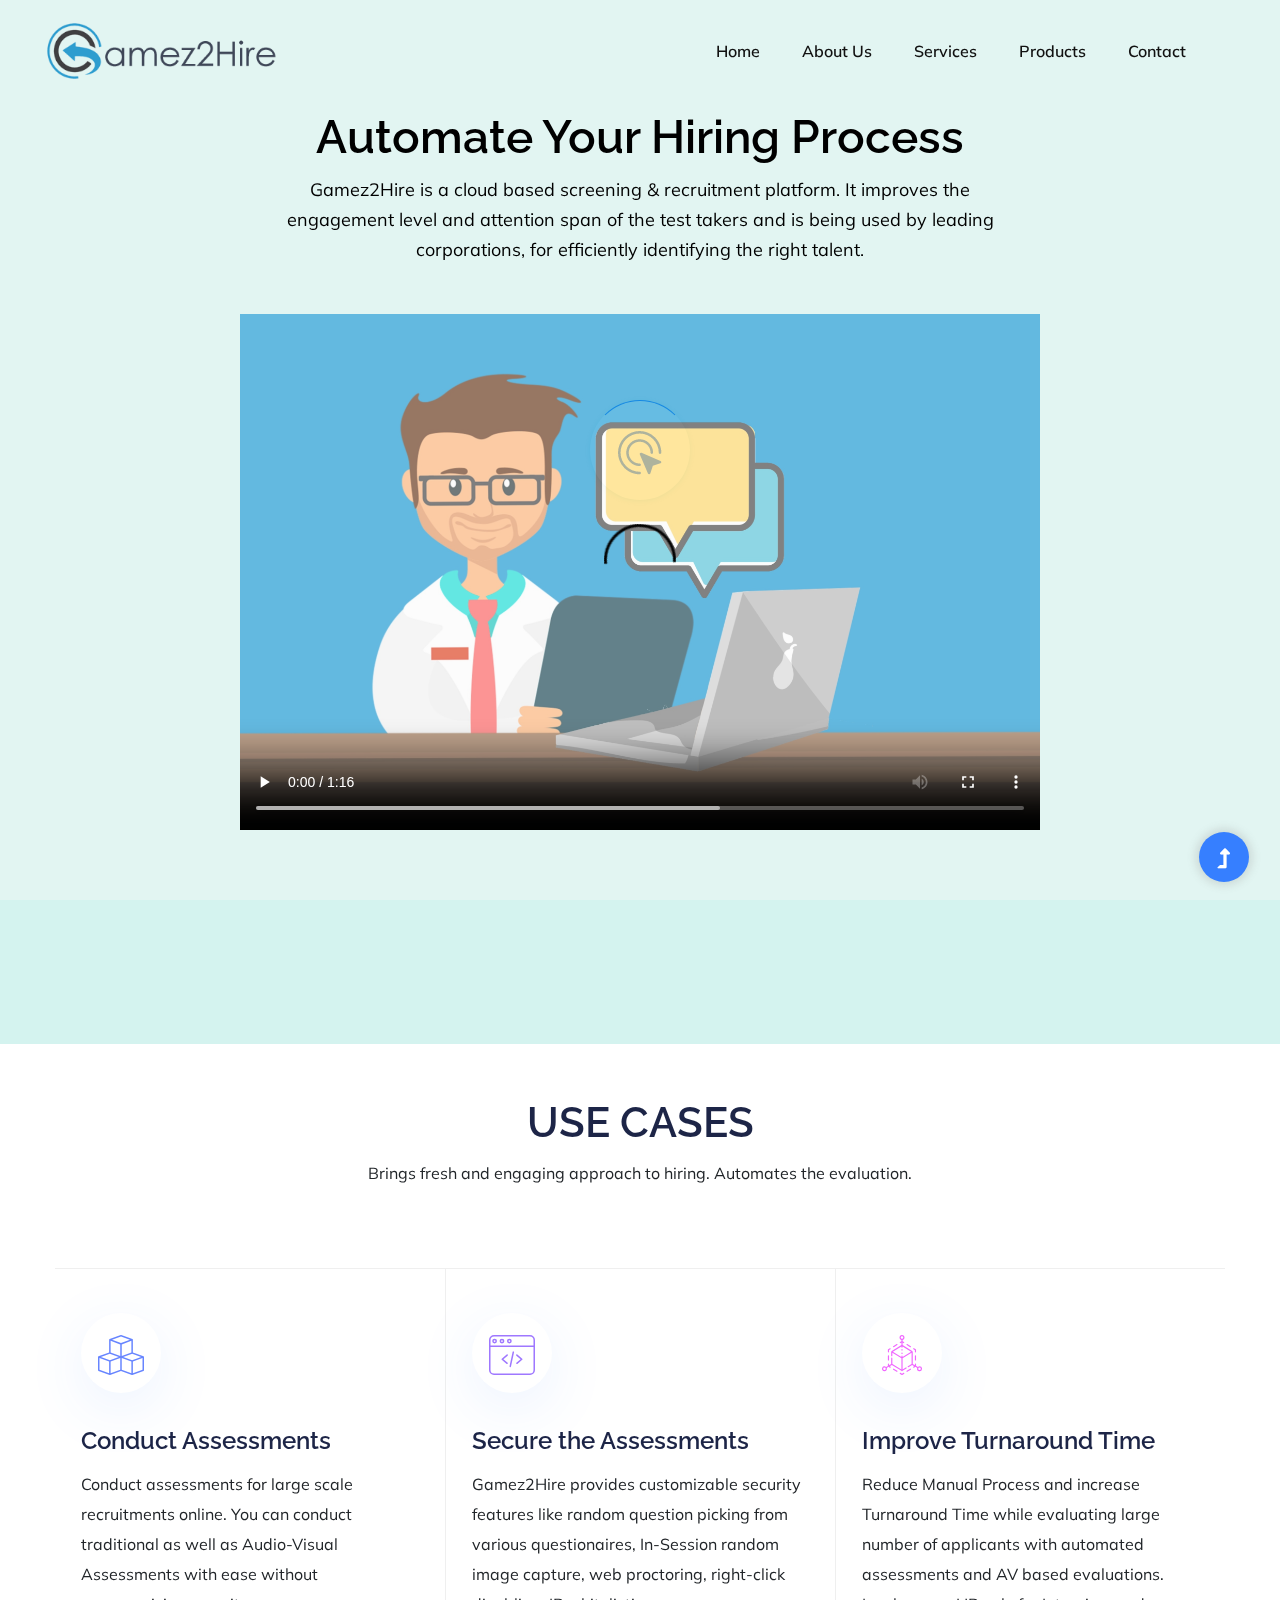
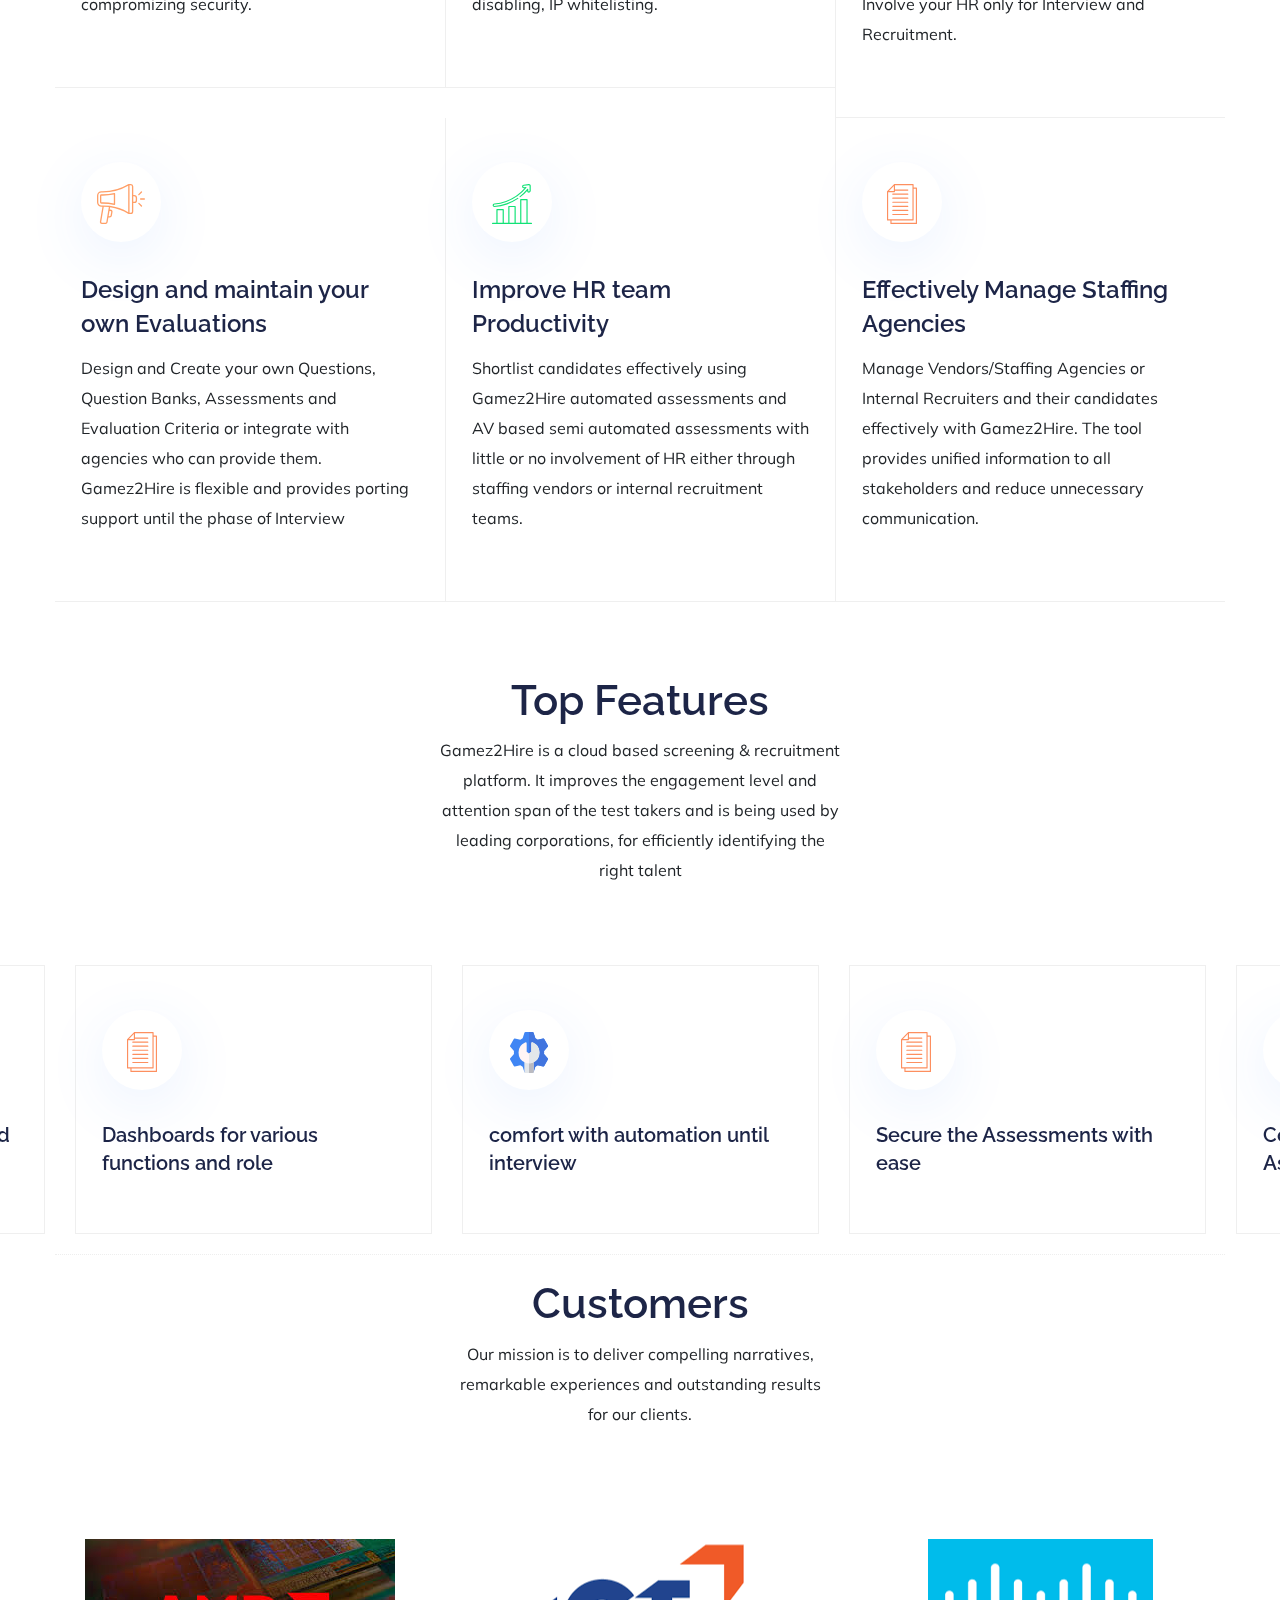
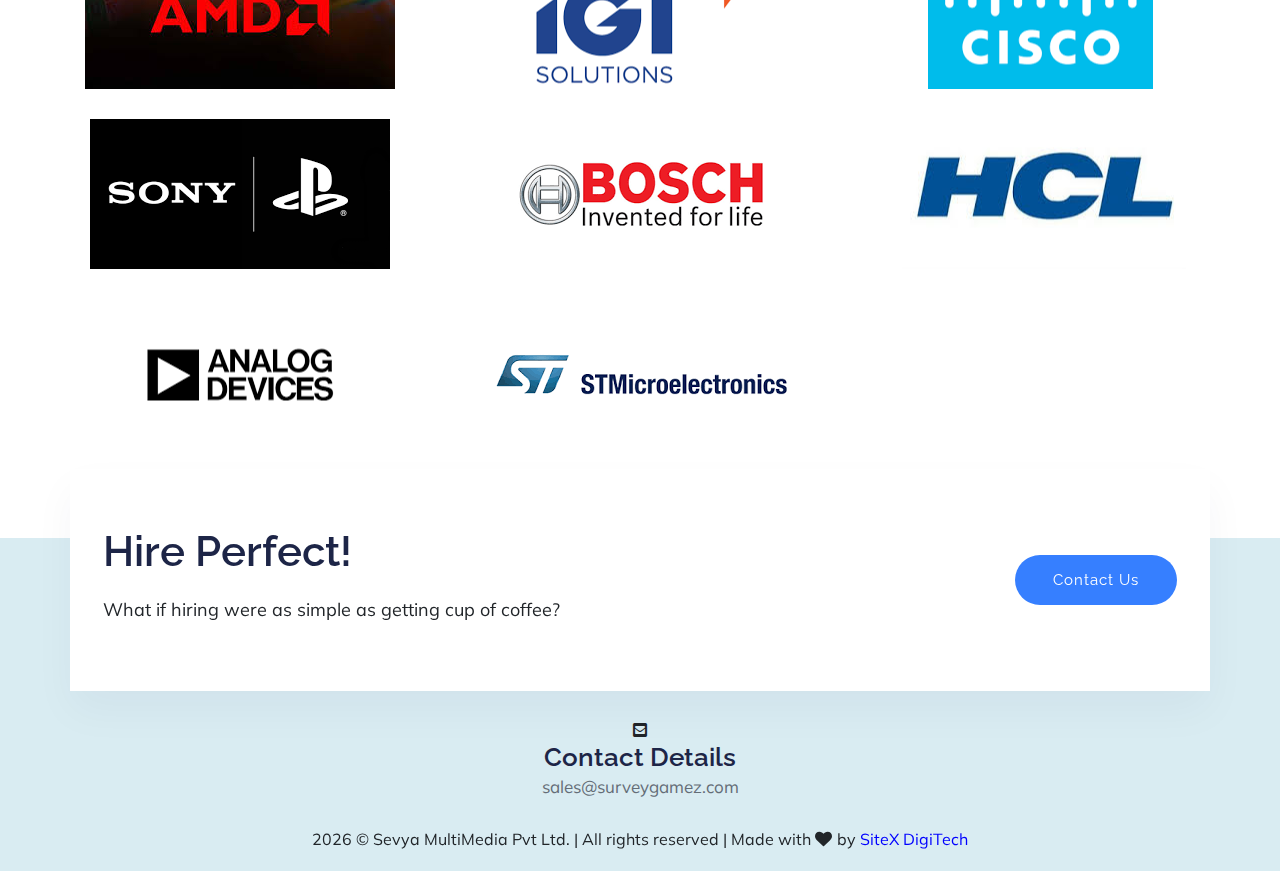
<file: index.html>
<!doctype html>
<html class="no-js" lang="zxx">

<head>
    <meta charset="utf-8">
    <meta http-equiv="x-ua-compatible" content="ie=edge">
    <title>Gamez2Hire</title>
    <meta name="description" content="Gamez2Hire is a cloud based screening & recruitment platform,Gamez2Hire enables you to ease the laborious manual evaluation process .">
    <meta name="keyword" content="Hiring,skills,Automated,Easy,recruitment ,Interview,assessments">
    <meta name="viewport" content="width=device-width, initial-scale=1">
    <link rel="manifest" href="site.webmanifest">
    <link rel="shortcut icon" type=image/gif href="assets/img/logo/favicon.gif">


    <!-- CSS here -->
    <link rel="stylesheet" href="assets/css/bootstrap.min.css">
    <link rel="stylesheet" href="assets/css/owl.carousel.min.css">
    <link rel="stylesheet" href="assets/css/slicknav.css">
    <link rel="stylesheet" href="assets/css/flaticon.css">
    <link rel="stylesheet" href="assets/css/progressbar_barfiller.css">
    <link rel="stylesheet" href="assets/css/gijgo.css">
    <link rel="stylesheet" href="assets/css/animate.min.css">
    <link rel="stylesheet" href="assets/css/animated-headline.css">
    <link rel="stylesheet" href="assets/css/magnific-popup.css">
    <link rel="stylesheet" href="assets/css/fontawesome-all.min.css">
    <link rel="stylesheet" href="assets/css/themify-icons.css">
    <link rel="stylesheet" href="assets/css/slick.css">
    <link rel="stylesheet" href="assets/css/nice-select.css">
    <link rel="stylesheet" href="assets/css/style.css">
</head>

<body>
    <!-- ? Preloader Start -->
    <div id="preloader-active">
        <div class="preloader d-flex align-items-center justify-content-center">
            <div class="preloader-inner position-relative">
                <div class="preloader-circle"></div>
                <div class="preloader-img pere-text">
                    <img src="assets/img/logo/loder.png" alt="">
                </div>
            </div>
        </div>
    </div>
    <!-- Preloader Start -->
    <header>
        <!-- Header Start -->
        <div class="header-area header-transparent">
            <div class="main-header ">
                <div class="header-bottom  header-sticky">
                    <div class="container-fluid">
                        <div class="row align-items-center">
                            <!-- Logo -->
                            <div class="col-xl-2 col-lg-2">
                                <div class="logo">
                                    <a href="index.html"><img src="assets/img/logo/g2h-logo.png" alt=""
                                            style="height: 60px;"></a>
                                </div>
                            </div>
                            <div class="col-xl-10 col-lg-10">
                                <div class="menu-wrapper  d-flex align-items-center justify-content-end">
                                    <!-- Main-menu -->
                                    <div class="main-menu d-none d-lg-block">
                                        <nav>
                                            <ul id="navigation">
                                                <li><a href="index.html">Home</a></li>
                                                <li><a href="about.html">About us</a></li>
                                                <li><a href="elements.html">Services</a></li>
                                                 <li><a href="products.html">Products</a></li>
                                                <li><a href="contact.html">Contact</a></li>

                                            </ul>
                                        </nav>
                                    </div>
                                    <!-- Header-btn -->

                                </div>
                            </div>
                            <!-- Mobile Menu -->
                            <div class="col-12">
                                <div class="mobile_menu d-block d-lg-none"></div>
                            </div>
                        </div>
                    </div>
                </div>
            </div>
        </div>
        <!-- Header End -->
    </header>
    <!-- header end -->
    <main>
        <!-- Hero Area Start-->
        <div class="slider-area">
            <div class="single-slider slider-height d-flex align-items-center">
                <div class="container">
                    <div class="row justify-content-center">
                        <div class="col-xl-8 col-lg-9">
                            <!-- Hero Caption -->
                            <div class="hero__caption">
                    
                                <h1>Automate Your Hiring Process</h1>
                                <p>Gamez2Hire is a cloud based screening & recruitment platform. It improves the
                                    engagement level and attention span of the test takers and is being used by leading
                                    corporations, for efficiently identifying the right talent.</p>
                            </div>
                             </div>
                       


                        <div class="wrapper">
                            <video id="videoimg" controls="" poster="assets/img/gallery/video4.jpg">
                                <source src="assets/video/videoplayback.mp4" type="video/mp4">
                            </video>
                 
                        </div>
                  
                      



                    </div>
                </div>

            </div>
        </div>
        <!--Hero Area End-->

        <!--? Our Services Start -->
        <section class="our-services  section-padding40">
            <div class="container">
                <div class="row justify-content-center">
                    <div class="col-xl-8 col-lg-8">
                        <!-- Section Tittle -->
                        <div class="section-tittle text-center mb-80">
                            <h2>USE CASES</h2>
                            <p>Brings fresh and engaging approach to hiring.
                                Automates the evaluation.</p>
                        </div>
                    </div>
                </div>
                <div class="row no-gutters">
                    <div class=" col-lg-4 col-md-6 col-sm-6">
                        <div class="single-services">
                            <div class="services-ion">
                                <img src="assets/img/icon/services1.svg" alt="">
                            </div>
                            <div class="services-cap">
                                <h5><a>Conduct Assessments</a></h5>
                                <p>Conduct assessments for large scale recruitments online. You can conduct traditional
                                    as well as Audio-Visual Assessments with ease without compromizing security.</p>

                            </div>
                        </div>
                    </div>
                    <div class=" col-lg-4 col-md-6 col-sm-6">
                        <div class="single-services">
                            <div class="services-ion">
                                <img src="assets/img/icon/services2.svg" alt="">
                            </div>
                            <div class="services-cap">
                                <h5><a>Secure the Assessments</a></h5>
                                <p>Gamez2Hire provides customizable security features like random question picking from
                                    various questionaires, In-Session random image capture, web proctoring, right-click
                                    disabling, IP whitelisting.</p>

                            </div>
                        </div>
                    </div>
                    <div class=" col-lg-4 col-md-6 col-sm-6">
                        <div class="single-services">
                            <div class="services-ion">
                                <img src="assets/img/icon/services3.svg" alt="">
                            </div>
                            <div class="services-cap">
                                <h5><a>Improve Turnaround Time</a></h5>
                                <p>Reduce Manual Process and increase Turnaround Time while evaluating large number of applicants
                                    with automated assessments and AV based evaluations. Involve your HR only for
                                    Interview and Recruitment.</p>

                            </div>
                        </div>
                    </div>
                    <div class=" col-lg-4 col-md-6 col-sm-6">
                        <div class="single-services">
                            <div class="services-ion">
                                <img src="assets/img/icon/services4.svg" alt="">
                            </div>
                            <div class="services-cap">
                                <h5><a>Design and maintain your own Evaluations</a></h5>
                                <p>Design and Create your own Questions, Question Banks, Assessments and Evaluation
                                    Criteria or integrate with agencies who can provide them. Gamez2Hire is flexible
                                    and provides porting support until the phase of Interview</p>

                            </div>
                        </div>
                    </div>
                    <div class=" col-lg-4 col-md-6 col-sm-6">
                        <div class="single-services">
                            <div class="services-ion">
                                <img src="assets/img/icon/services5.svg" alt="">
                            </div>
                            <div class="services-cap">
                                <h5><a>Improve HR team Productivity</a></h5>
                                <p>Shortlist candidates effectively using Gamez2Hire automated assessments and AV based
                                    semi automated assessments with little or no involvement of HR either through
                                    staffing vendors or internal recruitment teams.</p>

                            </div>
                        </div>
                    </div>
                    <div class=" col-lg-4 col-md-6 col-sm-6">
                        <div class="single-services">
                            <div class="services-ion">
                                <img src="assets/img/icon/services6.svg" alt="">
                            </div>
                            <div class="services-cap">
                                <h5><a> Effectively Manage Staffing Agencies</a></h5>
                                <p>Manage Vendors/Staffing Agencies or Internal Recruiters and their candidates
                                    effectively with Gamez2Hire. The tool provides unified information to all
                                    stakeholders and reduce unnecessary communication.</p>

                            </div>
                        </div>
                    </div>


                </div>
            </div>
        </section>


        <!--? Top Jobs Start -->
        <section class="top-jobs  section-padding40 fix">
            <div class="container-fluid p-0">
                <div class="row justify-content-center">
                    <div class="col-xl-4 col-lg-7 col-md-9">
                        <!-- Section Tittle -->
                        <div class="section-tittle text-center mb-80">
                            <h2>Top features</h2>
                            <p>Gamez2Hire is a cloud based screening &amp; recruitment platform. It improves the engagement
level and attention span of the test takers and is being used by leading corporations, for
efficiently identifying the right talent</p>
                        </div>
                    </div>
                </div>
                <div class="top-job-slider">
                    <!-- Single -->
                    <div class="single-top-jobs">
                        <div class="services-ion">
                            <img src="assets/img/icon/jon-iocn1.svg" alt="">
                        </div>
                        <div class="services-cap">
                            <h5><a>comfort with automation until interview </a></h5>
<!--
                            <p>Our mission is to deliver compelling narratives, remarkable experiences, and outstanding
results for our clients.</p>
-->
                            <!-- <a href="elements.html" class="btn">More info</a> -->
                        </div>
                        <div class="stickers">
                            <span>Remote</span>
                        </div>
                    </div>
                    <!-- Single -->
                    <div class="single-top-jobs">
                        <div class="services-ion">
                            <img src="assets/img/icon/services6.svg" alt="">
                        </div>
                        <div class="services-cap">
                            <h5><a>Secure the Assessments with ease</a></h5>
<!--
                            <p>Our mission is to deliver compelling narratives, remarkable experiences, and outstanding
results for our clients.</p>
-->
                            <!-- <a href="elements.html" class="btn">More info</a> -->
                        </div>
                        <div class="stickers">
                            <span>Remote</span>
                        </div>
                    </div>
                    <!-- Single -->
                    <div class="single-top-jobs">
                        <div class="services-ion">
                            <img src="assets/img/icon/jon-iocn3.svg" alt="">
                        </div>
                        <div class="services-cap">
                            <h5><a>Conduct Audio-Visual Assessments  </a></h5>
<!--
                            <p>Our mission is to deliver compelling narratives, remarkable experiences, and outstanding
results for our clients.</p>
-->
                            <!-- <a href="elements.html" class="btn">More info</a> -->
                        </div>
                        <div class="stickers">
                            <span>Remote</span>
                        </div>
                    </div>
                    <!-- Single -->
                    <div class="single-top-jobs">
                        <div class="services-ion">
                            <img src="assets/img/icon/jon-iocn4.svg" alt="">
                        </div>
                        <div class="services-cap">
                            <h5><a>Create your own Assessments steadily</a></h5>
<!--
                            <p>Our mission is to deliver compelling narratives, remarkable experiences, and outstanding
results for our clients.</p>
-->
                            <!-- <a href="elements.html" class="btn">More info</a> -->
                        </div>
                        <div class="stickers">
                            <span>Remote</span>
                        </div>
                    </div>
                    <!-- Single -->
                    <div class="single-top-jobs">
                        <div class="services-ion">
                            <img src="assets/img/icon/jon-iocn5.svg" alt="">
                        </div>
                        <div class="services-cap">
                            <h5><a>Keep all stakeholders informed before</a></h5>
<!--
                            <p>Our mission is to deliver compelling narratives, remarkable experiences, and outstanding
results for our clients.</p>
-->
                            <!-- <a href="elements.html" class="btn">More info</a> -->
                        </div>
                        <div class="stickers">
                            <span>Remote</span>
                        </div>
                    </div>
                    <!-- Single -->
                    <div class="single-top-jobs">
                        <div class="services-ion">
                            <img src="assets/img/icon/services6.svg" alt="">
                        </div>
                        <div class="services-cap">
                            <h5><a>Dashboards for various functions and role</a></h5>
<!--
                            <p>Our mission is to deliver compelling narratives, remarkable experiences, and outstanding
results for our clients.</p>
-->
                            <!-- <a href="elements.html" class="btn">More info</a> -->
                        </div>
                        <div class="stickers">
                            <span>Remote</span>
                        </div>
                    </div>
                </div>
            </div>
        </section>
        <!-- Top Jobs End -->

        <div class="whole-wrap">
            <div class="container box_1170">

                <div class="section-top-border">
                    <div class="row justify-content-center">
                        <div class="col-xl-4 col-lg-7 col-md-9">
                            <!-- Section Tittle -->
                            <div class="section-tittle text-center mb-80">
                                <h2>Customers</h2>
                                <p>Our mission is to deliver compelling narratives, remarkable experiences and outstanding results for our clients. </p>
                            </div>
                        </div>
                    </div>
                    <div class="row gallery-item">
                        <div class="col-md-4">

                            <div class="single-gallery-image" style="background: url(assets/img/elements/amd.jpg); ">
                            </div>

                        </div>
                        <div class="col-md-4">

                            <div class="single-gallery-image" style="background: url(assets/img/elements/igt.png);">
                            </div>

                        </div>
                        <div class="col-md-4">

                            <div class="single-gallery-image" style="background: url(assets/img/elements/cisco.png);">
                            </div>

                        </div>
                        <div class="col-md-4">

                            <div class="single-gallery-image" style="background: url(assets/img/elements/sony.png);">
                            </div>

                        </div>
                        <div class="col-md-4">

                            <div class="single-gallery-image" style="background: url(assets/img/elements/bosch.png);">
                            </div>

                        </div>
                        <div class="col-md-4">

                            <div class="single-gallery-image" style="background: url(assets/img/elements/hcl.jpg);">
                            </div>

                        </div>
                        <div class="col-md-4">

                            <div class="single-gallery-image"
                                style="background: url(assets/img/elements/agdevices.png);"></div>

                        </div>
                        <div class="col-md-4">

                            <div class="single-gallery-image" style="background: url(assets/img/elements/st.png);">
                            </div>

                        </div>
                    </div>
                </div>



                <!-- <section class="about-area2 testimonial-area fix" style="background-color: #f6f6f6;">

                    <h1 style="text-align:center ;font-size: 3rem;">Testimonials</h1>

                    <div class="container">
                        <div class="row align-items-center">
                            <div class=" col-lg-6 col-md-9 col-sm-9">
                                <div class="about-caption">
                                
                                    <div class="h1-testimonial-active dot-style">
                                    
                                        <div class="single-testimonial">
                                            <div class="testimonial-caption">
                                                <img src="assets/img/icon/quotes-sign.png" alt="" class="quotes-sign">
                                                <p> ornare lectus sit amet est placerat in egestas erat imperdiet sed
                                                    euismod nisi porta lorem mollis aliquam ut porttitor leo</p>
                                            </div>
                                    
                                            <div class="testimonial-founder d-flex align-items-center">
                                                <div class="founder-img">
                                                    <img src="assets/img/icon/Homepage_testi.png" alt="">
                                                </div>
                                                <div class="founder-text">
                                                    <span>name yyy</span>
                                                    <p>Ceo,xxx</p>
                                                </div>
                                            </div>
                                        </div>
                                        
                                        <div class="single-testimonial">
                                            <div class="testimonial-caption">
                                                <img src="assets/img/icon/quotes-sign.png" alt="" class="quotes-sign">
                                                <p> ornare lectus sit amet est placerat in egestas erat imperdiet sed
                                                    euismod nisi porta lorem mollis aliquam ut porttitor leo</p>
                                            </div>
                                       
                                            <div class="testimonial-founder d-flex align-items-center">
                                                <div class="founder-img">
                                                    <img src="assets/img/icon/Homepage_testi.png" alt="">
                                                </div>
                                                <div class="founder-text">
                                                    <span>name yyy</span>
                                                    <p>Ceo,xxx</p>
                                                </div>
                                            </div>
                                        </div>
                                    </div>
                            
                                </div>
                            </div>
                        </div>
                    </div>
              
                    <div class="about-img2 pt-20">
                        <img src="assets/img/gallery/testimonail.png" alt="testi image">
                    </div>
            


                </section> -->

                <!--? Want To work 01-->
                <section class="wantToWork-area ">
                    <div class="container">
                        <div class="wants-wrapper w-padding2 ">
                            <div class="row align-items-center justify-content-between">
                                <div class="col-xl-7 col-lg-9 col-md-8">
                                    <div class="wantToWork-caption wantToWork-caption2">
                                        <h2>Hire Perfect!</h2>
                                        <p>What if hiring were as simple as getting cup of coffee?</p>
                                    </div>
                                </div>
                                <div class="col-xl-2 col-lg-3 ">
                                    <a href="contact.html" class="btn f-right wantToWork-btn">Contact us</a>
                                </div>
                            </div>
                        </div>
                    </div>
                </section>
                <!-- Want To work End -->
    </main>
   <footer>
        <div class="footer-wrappper pl-100 pr-100 section-bg">
            <!-- Footer Start-->
            <div class="footer-area footer-padding" ">
                <div class="container-fluid">
                    <div class="row">

                        <!-- <div class="col-xl-8 col-lg-4 col-md-4 col-sm-6" >
                            <div class="single-footer-caption mb-50">
                                <div class="footer-tittle">
                                    <i class="fas fa-map-marker-alt"></i>
                                    <h4>Sevya IT Pvt. Ltd.</h4>
                                    <div > <p style="margin-top: -20px;">I-20, Sector-Gamma 2, Greater Noida - 201308, India.</p></div>
                                   



                                </div>
                            </div>
                        </div> -->
                     

                 
                        
                            <div class="single-footer-caption mb-50"  style="max-width:50vw; margin:auto; text-align: center;">
                                <div class="footer-tittle ">
                                    <i class="fas fa-envelope-square"></i>
                                    <h4>Contact Details</h4>
                                    <div> <p style="margin-top: -30px;">sales@surveygamez.com</p> </div>
                                   
                                </div>

                            </div>
                        
                    </div>
                </div>
                <!-- footer-bottom area -->
                <div class="footer-bottom-area">
                    <div class="container">
                        <div class="footer-border">
                            <div class="row d-flex align-items-center">
                                <div class="col-xl-12 ">
                                    <div class="footer-copy-right text-center">

                                        <script>document.write(new Date().getFullYear());</script> © Sevya MultiMedia Pvt Ltd. | All rights reserved | Made with <i class="fa fa-heart" aria-hidden="true"></i> by <a style="color: blue;" href="https://sitex.in/" target="_blank">SiteX DigiTech</a>

                                    </div>
                                </div>
                            </div>
                        </div>
                    </div>
                </div>
                <!-- Footer End-->
            </div>
    </footer>

    <!-- Scroll Up -->
    <div id="back-top">
        <a title="Go to Top" href="#"> <i class="fas fa-level-up-alt"></i></a>
    </div>

    <!-- JS here -->

    <script src="./assets/js/vendor/modernizr-3.5.0.min.js"></script>
    <!-- Jquery, Popper, Bootstrap -->
    <script src="./assets/js/vendor/jquery-1.12.4.min.js"></script>
    <script src="./assets/js/popper.min.js"></script>
    <script src="./assets/js/bootstrap.min.js"></script>
    <!-- Jquery Mobile Menu -->
    <script src="./assets/js/jquery.slicknav.min.js"></script>

    <!-- Jquery Slick , Owl-Carousel Plugins -->
    <script src="./assets/js/owl.carousel.min.js"></script>
    <script src="./assets/js/slick.min.js"></script>
    <!-- One Page, Animated-HeadLin -->
    <script src="./assets/js/wow.min.js"></script>
    <script src="./assets/js/animated.headline.js"></script>
    <script src="./assets/js/jquery.magnific-popup.js"></script>

    <!-- Date Picker -->
    <script src="./assets/js/gijgo.min.js"></script>
    <!-- Nice-select, sticky -->
    <script src="./assets/js/jquery.nice-select.min.js"></script>
    <script src="./assets/js/jquery.sticky.js"></script>
    <!-- Progress -->
    <script src="./assets/js/jquery.barfiller.js"></script>

    <!-- counter , waypoint,Hover Direction -->
    <script src="./assets/js/jquery.counterup.min.js"></script>
    <script src="./assets/js/waypoints.min.js"></script>
    <script src="./assets/js/jquery.countdown.min.js"></script>
    <script src="./assets/js/hover-direction-snake.min.js"></script>

    <!-- contact js -->
    <script src="./assets/js/contact.js"></script>
    <script src="./assets/js/jquery.form.js"></script>
    <script src="./assets/js/jquery.validate.min.js"></script>
    <script src="./assets/js/mail-script.js"></script>
    <script src="./assets/js/jquery.ajaxchimp.min.js"></script>

    <!-- Jquery Plugins, main Jquery -->
    <script src="./assets/js/plugins.js"></script>
    <script src="./assets/js/main.js"></script>

</body>

</html>
</file>
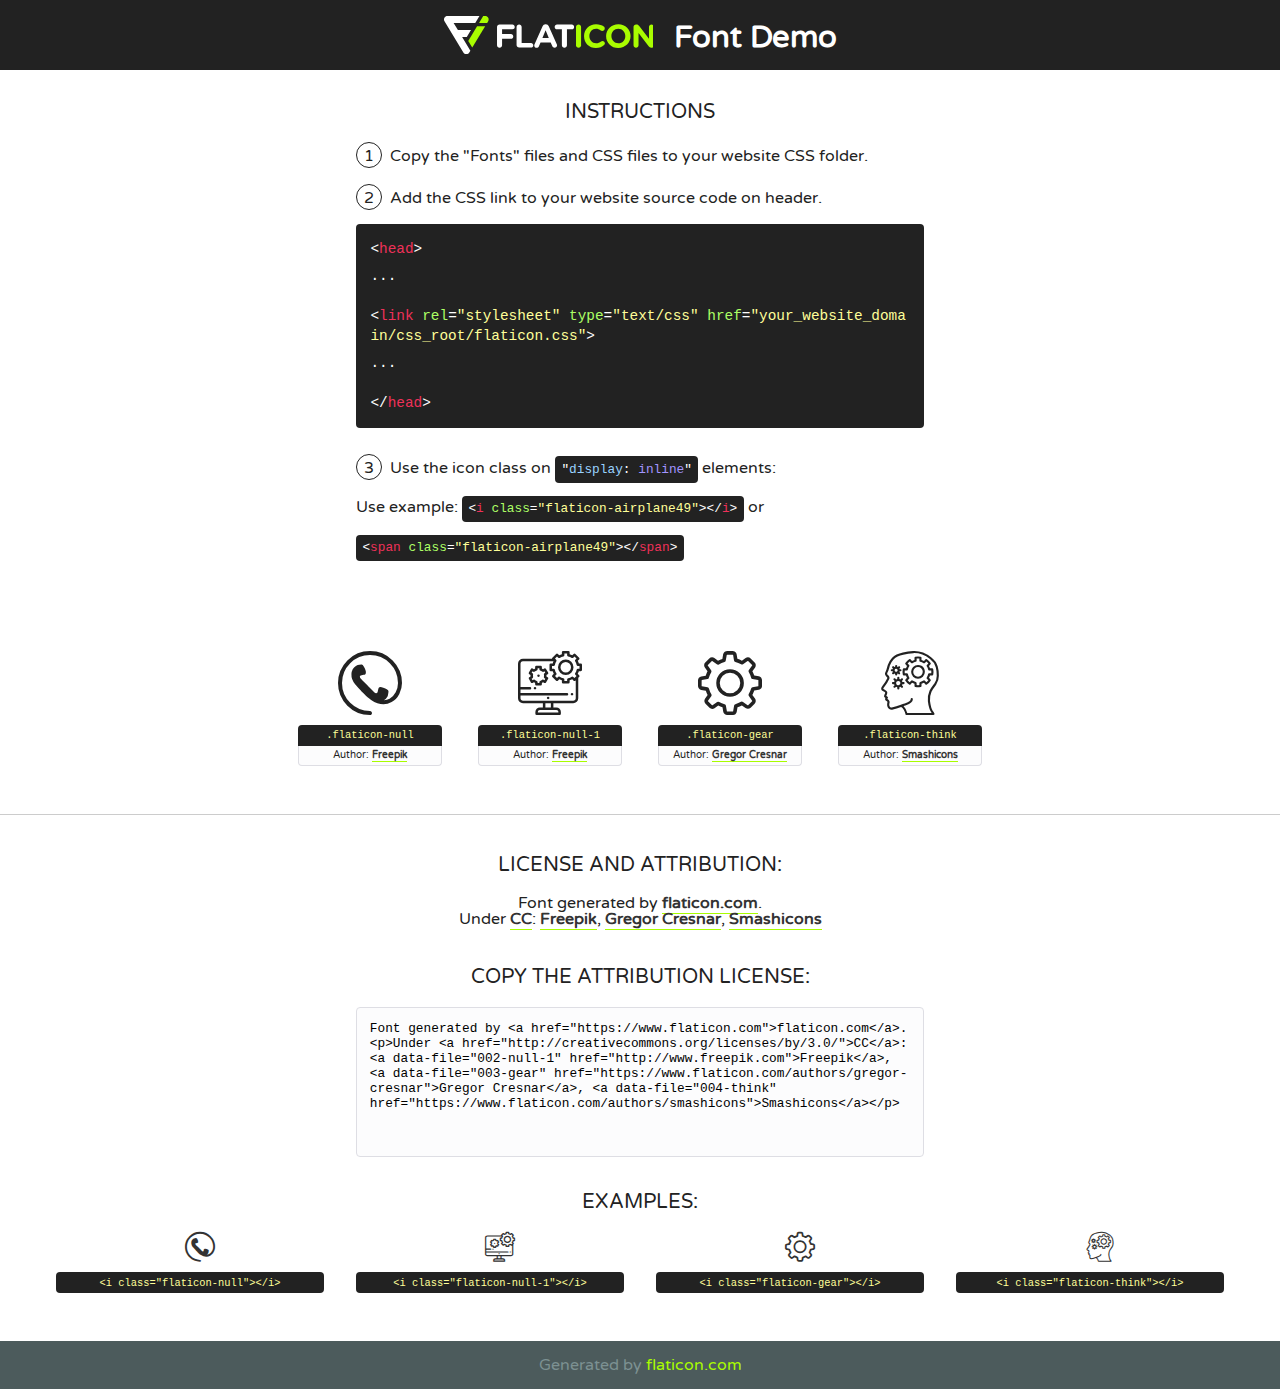
<file: fonts/flaticon.html>
<!DOCTYPE html>
<!--
  Flaticon icon font: Flaticon
  Creation date: 02/06/2020 05:24
-->
<html>
<!DOCTYPE html>
<html>

<head>
    <title>Flaticon WebFont</title>
    <link href="http://fonts.googleapis.com/css?family=Varela+Round" rel="stylesheet" type="text/css" />
    <link rel="stylesheet" type="text/css" href="flaticon.css">
    <meta charset="UTF-8">
    <style>
    html, body, div, span, applet, object, iframe,
    h1, h2, h3, h4, h5, h6, p, blockquote, pre,
    a, abbr, acronym, address, big, cite, code,
    del, dfn, em, img, ins, kbd, q, s, samp,
    small, strike, strong, sub, sup, tt, var,
    b, u, i, center,
    dl, dt, dd, ol, ul, li,
    fieldset, form, label, legend,
    table, caption, tbody, tfoot, thead, tr, th, td,
    article, aside, canvas, details, embed, 
    figure, figcaption, footer, header, hgroup, 
    menu, nav, output, ruby, section, summary,
    time, mark, audio, video {
        margin: 0;
        padding: 0;
        border: 0;
        font-size: 100%;
        font: inherit;
        vertical-align: baseline;
    }
    /* HTML5 display-role reset for older browsers */
    article, aside, details, figcaption, figure, 
    footer, header, hgroup, menu, nav, section {
        display: block;
    }
    body {
        line-height: 1;
    }
    ol, ul {
        list-style: none;
    }
    blockquote, q {
        quotes: none;
    }
    blockquote:before, blockquote:after,
    q:before, q:after {
        content: '';
        content: none;
    }
    table {
        border-collapse: collapse;
        border-spacing: 0;
    }
    body {
        font-family: 'Varela Round', Helvetica, Arial, sans-serif;
        font-size: 16px;
        color: #222;
    }
    a {
        color: #333;
        border-bottom: 1px solid #a9fd00;
        font-weight: bold;
        text-decoration: none;
    }
    * {
        -moz-box-sizing: border-box;
        -webkit-box-sizing: border-box;
        box-sizing: border-box;
        margin: 0;
        padding: 0;
    }
    [class^="flaticon-"]:before, [class*=" flaticon-"]:before, [class^="flaticon-"]:after, [class*=" flaticon-"]:after {
        font-family: Flaticon;
        font-size: 30px;
        font-style: normal;
        margin-left: 20px;
        color: #333;
    }
    .wrapper {
        max-width: 600px;
        margin: auto;
        padding: 0 1em;
    }
    .title {
        font-size: 1.25em;
        text-align: center;
        margin-bottom: 1em;
        text-transform: uppercase;
    }
    header {
        text-align: center;
        background-color: #222;
        color: #fff;
        padding: 1em;
    }
    header .logo {
        width: 210px;
        height: 38px;
        display: inline-block;
        vertical-align: middle;
        margin-right: 1em;
        border: none;
    }
    header strong {
        font-size: 1.95em;
        font-weight: bold;
        vertical-align: middle;
        margin-top: 5px;
        display: inline-block;
    }
    .demo {
        margin: 2em auto;
        line-height: 1.25em;
    }
    .demo ul li {
        margin-bottom: 1em;
    }
    .demo ul li .num {
        color: #222;
        border-radius: 20px;
        display: inline-block;
        width: 26px;
        padding: 3px;
        height: 26px;
        text-align: center;
        margin-right: 0.5em;
        border: 1px solid #222;
    }
    .demo ul li code {
        background-color: #222;
        border-radius: 4px;
        padding: 0.25em 0.5em;
        display: inline-block;
        color: #fff;
        font-family: Consolas,Monaco,Lucida Console,Liberation Mono,DejaVu Sans Mono,Bitstream Vera Sans Mono,Courier New, monospace;
        font-weight: lighter;
        margin-top: 1em;
        font-size: 0.8em;
        word-break: break-all;
    }
    .demo ul li code.big {
        padding: 1em;
        font-size: 0.9em;
    }
    .demo ul li code .red {
        color: #EF3159;
    }
    .demo ul li code .green {
        color: #ACFF65;
    }
    .demo ul li code .yellow {
        color: #FFFF99;
    }
    .demo ul li code .blue {
        color: #99D3FF;
    }
    .demo ul li code .purple {
        color: #A295FF;
    }
    .demo ul li code .dots {
        margin-top: 0.5em;
        display: block;
    }
    #glyphs {
        border-bottom: 1px solid #ccc;
        padding: 2em 0;
        text-align: center;
    }
    .glyph {
        display: inline-block;
        width: 9em;
        margin: 1em;
        text-align: center;
        vertical-align: top;
        background: #FFF;
    }
    .glyph .glyph-icon {
        padding: 10px;
        display: block;
        font-family:"Flaticon";
        font-size: 64px;
        line-height: 1;
    }
    .glyph .glyph-icon:before {
        font-size: 64px;
        color: #222;
        margin-left: 0;
    }
    .class-name {
        font-size: 0.65em;
        background-color: #222;
        color: #fff;
        border-radius: 4px 4px 0 0;
        padding: 0.5em;
        color: #FFFF99;
        font-family: Consolas,Monaco,Lucida Console,Liberation Mono,DejaVu Sans Mono,Bitstream Vera Sans Mono,Courier New, monospace;
    }
    .author-name {
        font-size: 0.6em;
        background-color: #fcfcfd;
        border: 1px solid #DEDEE4;
        border-top: 0;
        border-radius: 0 0 4px 4px;
        padding: 0.5em;
    }
    .class-name:last-child {
        font-size: 10px;
        color:#888;
    }
    .class-name:last-child a {
        font-size: 10px;
        color:#555;
    }
    .class-name:last-child a:hover {
        color:#a9fd00;
    }
    .glyph > input {
        display: block;
        width: 100px;
        margin: 5px auto;
        text-align: center;
        font-size: 12px;
        cursor: text;
    }
    .glyph > input.icon-input {
        font-family:"Flaticon";
        font-size: 16px;
        margin-bottom: 10px;
    }
    .attribution .title {
        margin-top: 2em;
    }
    .attribution textarea {
        background-color: #fcfcfd;
        padding: 1em;
        border: none;
        box-shadow: none;
        border: 1px solid #DEDEE4;
        border-radius: 4px;
        resize: none;
        width: 100%;
        height: 150px;
        font-size: 0.8em;
        font-family: Consolas,Monaco,Lucida Console,Liberation Mono,DejaVu Sans Mono,Bitstream Vera Sans Mono,Courier New, monospace;
        -webkit-appearance: none;
    }
    .iconsuse {
        margin: 2em auto;
        text-align: center;
        max-width: 1200px;
    }
    .iconsuse:after {
        content: '';
        display: table;
        clear: both;
    }
    .iconsuse .image {
        float: left;
        width: 25%;
        padding: 0 1em;
    }
    .iconsuse .image p {
        margin-bottom: 1em;
    }
    .iconsuse .image span {
        display: block;
        font-size: 0.65em;
        background-color: #222;
        color: #fff;
        border-radius: 4px;
        padding: 0.5em;
        color: #FFFF99;
        margin-top: 1em;
        font-family: Consolas,Monaco,Lucida Console,Liberation Mono,DejaVu Sans Mono,Bitstream Vera Sans Mono,Courier New, monospace;
    }
    #footer {
        text-align: center;
        background-color: #4C5B5C;
        color: #7c9192;
        padding: 1em;
    }
    #footer a {
        border: none;
        color: #a9fd00;
        font-weight: normal;
    }
    @media (max-width: 960px) {
        .iconsuse .image {
            width: 50%;
        }
    }
    @media (max-width: 560px) {
        .iconsuse .image {
            width: 100%;
        }
    }
    </style>
</head>

<body class="characters-off">

    <header>
        <a href="https://www.flaticon.com" target="_blank" class="logo">
            <svg version="1.1" xmlns="http://www.w3.org/2000/svg" xmlns:xlink="http://www.w3.org/1999/xlink" xmlns:a="http://ns.adobe.com/AdobeSVGViewerExtensions/3.0/" viewBox="0 0 560.875 102.036" enable-background="new 0 0 560.875 102.036" xml:space="preserve">
                <defs>
                </defs>
                <g>
                    <g class="letters">
                        <path fill="#ffffff" d="M141.596,29.675c0-3.777,2.985-6.767,6.764-6.767h34.438c3.426,0,6.15,2.728,6.15,6.15
                        c0,3.43-2.724,6.149-6.15,6.149h-27.674v13.091h23.719c3.429,0,6.151,2.724,6.151,6.15c0,3.43-2.723,6.149-6.151,6.149h-23.719
                        v17.574c0,3.773-2.986,6.761-6.764,6.761c-3.779,0-6.764-2.989-6.764-6.761V29.675z"></path>
                        <path fill="#ffffff" d="M193.844,29.149c0-3.781,2.985-6.767,6.764-6.767c3.776,0,6.763,2.985,6.763,6.767v42.957h25.039
                        c3.426,0,6.149,2.726,6.149,6.153c0,3.425-2.723,6.15-6.149,6.15h-31.802c-3.779,0-6.764-2.986-6.764-6.768V29.149z"></path>
                        <path fill="#ffffff" d="M241.891,75.71l21.438-48.407c1.492-3.341,4.215-5.357,7.906-5.357h0.792
                        c3.686,0,6.323,2.017,7.815,5.357l21.439,48.407c0.436,0.967,0.701,1.845,0.701,2.723c0,3.602-2.809,6.501-6.414,6.501
                        c-3.161,0-5.269-1.845-6.499-4.655l-4.132-9.661h-27.059l-4.301,10.102c-1.144,2.631-3.426,4.214-6.237,4.214
                        c-3.517,0-6.24-2.81-6.24-6.325C241.1,77.64,241.451,76.677,241.891,75.71z M279.932,58.666l-8.521-20.297l-8.526,20.297H279.932
                        z"></path>
                        <path fill="#ffffff" d="M314.864,35.387H301.86c-3.429,0-6.239-2.813-6.239-6.238c0-3.429,2.811-6.24,6.239-6.24h39.533
                        c3.426,0,6.237,2.811,6.237,6.24c0,3.425-2.811,6.238-6.237,6.238h-13.001v42.785c0,3.773-2.99,6.761-6.764,6.761
                        c-3.779,0-6.764-2.989-6.764-6.761V35.387z"></path>
                        <path fill="#A9FD00" d="M352.615,29.149c0-3.781,2.985-6.767,6.767-6.767c3.774,0,6.761,2.985,6.761,6.767v49.024
                        c0,3.773-2.987,6.761-6.761,6.761c-3.781,0-6.767-2.989-6.767-6.761V29.149z"></path>
                        <path fill="#A9FD00" d="M374.132,53.836v-0.179c0-17.481,13.178-31.801,32.065-31.801c9.22,0,15.459,2.458,20.557,6.238
                        c1.402,1.054,2.637,2.985,2.637,5.357c0,3.692-2.985,6.59-6.681,6.59c-1.845,0-3.071-0.702-4.044-1.319
                        c-3.776-2.813-7.729-4.393-12.562-4.393c-10.364,0-17.831,8.611-17.831,19.154v0.173c0,10.542,7.291,19.329,17.831,19.329
                        c5.715,0,9.492-1.756,13.359-4.834c1.049-0.874,2.458-1.491,4.039-1.491c3.429,0,6.325,2.813,6.325,6.236
                        c0,2.106-1.056,3.78-2.282,4.834c-5.539,4.834-12.036,7.733-21.878,7.733C387.572,85.464,374.132,71.493,374.132,53.836z"></path>
                        <path fill="#A9FD00" d="M433.009,53.836v-0.179c0-17.481,13.79-31.801,32.766-31.801c18.981,0,32.592,14.143,32.592,31.628v0.173
                        c0,17.483-13.785,31.807-32.769,31.807C446.625,85.464,433.009,71.32,433.009,53.836z M484.224,53.836v-0.179
                        c0-10.539-7.725-19.326-18.626-19.326c-10.893,0-18.449,8.611-18.449,19.154v0.173c0,10.542,7.73,19.329,18.626,19.329
                        C476.676,72.986,484.224,64.378,484.224,53.836z"></path>
                        <path fill="#A9FD00" d="M506.233,29.321c0-3.774,2.99-6.763,6.767-6.763h1.401c3.252,0,5.183,1.583,7.029,3.953l26.093,34.265
                        V29.059c0-3.692,2.99-6.677,6.681-6.677c3.683,0,6.671,2.985,6.671,6.677v48.934c0,3.78-2.987,6.765-6.764,6.765h-0.436
                        c-3.257,0-5.188-1.581-7.034-3.953l-27.056-35.492v32.944c0,3.687-2.985,6.676-6.678,6.676c-3.683,0-6.673-2.989-6.673-6.676
                        V29.321z"></path>
                    </g>
                    <g class="insignia">
                        <path fill="#ffffff" d="M48.372,56.137h12.517l11.156-18.537H37.186L25.688,18.539h57.825L94.668,0H9.271
                        C5.925,0,2.842,1.801,1.198,4.716c-1.644,2.907-1.593,6.482,0.134,9.343l50.38,83.501c1.678,2.781,4.689,4.476,7.938,4.476
                        c3.246,0,6.257-1.695,7.935-4.476l2.898-4.804L48.372,56.137z"></path>
                        <g class="i">
                            <path fill="#A9FD00" d="M93.575,18.539h0.031v0.004l21.652,0.004l2.705-4.488c1.727-2.861,1.778-6.436,0.133-9.343
                            C116.454,1.801,113.371,0,110.026,0h-5.294L93.575,18.539z"></path>
                            <polygon fill="#A9FD00" points="88.291,27.356 64.725,66.486 75.519,84.404 109.942,27.356"></polygon>
                        </g>
                    </g>
                </g>
            </svg>
        </a>
        <strong>Font Demo</strong>
    </header>


    <section class="demo wrapper">

        <p class="title">Instructions</p>

        <ul>
            <li>
                <span class="num">1</span>Copy the "Fonts" files and CSS files to your website CSS folder.
            </li>
            <li>
                <span class="num">2</span>Add the CSS link to your website source code on header.
                <code class="big">
                    &lt;<span class="red">head</span>&gt;
                    <br/><span class="dots">...</span>
                    <br/>&lt;<span class="red">link</span> <span class="green">rel</span>=<span class="yellow">"stylesheet"</span> <span class="green">type</span>=<span class="yellow">"text/css"</span> <span class="green">href</span>=<span class="yellow">"your_website_domain/css_root/flaticon.css"</span>&gt;
                    <br/><span class="dots">...</span>
                    <br/>&lt;/<span class="red">head</span>&gt;
                </code>
            </li>

            <li>
                <p>
                    <span class="num">3</span>Use the icon class on <code>"<span class="blue">display</span>:<span class="purple"> inline</span>"</code> elements:
                    <br />
                    Use example: <code>&lt;<span class="red">i</span> <span class="green">class</span>=<span class="yellow">&quot;flaticon-airplane49&quot;</span>&gt;&lt;/<span class="red">i</span>&gt;</code> or <code>&lt;<span class="red">span</span> <span class="green">class</span>=<span class="yellow">&quot;flaticon-airplane49&quot;</span>&gt;&lt;/<span class="red">span</span>&gt;</code>
            </li>
        </ul>

    </section>




   <section id="glyphs">          
    
      
        <div class="glyph"><div class="glyph-icon flaticon-null"></div>
            <div class="class-name">.flaticon-null</div>
            <div class="author-name">Author: <a data-file="001-null" href="http://www.freepik.com">Freepik</a> </div> 
        </div>        
        
        <div class="glyph"><div class="glyph-icon flaticon-null-1"></div>
            <div class="class-name">.flaticon-null-1</div>
            <div class="author-name">Author: <a data-file="002-null-1" href="http://www.freepik.com">Freepik</a> </div> 
        </div>        
        
        <div class="glyph"><div class="glyph-icon flaticon-gear"></div>
            <div class="class-name">.flaticon-gear</div>
            <div class="author-name">Author: <a data-file="003-gear" href="https://www.flaticon.com/authors/gregor-cresnar">Gregor Cresnar</a> </div> 
        </div>        
        
        <div class="glyph"><div class="glyph-icon flaticon-think"></div>
            <div class="class-name">.flaticon-think</div>
            <div class="author-name">Author: <a data-file="004-think" href="https://www.flaticon.com/authors/smashicons">Smashicons</a> </div> 
        </div>        
        

    </section>



    <section class="attribution wrapper"   style="text-align:center;">

      <div class="title">License and attribution:</div><div class="attrDiv">Font generated by <a href="https://www.flaticon.com">flaticon.com</a>. <div><p>Under <a href="http://creativecommons.org/licenses/by/3.0/">CC</a>: <a data-file="002-null-1" href="http://www.freepik.com">Freepik</a>, <a data-file="003-gear" href="https://www.flaticon.com/authors/gregor-cresnar">Gregor Cresnar</a>, <a data-file="004-think" href="https://www.flaticon.com/authors/smashicons">Smashicons</a></p>  </div>
      </div>
      <div class="title">Copy the Attribution License:</div>

    <textarea onclick="this.focus();this.select();">Font generated by &lt;a href=&quot;https://www.flaticon.com&quot;&gt;flaticon.com&lt;/a&gt;. <p>Under <a href="http://creativecommons.org/licenses/by/3.0/">CC</a>: <a data-file="002-null-1" href="http://www.freepik.com">Freepik</a>, <a data-file="003-gear" href="https://www.flaticon.com/authors/gregor-cresnar">Gregor Cresnar</a>, <a data-file="004-think" href="https://www.flaticon.com/authors/smashicons">Smashicons</a></p>  
     </textarea>

    </section>

    <section class="iconsuse">

          <div class="title">Examples:</div>            
             
            <div class="image">
                <p>
                    <i class="glyph-icon flaticon-null"></i> 
                    <span>&lt;i class=&quot;flaticon-null&quot;&gt;&lt;/i&gt;</span>
                </p>
            </div>
            
            <div class="image">
                <p>
                    <i class="glyph-icon flaticon-null-1"></i> 
                    <span>&lt;i class=&quot;flaticon-null-1&quot;&gt;&lt;/i&gt;</span>
                </p>
            </div>
            
            <div class="image">
                <p>
                    <i class="glyph-icon flaticon-gear"></i> 
                    <span>&lt;i class=&quot;flaticon-gear&quot;&gt;&lt;/i&gt;</span>
                </p>
            </div>
            
            <div class="image">
                <p>
                    <i class="glyph-icon flaticon-think"></i> 
                    <span>&lt;i class=&quot;flaticon-think&quot;&gt;&lt;/i&gt;</span>
                </p>
            </div>
                       
        </div>
                            
    </section>

<div id="footer">
    <div>Generated by <a href="https://www.flaticon.com">flaticon.com</a>
    </div>
</div>



</body>
</html>
</file>
<file: assets/css/flaticon.css>
/*
  	Flaticon icon font: Flaticon
  	Creation date: 02/06/2020 05:24
  	*/

@font-face {
  font-family: "Flaticon";
  src: url("../fonts/Flaticon.eot");
  src: url("../fonts/Flaticon.eot?#iefix") format("embedded-opentype"),
       url("../fonts/Flaticon.woff2") format("woff2"),
       url("../fonts/Flaticon.woff") format("woff"),
       url("../fonts/Flaticon.ttf") format("truetype"),
       url("../fonts/Flaticon.svg#Flaticon") format("svg");
  font-weight: normal;
  font-style: normal;
}

@media screen and (-webkit-min-device-pixel-ratio:0) {
  @font-face {
    font-family: "Flaticon";
    src: url("../fonts/Flaticon.svg#Flaticon") format("svg");
  }
}

[class^="flaticon-"]:before, [class*=" flaticon-"]:before,
[class^="flaticon-"]:after, [class*=" flaticon-"]:after {   
  font-family: Flaticon;
font-style: normal;
}

.flaticon-null:before { content: "\f100"; }
.flaticon-null-1:before { content: "\f101"; }
.flaticon-gear:before { content: "\f102"; }
.flaticon-think:before { content: "\f103"; }
</file>
<file: assets/css/progressbar_barfiller.css>
/* Custom Code skills */
.single-skill{
  display: flex;
}

.single-skill span {
	color: #79838b;
	font-size: 13px;
	font-weight: 300;
	letter-spacing: 0;
	margin-bottom: 14px;
	display: block;
}
.single-skill .bar-progress {
	width: 100%;
}
.single-skill .bar-title {
  width: 20%;
  margin-bottom: 19px;
}

.skills-content {
  padding-top: 200px;
  padding-left: 70px;
}

.skills-shape-bg {
  height: 651px;
  width: 868px;
  position: absolute;
  content: "";
  border: 2px solid #4d4d4d;
  left: 40%;
  top: 255px;
}

.skills-shape-bg::before {
  position: absolute;
  content: "";
  height: 465px;
  width: 300px;
  border: 2px solid #4d4d4d;
  left: -35%;
  top: 50%;
  transform: translateY(-50%);
  border-right: 0;
}



/* Default */
.barfiller {
	width: 100%;
	height: 10px;
	background: #f6f9fc;
  position: relative;
  border-radius: 5px;
}

.barfiller .fill {
  display: block;
  position: relative;
  width: 0px;
  height: 100%;
  background: #333;
  z-index: 1;
  border-radius: 5px;
}

.barfiller .tipWrap { display: none; }

.barfiller .tip {
  margin-top: -28px;
  padding: 2px 4px;
  font-size: 16px;
  color: #09cc7f;
  left: 0px;
  position: absolute;
  z-index: 2;
  background: transparent;
  font-weight: 800;
}

.barfiller .tip:after {
  border: solid;
  border-color: rgba(0,0,0,.8) transparent;
  border-width: 6px 6px 0 6px;
  content: "";
  display: block;
  position: absolute;
  left: 9px;
  top: 100%;
  z-index: 9;
  display: none;
  
}
</file>
<file: assets/css/gijgo.css>
.gj-button {
    background-color: #f5f5f5;
    border: 1px solid #ddd;
    color: #000;
    border-radius: 3px;
    padding: 6px 10px;
    cursor: pointer;
}

.gj-unselectable {
    -webkit-touch-callout: none;
    -webkit-user-select: none;
    -khtml-user-select: none;
    -moz-user-select: none;
    -ms-user-select: none;
    user-select: none;
}

.gj-row {
    display: -webkit-box;
    display: -ms-flexbox;
    display: flex;
    -ms-flex-wrap: wrap;
    flex-wrap: wrap;
}

.gj-margin-left-5 {
    margin-left: 5px;
}

.gj-margin-left-10 {
    margin-left: 10px;
}

.gj-width-full {
    width: 100%;
}

.gj-cursor-pointer {
    cursor: pointer;
}

.gj-text-align-center {
    text-align: center;
}

.gj-font-size-16 {
    font-size: 16px;
}

.gj-hidden {
    display: none;
}

/** Material Design */
.gj-button-md {
    background: 0 0;
    border: none;
    border-radius: 2px;
    color: rgba(0, 0, 0, 0.87);
    position: relative;
    height: 36px;
    margin: 0;
    min-width: 64px;
    padding: 0 16px;
    display: inline-block;
    font-family: "Roboto","Helvetica","Arial",sans-serif;
    font-size: 1rem;
    font-weight: 500;
    text-transform: uppercase;
    letter-spacing: 0;
    overflow: hidden;
    will-change: box-shadow;
    transition: box-shadow .2s cubic-bezier(.4,0,1,1),background-color .2s cubic-bezier(.4,0,.2,1),color .2s cubic-bezier(.4,0,.2,1);
    outline: none;
    cursor: pointer;
    text-decoration: none;
    text-align: center;
    line-height: 36px;
    vertical-align: middle;
    overflow: hidden;
    -webkit-user-select: none;
    -moz-user-select: none;
    -ms-user-select: none;
    user-select: none;
}

.gj-button-md:hover {
    background-color: rgba(158,158,158,.2);
}

.gj-button-md:disabled {
    color: rgba(0,0,0,.26);
    background: 0 0;
}

.gj-button-md .material-icons,
.gj-button-md .gj-icon {
    vertical-align: middle;
    /*font-size: 1.3rem;
    margin-right: 4px;*/
}

.gj-button-md.gj-button-md-icon {
    width: 24px;
    height: 31px;
    min-width: 24px;
    padding: 0px;
    display: table;
}

.gj-button-md.gj-button-md-icon .material-icons,
.gj-button-md.gj-button-md-icon .gj-icon {
    display: table-cell;
    margin-right: 0px;
    width: 24px;
    height: 24px;
}

.gj-button-md.active {
    background-color: rgba(158,158,158,.4);
}

.gj-button-md-group {
    position: relative;
    display: inline-block;
    vertical-align: middle;
}
.gj-textbox-md {
	/* border: none; */
	/* border-bottom: 1px solid rgba(0,0,0,.42); */
	display: block;
	font-family: "Helvetica","Arial",sans-serif;
	font-size: 16px;
	line-height: 16px;
	/* padding: 4px 0px; */
	margin: 0;
	/* width: 100%; */
	background: 0 0;
	/* text-align: ; */
	color: rgba(0,0,0,.87);
	padding-left: 44px;
	border: 1px solid #dca73a;
	/* padding: 15px 15px; */
	/* text-align: center; */
	width: 177px;
	height: 55px;
	border-radius: 5px;
}
.gj-textbox-md:focus,
.gj-textbox-md:active {
    /* border-bottom: 2px solid rgba(0,0,0,.42); */
    outline: none;
}

.gj-textbox-md::placeholder {
    color: #8e8e8e;
}

.gj-textbox-md:-ms-input-placeholder {
    color: #8e8e8e;
}

.gj-textbox-md::-ms-input-placeholder {
    color: #8e8e8e;
}

.gj-md-spacer-24 {
    min-width: 24px;
    width: 24px;
    display: inline-block;
}

.gj-md-spacer-32 {
    min-width: 32px;
    width: 32px;
    display: inline-block;
}

.gj-modal {
    position: fixed;
    top: 0;
    right: 0;
    bottom: 0;
    left: 0;
    z-index: 1203;
    display: none;
    overflow: hidden;
    -webkit-overflow-scrolling: touch;
    outline: 0;
    background-color: rgba(0, 0, 0, 0.54118);
    transition: 200ms ease opacity;
    will-change: opacity;
}

/* List */
ul.gj-list li [data-role="wrapper"] {
    display: table;
    width: 100%;
}

ul.gj-list li [data-role="checkbox"] {
    display: table-cell;
    vertical-align:middle;
    text-align:center;
}

ul.gj-list li [data-role="image"] {
    display: table-cell;
    vertical-align:middle;
    text-align:center;
}

ul.gj-list li [data-role="display"] {
    display: table-cell;
    vertical-align:middle;
    cursor: pointer;
}

ul.gj-list li [data-role="display"]:empty:before {
  content: "\200b"; /* unicode zero width space character */
}

/* List - Bootstrap */
ul.gj-list-bootstrap {
    padding-left: 0px;
    margin-bottom: 0px;
}

ul.gj-list-bootstrap li {
    padding: 0px;
}

ul.gj-list-bootstrap li [data-role="wrapper"] {
    padding: 0px 10px;
}

ul.gj-list-bootstrap li [data-role="checkbox"] {
    width: 24px;
    padding: 3px;
}

ul.gj-list-bootstrap li [data-role="image"] {
    width: 24px;
    height: 24px;
}

ul.gj-list-bootstrap li [data-role="display"] {
    padding: 8px 0px 8px 4px;
}

.list-group-item.active ul li, .list-group-item.active:focus ul li, .list-group-item.active:hover ul li {
    text-shadow: none;
    color:initial;
}

/* List - Material Design */
ul.gj-list-md {
    padding: 0px;
    list-style: none;
    list-style-type: none;
    line-height: 24px;
    letter-spacing: 0;
    color: #616161; /* Gray 700 */
}

ul.gj-list-md li {
    display: list-item;
    list-style-type: none;
    padding: 0px;
    min-height: unset;
    box-sizing: border-box;
    align-items: center;
    cursor: default;
    overflow: hidden;

    font-family: "Roboto","Helvetica","Arial",sans-serif;
    font-size: 16px;
    font-weight: 400;
    letter-spacing: .04em;
    line-height: 1;
    
    -webkit-flex-direction: row;
    -ms-flex-direction: row;
    flex-direction: row;
    -webkit-flex-wrap: nowrap;
    -ms-flex-wrap: nowrap;
    flex-wrap: nowrap;
}

ul.gj-list-md li [data-role="checkbox"] {
    height: 24px;
    width: 24px;
}

ul.gj-list-md li [data-role="image"] {
    height: 24px;
    width: 24px;
}

ul.gj-list-md li [data-role="display"] {
    padding: 8px 0px 8px 5px;
    order: 0;
    flex-grow: 2;
    text-decoration: none;
    box-sizing: border-box;
    align-items: center;
    text-align: left;
    color: rgba(0,0,0,.87);
}

ul.gj-list-md li.disabled>[data-role="wrapper"]>[data-role="display"] {
    color: #9E9E9E; /* Gray 500 */
}

.gj-list-md-active {
    background: #e0e0e0;
    color: #3f51b5;
}


/* Picker */
.gj-picker {
    position: absolute;
    z-index: 1203;
    background-color: #fff;
}

.gj-picker .selected {
    color: #fff;
}

/* Material Design */
.gj-picker-md {
    font-family: "Roboto","Helvetica","Arial",sans-serif;
    font-size: 16px;
    font-weight: 400;
    letter-spacing: .04em;
    line-height: 1;
    color: rgba(0,0,0,.87);
    border: 1px solid #E0E0E0;
}

.gj-modal .gj-picker-md {
    border: 0px;
}

.gj-picker-md [role="header"] {
    color: rgba(255, 255, 255, 0.54);
    display: flex;
    background: #2196f3;
    align-items: baseline;
    user-select: none;
    justify-content: center;
}

.gj-picker-md [role="footer"] {
    float: right;
    padding: 10px;
}

.gj-picker-md [role="footer"] button.gj-button-md {
    color: #2196f3;
    font-weight: bold;
    font-size: 13px;
}

/* Bootstrap */
.gj-picker-bootstrap {
    border-radius: 4px;
    border: 1px solid #E0E0E0;
}

.gj-picker-bootstrap .selected {
    color: #888;
}

.gj-picker-bootstrap [role="header"] {
    background: #eee;
    color: #AAA;
}
@font-face {
    font-family: 'gijgo-material';
    src: url('../fonts/gijgo-material.eot?235541');
    src: url('../fonts/gijgo-material.eot?235541#iefix') format('embedded-opentype'), url('../fonts/gijgo-material.ttf?235541') format('truetype'), url('../fonts/gijgo-material.woff?235541') format('woff'), url('../fonts/gijgo-material.svg?235541#gijgo-material') format('svg');
    font-weight: normal;
    font-style: normal;
}

.gj-icon {
    /* use !important to prevent issues with browser extensions that change fonts */
    font-family: 'gijgo-material' !important;
    font-size: 24px;
    speak: none;
    font-style: normal;
    font-weight: normal;
    font-variant: normal;
    text-transform: none;
    line-height: 1;
    /* Enable Ligatures ================ */
    letter-spacing: 0;
    -webkit-font-feature-settings: "liga";
    -moz-font-feature-settings: "liga=1";
    -moz-font-feature-settings: "liga";
    -ms-font-feature-settings: "liga" 1;
    font-feature-settings: "liga";
    -webkit-font-variant-ligatures: discretionary-ligatures;
    font-variant-ligatures: discretionary-ligatures;
    /* Better Font Rendering =========== */
    -webkit-font-smoothing: antialiased;
    -moz-osx-font-smoothing: grayscale;
}

.gj-icon.undo:before {
    content: "\e900";
}

.gj-icon.vertical-align-top:before {
    content: "\e901";
}

.gj-icon.vertical-align-center:before {
    content: "\e902";
}

.gj-icon.vertical-align-bottom:before {
    content: "\e903";
}

.gj-icon.arrow-dropup:before {
    content: "\e904";
}

.gj-icon.clock:before {
    content: "\e905";
}

.gj-icon.refresh:before {
    content: "\e906";
}

.gj-icon.last-page:before {
    content: "\e907";
}

.gj-icon.first-page:before {
    content: "\e908";
}

.gj-icon.cancel:before {
    content: "\e909";
}

.gj-icon.clear:before {
    content: "\e90a";
}

.gj-icon.check-circle:before {
    content: "\e90b";
}

.gj-icon.delete:before {
    content: "\e90c";
}

.gj-icon.arrow-upward:before {
    content: "\e90d";
}

.gj-icon.arrow-forward:before {
    content: "\e90e";
}

.gj-icon.arrow-downward:before {
    content: "\e90f";
}

.gj-icon.arrow-back:before {
    content: "\e910";
}

.gj-icon.list-numbered:before {
    content: "\e911";
}

.gj-icon.list-bulleted:before {
    content: "\e912";
}

.gj-icon.indent-increase:before {
    content: "\e913";
}

.gj-icon.indent-decrease:before {
    content: "\e914";
}

.gj-icon.redo:before {
    content: "\e915";
}

.gj-icon.align-right:before {
    content: "\e916";
}

.gj-icon.align-left:before {
    content: "\e917";
}

.gj-icon.align-justify:before {
    content: "\e918";
}

.gj-icon.align-center:before {
    content: "\e919";
}

.gj-icon.strikethrough:before {
    content: "\e91a";
}

.gj-icon.italic:before {
    content: "\e91b";
}

.gj-icon.underlined:before {
    content: "\e91c";
}

.gj-icon.bold:before {
    content: "\e91d";
}

.gj-icon.arrow-dropdown:before {
    content: "\e91e";
}

.gj-icon.done:before {
    content: "\e91f";
}

.gj-icon.pencil:before {
    content: "\e920";
}

.gj-icon.minus:before {
    content: "\e921";
}

.gj-icon.plus:before {
    content: "\e922";
}

.gj-icon.chevron-up:before {
    content: "\e923";
}

.gj-icon.chevron-right:before {
    content: "\e924";
}

.gj-icon.chevron-down:before {
    content: "\e925";
}

.gj-icon.chevron-left:before {
    content: "\e926";
}

.gj-icon.event:before {
    content: "\e927";
}
.gj-draggable {
    cursor: move;
}
.gj-resizable-handle {
    position: absolute;
    font-size: 0.1px;
    display: block;
    -ms-touch-action: none;
    touch-action: none;
    z-index: 1203;
}

.gj-resizable-n {
    cursor: n-resize;
    height: 7px;
    width: 100%;
    top: -5px;
    left: 0;
}
.gj-resizable-e {
    cursor: e-resize;
    width: 7px;
    right: -5px;
    top: 0;
    height: 100%;
}
.gj-resizable-s {
    cursor: s-resize;
    height: 7px;
    width: 100%;
    bottom: -5px;
    left: 0;
}
.gj-resizable-w {
	cursor: w-resize;
	width: 7px;
	left: -5px;
	top: 0;
	height: 100%;
}
.gj-resizable-se {
	cursor: se-resize;
	width: 12px;
	height: 12px;
	right: 1px;
	bottom: 1px;
}
.gj-resizable-sw {
	cursor: sw-resize;
	width: 9px;
	height: 9px;
	left: -5px;
	bottom: -5px;
}
.gj-resizable-nw {
	cursor: nw-resize;
	width: 9px;
	height: 9px;
	left: -5px;
	top: -5px;
}
.gj-resizable-ne {
	cursor: ne-resize;
	width: 9px;
	height: 9px;
	right: -5px;
	top: -5px;
}

.gj-dialog-footer {
    position: absolute;
    bottom: 0px;
    width: 100%;
    margin-top: 0px;
}

.gj-dialog-scrollable [data-role="body"] {
    overflow-x: hidden;
    overflow-y: scroll;
}

/** Bootstrap 3 **/
.gj-dialog-bootstrap {
    overflow: hidden;
    z-index: 1202;
}

.gj-dialog-bootstrap [data-role="title"] {
    display: inline;
}
.gj-dialog-bootstrap [data-role="close"] {
    line-height: 1.42857143;
}

/** Bootstrap 4 **/
.gj-dialog-bootstrap4 {
    overflow: hidden;
    z-index: 1202;
}

.gj-dialog-bootstrap4 [data-role="title"] {
    display: inline;
}
.gj-dialog-bootstrap4 [data-role="close"] {
    line-height: 1.5;
}

/** Material Design **/
.gj-dialog-md {
    background-color: #FFF;
    overflow: hidden;
    border: none;
    box-shadow: 0 11px 15px -7px rgba(0,0,0,.2), 0 24px 38px 3px rgba(0,0,0,.14), 0 9px 46px 8px rgba(0,0,0,.12);
    box-sizing: border-box;
    position: relative;
    display: -webkit-box;
    display: -webkit-flex;
    display: -ms-flexbox;
    display: flex;
    -webkit-box-orient: vertical;
    -webkit-box-direction: normal;
    -webkit-flex-direction: column;
    -ms-flex-direction: column;
    flex-direction: column;
    -webkit-background-clip: padding-box;
    background-clip: padding-box;
    outline: 0;
    z-index: 1202;
}

.gj-dialog-md-header {
    padding: 24px 24px 0px 24px;
    font-family: "Roboto","Helvetica","Arial",sans-serif;
}

.gj-dialog-md-title {
    margin: 0;
    font-weight: 400;
    display: inline;
    line-height: 28px;
    font-size: 20px;
}

.gj-dialog-md-close {
    -webkit-appearance: none;
    padding: 0;
    cursor: pointer;
    background: 0 0;
    border: 0;
    float: right;
    line-height: 28px;
    font-size: 28px;
}

.gj-dialog-md-body {
    padding: 20px 24px 24px 24px;
    color: rgba(0,0,0,.54);
    font-family: "Helvetica","Arial",sans-serif;
    font-size: 14px;
    font-weight: 400;
    line-height: 20px;
}

.gj-dialog-md-footer {
    padding: 8px 8px 8px 24px;
    display: -webkit-flex;
    display: -ms-flexbox;
    display: flex;
    -webkit-flex-direction: row-reverse;
    -ms-flex-direction: row-reverse;
    flex-direction: row-reverse;
    -webkit-flex-wrap: wrap;
    -ms-flex-wrap: wrap;
    flex-wrap: wrap;

    box-sizing: border-box;
}

.gj-dialog-md-footer>*:first-child {
    margin-right: 0;
}

.gj-dialog-md-footer>* {
    margin-right: 8px;
    height: 36px;
}
DIV.gj-grid-wrapper {
    margin: auto;
    position: relative;
    clear:both;
    z-index: 1;
}

TABLE.gj-grid {
    margin: auto;    
    border-collapse: collapse;
    width: 100%;
    table-layout: fixed;
}

TABLE.gj-grid THEAD TH [data-role="selectAll"] {
    margin: auto;
}

TABLE.gj-grid THEAD TH [data-role="title"] {
    display: inline-block;
}

TABLE.gj-grid THEAD TH [data-role="sorticon"] {
    display: inline-block;
}

TABLE.gj-grid THEAD TH {
    overflow: hidden;
    text-overflow: ellipsis;
}

TABLE.gj-grid.autogrow-header-row THEAD TH {
    overflow: auto;
    text-overflow: initial;
    white-space: pre-wrap;
    -ms-word-break: break-word;
    word-break: break-word;
}

TABLE.gj-grid > tbody > tr > td {
    overflow: hidden;
    position: relative;
}

table.gj-grid tbody div[data-role="display"] {
    vertical-align: middle;
    text-indent: 0;
    white-space: pre-wrap;
    -ms-word-break: break-word;
    word-break: break-word;
}

table.gj-grid.fixed-body-rows tbody div[data-role="display"] {
    overflow: hidden;
    text-overflow: ellipsis;
    white-space: nowrap;
    -ms-word-break: initial;
    word-break: initial;
}

table.gj-grid tfoot DIV[data-role="display"] {
    vertical-align: middle;
    text-indent: 0;
    display: flex;
}

TABLE.gj-grid .fa {
    padding: 2px;
}

TABLE.gj-grid > tbody > tr > td > div {
    padding: 2px;
    overflow: hidden;
}

DIV.gj-grid-wrapper DIV.gj-grid-loading-cover
{
    background: #BBBBBB;
    opacity: 0.5;
    position: absolute;
    vertical-align: middle;
}

DIV.gj-grid-wrapper DIV.gj-grid-loading-text
{
    position: absolute;
    font-weight: bold;
}

/* Bootstrap Theme */
table.gj-grid-bootstrap thead th {
    background-color: #f5f5f5;
    vertical-align:middle;
}

table.gj-grid-bootstrap thead th [data-role="sorticon"] {
    margin-left: 5px;
}

table.gj-grid-bootstrap thead th [data-role="sorticon"] i.gj-icon,
table.gj-grid-bootstrap thead th [data-role="sorticon"] i.material-icons {
    position: absolute;
    font-size: 20px;
    top: 15px;
}

table.gj-grid-bootstrap tbody tr td div[data-role="display"] {
    padding: 0px;
}

.gj-grid-bootstrap-4 .gj-checkbox-bootstrap {
    display: inline-block;
    padding-top: 2px;
}

.gj-grid-bootstrap-4 tbody tr.active {
    background-color: rgba(0,0,0,.075);
}

/* Material Design Theme */
.gj-grid-md {
    position: relative;
    border: 1px solid #e0e0e0;
    border-collapse: collapse;
    white-space: nowrap;
    font-size: 13px;
    font-family: "Roboto","Helvetica","Arial",sans-serif;
    background-color: #fff;
}

.gj-grid-md td:first-of-type, .gj-grid-md th:first-of-type {
    padding-left: 24px;
}

.gj-grid-md th {
    position: relative;
    vertical-align: bottom;
    font-weight: 700;
    line-height: 31px;
    letter-spacing: 0;
    height: 56px;
    font-size: 12px;
    color: rgba(0,0,0,.54);
    padding-bottom: 8px;
    box-sizing: border-box;
    padding: 12px 18px;
    text-align: right;
}

.gj-grid-md td {
    position: relative;
    height: 48px;
    border-top: 1px solid #e0e0e0;
    border-bottom: 1px solid #e0e0e0;
    padding: 12px 18px;
    box-sizing: border-box;
    text-align: left;
    color: rgba(0,0,0,.87);
}

.gj-grid-md tbody tr {
    position: relative;
    height: 48px;
    transition-duration: .28s;
    transition-timing-function: cubic-bezier(.4,0,.2,1);
    transition-property: background-color;
}

.gj-grid-md tbody tr:hover {
    background-color: #EEEEEE; /* Gray 200 */
}

.gj-grid-md tbody tr.gj-grid-md-select {
    background-color: #F5F5F5; /* Grey 100 */
}


table.gj-grid-md thead th [data-role="sorticon"] {
    margin-left: 5px;
}

table.gj-grid-md thead th [data-role="sorticon"] i.gj-icon,
table.gj-grid-md thead th [data-role="sorticon"] i.material-icons {
    position: absolute;
    font-size: 16px;
    top: 19px;
}

table.gj-grid-md thead th.gj-grid-select-all {
    padding-bottom: 3px;
}
/* Hide all prioritized columns by default */
@media only all {
	th.display-1120,
	td.display-1120,
	th.display-960,
	td.display-960,
	th.display-800,
	td.display-800,
	th.display-640,
	td.display-640,
	th.display-480,
	td.display-480,
	th.display-320,
	td.display-320 {
		display: none;
	}
}

/* Show at 320px (20em x 16px) */
@media screen and (min-width: 20em) {
	TABLE.gj-grid-bootstrap th.display-320,
	TABLE.gj-grid-bootstrap td.display-320 {
		display: table-cell;
	}
}
/* Show at 480px (30em x 16px) */
@media screen and (min-width: 30em) {
	TABLE.gj-grid-bootstrap th.display-480,
	TABLE.gj-grid-bootstrap td.display-480 {
		display: table-cell;
	}
}
/* Show at 640px (40em x 16px) */
@media screen and (min-width: 40em) {
	TABLE.gj-grid-bootstrap th.display-640,
	TABLE.gj-grid-bootstrap td.display-640 {
		display: table-cell;
	}
}
/* Show at 800px (50em x 16px) */
@media screen and (min-width: 50em) {
	TABLE.gj-grid-bootstrap th.display-800,
	TABLE.gj-grid-bootstrap td.display-800 {
		display: table-cell;
	}
}
/* Show at 960px (60em x 16px) */
@media screen and (min-width: 60em) {
	TABLE.gj-grid-bootstrap th.display-960,
	TABLE.gj-grid-bootstrap td.display-960 {
		display: table-cell;
	}
}
/* Show at 1,120px (70em x 16px) */
@media screen and (min-width: 70em) {
	TABLE.gj-grid-bootstrap th.display-1120,
	TABLE.gj-grid-bootstrap td.display-1120 {
		display: table-cell;
	}
}

/* Material Design Theme */
.gj-grid-md tfoot tr th {
    padding-right: 14px;
}

.gj-grid-md tfoot tr[data-role="pager"] .gj-grid-mdl-pager-label {
    padding-left: 5px;
    padding-right: 5px;
}

.gj-grid-md tfoot tr[data-role="pager"] .gj-dropdown-md {
    margin-left: 12px;
}

.gj-grid-md tfoot tr[data-role="pager"] .gj-dropdown-md [role="presenter"] {
    font-size: 12px;
    font-weight: bold;
    color: rgba(0,0,0,.54);
}

.gj-grid-md tfoot tr[data-role="pager"] .gj-dropdown-md [role="presenter"] [role="display"] {
    text-align: right;
}

.gj-grid-md tfoot tr[data-role="pager"] .gj-grid-md-limit-select {
    margin-left: 10px;
    font-size: 12px;
    font-weight: bold;
    color: rgba(0,0,0,.54);
}

/* Bootstrap */
.gj-grid-bootstrap tfoot tr[data-role="pager"] th {
    line-height: 30px;
    background-color: #f5f5f5;
}

.gj-grid-bootstrap tfoot tr[data-role="pager"] th > div > div {
    margin-right: 5px;
}

.gj-grid-bootstrap tfoot tr[data-role="pager"] th > div > button {
    margin-right: 5px;
}

.gj-grid-bootstrap-4 tfoot tr[data-role="pager"] th > div button {
    height: 34px;
}

.gj-grid-bootstrap-4 tfoot tr[data-role="pager"] th div .gj-dropdown-bootstrap-4 .gj-dropdown-expander-mi .gj-icon {
    top: 5px;
}

.gj-grid-bootstrap-3 tfoot tr[data-role="pager"] th > div > input {
    margin-right: 5px;
    width: 40px;
    text-align: right;
    display: inline-block;
    font-weight: bold;
}

.gj-grid-bootstrap-4 tfoot tr[data-role="pager"] th > div > div.input-group {
    width: 40px;
}

.gj-grid-bootstrap-4 tfoot tr[data-role="pager"] th > div > div.input-group input {
    text-align: right;
    font-weight: bold;
    height: 34px;
    padding-top: 2px;
    padding-bottom: 6px;
}

.gj-grid-bootstrap tfoot tr[data-role="pager"] th > div > select {
    display: inline-block;
    margin-right: 5px;
    width: 60px;
}

.gj-grid-bootstrap tfoot tr[data-role="pager"] th .gj-dropdown-bootstrap .gj-list-bootstrap [data-role="display"] {
    line-height: 14px;
}

.gj-grid-bootstrap tfoot tr[data-role="pager"] th .gj-dropdown-bootstrap [role="presenter"] [role="display"] {
    font-weight: bold;
}

.gj-grid-bootstrap tfoot tr[data-role="pager"] th .gj-dropdown-bootstrap-3 [role="presenter"] {
    padding: 2px 8px;
}

.gj-grid-bootstrap tfoot tr[data-role="pager"] th .gj-dropdown-bootstrap-4 [role="presenter"] {
    padding: 1px 8px;
}
.gj-grid thead tr th div.gj-grid-column-resizer-wrapper {
    position: relative;
    width: 100%;
    height: 0px; 
    top: 0px; 
    left: 0px; 
    padding: 0px;
}

span.gj-grid-column-resizer {
    position: absolute;
    right: 0px;
    width: 10px;
    top: -100px;
    height: 300px;
    z-index: 1203;
    cursor: e-resize;
}

.gj-grid-resize-cursor {
    cursor: e-resize;
}
.gj-grid-md tbody tr.gj-grid-top-border td {
  border-top: 2px solid #777;
}
.gj-grid-md tbody tr.gj-grid-bottom-border td {
  border-bottom: 2px solid #777;
}

.gj-grid-bootstrap tbody tr.gj-grid-top-border td {
  border-top: 2px solid #777;
}
.gj-grid-bootstrap tbody tr.gj-grid-bottom-border td {
  border-bottom: 2px solid #777;
}
.gj-grid-md thead tr th.gj-grid-left-border,
.gj-grid-md tbody tr td.gj-grid-left-border
{
    border-left: 3px solid #777;
}
.gj-grid-md thead tr th.gj-grid-right-border,
.gj-grid-md tbody tr td.gj-grid-right-border
{
    border-right: 3px solid #777;
}

.gj-grid-bootstrap thead tr th.gj-grid-left-border,
.gj-grid-bootstrap tbody tr td.gj-grid-left-border
{
    border-left: 5px solid #ddd;
}
.gj-grid-bootstrap thead tr th.gj-grid-right-border,
.gj-grid-bootstrap tbody tr td.gj-grid-right-border
{
    border-right: 5px solid #ddd;
}
.gj-dirty {
    position: absolute;
    top: 0px;
    left: 0px;
    border-style: solid;
    border-width: 3px;
    border-color: #f00 transparent transparent #f00;
    padding: 0;
    overflow: hidden;
    vertical-align: top;
}

/* Material Design */
.gj-grid-md tbody tr td.gj-grid-management-column {
    padding: 3px;
}

.gj-grid-md tbody tr td[data-mode="edit"] {
    padding: 0px 18px;
}

.gj-grid-md tbody .gj-dropdown-md [role="presenter"] [role="display"] {
    padding: 0px;
}

/* Bootstrap */
.gj-grid-bootstrap tbody tr td[data-mode="edit"] {
    padding: 0px;
}

.gj-grid-bootstrap tbody tr td[data-mode="edit"] [data-role="edit"] {
    padding: 0px;
}

/* Bootstrap 3 */
.gj-grid-bootstrap-3 tbody tr td.gj-grid-management-column {
    padding: 3px;
}

.gj-grid-bootstrap-3 tbody tr td[data-mode="edit"] {
    height: 38px;
}

.gj-grid-bootstrap-3 tbody tr td[data-mode="edit"] [data-role="edit"] input[type="text"] {
    height: 37px;
    padding: 8px;
}

.gj-grid-bootstrap-3 tbody tr td[data-mode="edit"] .gj-dropdown-bootstrap [role="presenter"] {
    border: 0px;
    border-radius: 0px;
    height: 37px;
    padding-left: 8px;
}

.gj-grid-bootstrap-3 tbody tr td[data-mode="edit"] .gj-datepicker-bootstrap {
    height: 37px;
}

.gj-grid-bootstrap-3 tbody tr td[data-mode="edit"] .gj-datepicker-bootstrap [role="input"] {
    height: 37px;
    border:0px;
    border-radius: 0px;
}

.gj-grid-bootstrap-3 tbody tr td[data-mode="edit"] .gj-datepicker-bootstrap [role="right-icon"] {
    border:0px;
    border-radius: 0px;
}

.gj-grid-bootstrap-3 tbody tr td[data-mode="edit"] .gj-checkbox-bootstrap {
    display: inline-block;
    padding-top: 10px;
    height: 32px;
}

/* Bootstrap 4 */
.gj-grid-bootstrap-4 tbody tr td.gj-grid-management-column {
    padding: 6px;
}

.gj-grid-bootstrap-4 tbody tr td[data-mode="edit"] [data-role="edit"] input[type="text"] {
    height: 48px;
    padding-left: 12px;
}

.gj-grid-bootstrap-4 tbody tr td[data-mode="edit"] .gj-dropdown-bootstrap [role="presenter"] {
    border: 0px;
    border-radius: 0px;
    height: 48px;
    padding-left: 12px;
    font-family: -apple-system,system-ui,BlinkMacSystemFont,"Segoe UI",Roboto,"Helvetica Neue",Arial,sans-serif;
}

.gj-grid-bootstrap-4 tbody tr td[data-mode="edit"] .gj-dropdown-bootstrap-4 [role="expander"].gj-dropdown-expander-mi .gj-icon,
.gj-grid-bootstrap-4 tbody tr td[data-mode="edit"] .gj-dropdown-bootstrap-4 [role="expander"].gj-dropdown-expander-mi .material-icons {
    top: 13px;
}

.gj-grid-bootstrap-4 tbody tr td[data-mode="edit"] .gj-datepicker-bootstrap {
    height: 48px;
}

.gj-grid-bootstrap-4 tbody tr td[data-mode="edit"] .gj-datepicker-bootstrap [role="input"] {
    height: 48px;
    border:0px;
    border-radius: 0px;
}

.gj-grid-bootstrap-4 tbody tr td[data-mode="edit"] .gj-datepicker-bootstrap [role="right-icon"] {
    background-color: #fff;
}

.gj-grid-bootstrap-4 tbody tr td[data-mode="edit"] .gj-datepicker-bootstrap [role="right-icon"] button {
    border: 0px;
    border-radius: 0px;
    width: 43px;
    position: relative;
}

.gj-grid-bootstrap-4 tbody tr td[data-mode="edit"] .gj-datepicker-bootstrap [role="right-icon"] .gj-icon,
.gj-grid-bootstrap-4 tbody tr td[data-mode="edit"] .gj-datepicker-bootstrap [role="right-icon"] .material-icons {
    top: 13px;
    left: 10px;
    font-size: 24px;
}

.gj-grid-bootstrap-4 tbody tr td[data-mode="edit"] .gj-checkbox-bootstrap {
    display: inline-block;
    padding-top: 15px;
    height: 42px;
}
.gj-grid-md thead tr[data-role="filter"] th {
    border-top: 1px solid #e0e0e0;
}

div.gj-grid-wrapper div.gj-grid-bootstrap-toolbar {
    background-color: #f5f5f5;
    padding: 8px;
    font-weight: bold;
    border: 1px solid #ddd;
}

div.gj-grid-wrapper div.gj-grid-bootstrap-4-toolbar {
    background-color: #f5f5f5;
    padding: 12px;
    font-weight: bold;
    border: 1px solid #ddd;
}

div.gj-grid-wrapper div.gj-grid-md-toolbar {
    font-weight: bold;
    font-size: 24px;
    font-family: "Helvetica","Arial",sans-serif;
    background-color: rgb(255, 255, 255);
    
    border-top: 1px solid #e0e0e0;
    border-left: 1px solid #e0e0e0;
    border-right: 1px solid #e0e0e0;
    border-bottom: 0px;
    border-collapse: collapse;

    padding: 0 18px 0px 18px;
    line-height: 56px;
}
table.gj-grid-scrollable tbody {
    overflow-y: auto;
    overflow-x: hidden;
    display: block;
}

/* Material Design */
table.gj-grid-md.gj-grid-scrollable {
    border-bottom: 0px;
}

table.gj-grid-md.gj-grid-scrollable tbody {
    border-right: 1px solid #e0e0e0;
    border-bottom: 1px solid #e0e0e0;
}

table.gj-grid-md.gj-grid-scrollable tfoot {
    border-bottom: 1px solid #e0e0e0;
}

/* Bootstrap 3 */
table.gj-grid-bootstrap.gj-grid-scrollable {
    border-bottom: 0px;
}

table.gj-grid-bootstrap.gj-grid-scrollable tbody {
    border-right: 1px solid #ddd;
    border-bottom: 1px solid #ddd;
}

table.gj-grid-bootstrap.gj-grid-scrollable tbody tr[data-role="row"]:first-child td {
    border-top: 0px;
}

table.gj-grid-bootstrap.gj-grid-scrollable tbody tr[data-role="row"] td:first-child {
    border-left: 0px;
}

table.gj-grid-bootstrap.gj-grid-scrollable tbody tr[data-role="row"] td:last-child {
    border-right: 0px;
}

table.gj-grid-bootstrap.gj-grid-scrollable tfoot {
    border-bottom: 1px solid #ddd;
}

ul.gj-list li [data-role="spacer"] {
    display: table-cell;
}

ul.gj-list li [data-role="expander"] {
    display: table-cell;
    vertical-align:middle;
    text-align:center;
    cursor: pointer;
}

[data-type="tree"] ul li [data-role="expander"].gj-tree-material-icons-expander {
    width: 24px;
}

[data-type="tree"] ul li [data-role="expander"].gj-tree-font-awesome-expander {
    width: 24px;
}

[data-type="tree"] ul li [data-role="expander"].gj-tree-glyphicons-expander {
    width: 24px;
}

[data-type="tree"] ul li [data-role="expander"].gj-tree-glyphicons-expander .glyphicon {
    top: 4px;
    height: 24px;
}

/* Bootstrap Theme */
.gj-tree-bootstrap-3 ul.gj-list-bootstrap li {
    border: 0px;
    border-radius: 0px;
    color: #333;
}

.gj-tree-bootstrap-3 ul.gj-list-bootstrap li.active {
    color: #fff;
}

.gj-tree-bootstrap-3 ul.gj-list-bootstrap li.disabled {
    color: #777;
    background-color: #eee;
}

.gj-tree-bootstrap-4 ul.gj-list-bootstrap li {
    border: 0px;
    border-radius: 0px;
    color: #212529;
}

.gj-tree-bootstrap-4 ul.gj-list-bootstrap li.active {
    color: #fff;
}

.gj-tree-bootstrap-4 ul.gj-list-bootstrap li.disabled {
    color: #868e96;
}

.gj-tree-bootstrap-4 ul.gj-list-bootstrap li ul.gj-list-bootstrap {
    width: 100%;
}

.gj-tree-bootstrap-border ul.gj-list-bootstrap li {
    border: 1px solid #ddd;
}

.gj-tree-bootstrap-border ul.gj-list-bootstrap li ul.gj-list-bootstrap li {
    border-left: 0px;
    border-right: 0px;
}

.gj-tree-bootstrap-border ul.gj-list-bootstrap li:first-child {
    border-top-left-radius: 4px;
    border-top-right-radius: 4px;
}

.gj-tree-bootstrap-border ul.gj-list-bootstrap li:last-child {
    border-bottom-left-radius: 4px;
    border-bottom-right-radius: 4px;
}

.gj-tree-bootstrap-border ul.gj-list-bootstrap li ul.gj-list-bootstrap li:first-child {
    border-top-left-radius: 0px;
    border-top-right-radius: 0px;
}

.gj-tree-bootstrap-border ul.gj-list-bootstrap li ul.gj-list-bootstrap li:last-child {
    border-bottom: 0px;
    border-bottom-left-radius: 0px;
    border-bottom-right-radius: 0px;
}

ul.gj-list-bootstrap li [data-role="expander"].gj-tree-material-icons-expander {
    padding-top: 8px;
    padding-bottom: 4px;
}

ul.gj-list-bootstrap li [data-role="expander"].gj-tree-material-icons-expander .gj-icon {
    width: 24px;
    height: 24px;
}

/* Material Design Theme */
ul.gj-list-md li.disabled > [data-role="wrapper"] > [data-role="expander"] {
    color: #9E9E9E; /* Gray 500 */
}

.gj-tree-md-border ul.gj-list-md li {
    border: 1px solid #616161; /* Gray 700 */
    margin-bottom: -1px;
}

.gj-tree-md-border ul.gj-list-md li ul.gj-list-md li {
    border-left: 0px;
    border-right: 0px;
}

.gj-tree-md-border ul.gj-list-md li ul.gj-list-md li:last-child {
    border-bottom: 0px;
}
.gj-tree-drop-above {    
    border-top: 1px solid #000;
}

.gj-tree-drop-below {
    border-bottom: 1px solid #000;
}

.gj-tree-bootstrap-3 ul.gj-list-bootstrap li [data-role="wrapper"].drop-above {
    border-top: 2px solid #000;
}

.gj-tree-bootstrap-3 ul.gj-list-bootstrap li [data-role="wrapper"].drop-below {
    border-bottom: 2px solid #000;
}

.gj-tree-bootstrap-4 ul.gj-list-bootstrap li [data-role="wrapper"].drop-above {
    border-top: 2px solid #000;
}

.gj-tree-bootstrap-4 ul.gj-list-bootstrap li [data-role="wrapper"].drop-below {
    border-bottom: 2px solid #000;
}

.gj-tree-drag-el {
    padding: 0px;
    margin: 0px;
    z-index: 1203;
}

.gj-tree-drag-el li {
    padding: 0px;
    margin: 0px;
}

.gj-tree-drag-el [data-role="wrapper"] {
    cursor: move;
    display: table;
}

.gj-tree-drag-el [data-role="indicator"] {
    width: 14px;
    padding: 0px 3px;
    display: table-cell;
    vertical-align: middle;
    text-align: center;
}

.gj-tree-bootstrap-drag-el li.list-group-item {
    border: 0px;
    background: unset;
}

.gj-tree-bootstrap-drag-el [data-role="indicator"] {
    width: 24px;
    height: 24px;
    padding: 0px;
}

.gj-tree-md-drag-el [data-role="indicator"] {
    width: 24px;
    height: 24px;
    padding: 0px;
}
/* Bootstrap */
.gj-checkbox-bootstrap {
    min-width: 0;
    font-size: 0;
    font-weight: normal;
    margin: 0px;
    text-align: center;
    width: 18px;
    height: 18px;
    position: relative;
    display: inline;
}

.gj-checkbox-bootstrap input[type="checkbox"] {
    display: none;
    margin-bottom: -12px;
}

.gj-checkbox-bootstrap span {
    background: #fff;
    display: block;
    content: " ";
    width: 18px;
    height: 18px;
    line-height: 11px;
    font-size: 11px;
    padding: 2px;
    color: #555555;
    border: 1px solid #CCCCCC;
    border-radius: 3px;
    transition: box-shadow 0.2s linear, border-color 0.2s linear;
    cursor: pointer;
    margin: auto;
}

.gj-checkbox-bootstrap input[type="checkbox"]:focus + span:before {
    outline: 0;
    box-shadow: 0 0 0 0 #66afe9, 0 0 6px rgba(102, 175, 233, .6);
    border-color: #66afe9;
}

.gj-checkbox-bootstrap input[type="checkbox"][disabled] + span {
    opacity: 0.6;
    cursor: not-allowed;
}

/* Bootstrap 4 */
.gj-checkbox-bootstrap.gj-checkbox-bootstrap-4 span {
    line-height: 16px;
    padding: 0px;
}

.gj-checkbox-bootstrap-4.gj-checkbox-material-icons input[type="checkbox"]:checked + span:after {
    font-size: 16px;
}

.gj-checkbox-bootstrap-4.gj-checkbox-material-icons input[type="checkbox"]:indeterminate + span:after {
    font-size: 16px;
}

/* Material Design */
.gj-checkbox-md {
    min-width: 0;
    font-size: 0;
    font-weight: normal;
    margin: 0px;
    text-align: center;
    width: 16px;
    height: 16px;
    position: relative;
}

.gj-checkbox-md input[type="checkbox"] {
    display: none;
    margin-bottom: -12px;
}

.gj-checkbox-md span {
    display: inline-block;
    box-sizing: border-box;
    width: 16px;
    height: 16px;
    margin: 0;
    cursor: pointer;
    overflow: hidden;
    border: 2px solid #616161; /* Gray 700 */
    border-radius: 2px;
    z-index: 2;
}

.gj-checkbox-md input[type="checkbox"]:checked + span {
    border: 2px solid #536DFE; /* Indigo A200 */
}

.gj-checkbox-md input[type="checkbox"]:checked + span:after {
    color: #FFF;
    background-color: #536DFE; /* Indigo A200 */
    position: absolute;
    left: 1px;
    top: -15px;
}

.gj-checkbox-md input[type="checkbox"]:indeterminate + span {
    border: 2px solid #616161; /* Gray 700 */
}

.gj-checkbox-md input[type="checkbox"]:indeterminate + span:after {    
    color: #616161;/*color: rgba(0, 0, 0, 1);*/
    position: absolute;
    left: 1px;
    top: -15px;
}

.gj-checkbox-md input[type="checkbox"][disabled] + span {
    border: 2px solid #9E9E9E;
}

.gj-checkbox-md input[type="checkbox"][disabled] + span:after {
    background-color: #9E9E9E;
}

.gj-checkbox-md input[type="checkbox"][disabled]:indeterminate + span:after {
    color: #FFFFFF;
}

/* Material Icons */
.gj-checkbox-material-icons input[type="checkbox"]:checked + span:after {
    content: "\e91f";
    font-size: 14px;
    font-weight: bold;
    white-space: pre;
}

.gj-checkbox-material-icons input[type="checkbox"]:indeterminate + span:after {
    content: "\e921";
    font-size: 14px;
    font-weight: bold;
    white-space: pre;
}

/* Glyphicons */
.gj-checkbox-glyphicons input[type="checkbox"]:checked + span:after {
    display: inline-block;
    font-family: 'Glyphicons Halflings';
    content: "\e013 ";
}

.gj-checkbox-glyphicons input[type="checkbox"]:indeterminate + span:after {
    display: inline-block;
    font-family: 'Glyphicons Halflings';
    content: "\2212 ";
    padding-right: 1px;
}

/* fontawesome */
.gj-checkbox-fontawesome .fa {
    font-size: 14px;
}
.gj-checkbox-bootstrap.gj-checkbox-fontawesome .fa {
    line-height: 18px;
}

.gj-checkbox-fontawesome input[type="checkbox"]:checked + span:before {
    content: "\f00c ";
}

.gj-checkbox-fontawesome input[type="checkbox"]:indeterminate + span:before {
    content: "\f068 ";
}
.gj-editor [role="body"] {
    overflow: auto;
    outline: 0px solid transparent;
    box-sizing: border-box;
}

/* Material Design */
.gj-editor-md {
    padding: 7px;
    font-family: "Roboto","Helvetica","Arial",sans-serif;
    font-size: 14px;
    font-weight: 500;
    letter-spacing: 0;
    border: 1px solid rgba(158,158,158,.2);
}

.gj-editor-md [role="toolbar"] {
    margin-bottom: 7px;
}

.gj-editor-md [role="toolbar"] .gj-button-md {
    min-width: 54px;
    margin-right: 5px;
}

.gj-editor-md [role="toolbar"] .gj-button-md .gj-icon {
    width: 24px;
    height: 24px;
}

.gj-editor-md [role="body"] {
    border: 1px solid rgba(158,158,158,.2);
}

.gj-editor-md p {
    margin: 0;
    padding: 0;
}

.gj-editor-md blockquote {
    font-size: 14px;
}

/* Bootstrap */
.gj-editor-bootstrap {
    padding: 7px;
    border: 1px solid #eceeef;
}

.gj-editor-bootstrap [role="toolbar"] {
    margin-bottom: 7px;
}

.gj-editor-bootstrap [role="toolbar"] .btn-group {
    margin-right: 10px;
}

.gj-editor-bootstrap [role="toolbar"] button {
    height: 36px;
}

.gj-editor-bootstrap [role="body"] {
    border: 1px solid #eceeef;
}

.gj-editor-bootstrap p {
    margin: 0;
    padding: 0;
}

.gj-editor-bootstrap blockquote {
    font-size: 14px;
}
.gj-dropdown {
    position: relative;
    border-collapse: separate;
}

.gj-dropdown [role="presenter"] {
    display: table;
    cursor: pointer;
    outline: none;
    position: relative;
}

.gj-dropdown [role="presenter"] [role="display"] {
    display: table-cell;
    text-align: left;
    width: 100%;
}

.gj-dropdown [role="presenter"] [role="expander"] {
    display: table-cell;
    vertical-align:middle;
    text-align:center;
    width: 24px;
    height: 24px;
}

/* Material Design */
.gj-dropdown-md [role="presenter"] {
    font-family: "Roboto","Helvetica","Arial",sans-serif;
    font-size: 16px;
    font-weight: 400;
    letter-spacing: .04em;
    line-height: 1;
    color: rgba(0,0,0,.87);
    padding: 0px;
    border: 0px;
    border-bottom: 1px solid rgba(0,0,0,.42);
    background: transparent;
}

.gj-dropdown-md [role="presenter"]:focus,
.gj-dropdown-md [role="presenter"]:active {
    border-bottom: 2px solid rgba(0,0,0,.42);
}

.gj-dropdown-md [role="presenter"] [role="display"] {
    padding: 4px 0px;
    line-height: 18px;
}

.gj-dropdown-md [role="presenter"] [role="display"] .placeholder {
    color: #8e8e8e;
}

.gj-dropdown-list-md {
    position: absolute;
    top: 0px;
    left: 0px;
    background-color: #f5f5f5;
    color: #000;
    margin: 0px;
    z-index: 1203;
}

.gj-dropdown-list-md li:hover, .gj-dropdown-list-md li.active {
    background-color: #eee;
}

/* Bootstrap */
.gj-dropdown-bootstrap [role="presenter"] [role="display"] {
    padding-right: 5px;
}

.gj-dropdown-bootstrap [role="presenter"] [role="expander"] {
    padding-left: 5px;
}

.gj-dropdown-bootstrap [role="presenter"] [role="expander"].gj-dropdown-expander-mi {
    width: 24px;
}

.gj-dropdown-bootstrap-3 [role="presenter"] [role="display"] {
    line-height: 20px;
}

.gj-dropdown-bootstrap-3 [role="presenter"] [role="display"] .placeholder {
    color: #9999b3;
}

.gj-dropdown-bootstrap-3 [role="presenter"] [role="expander"] {
    width: 20px;
    height: 20px;
}

.gj-dropdown-bootstrap-3 [role="presenter"] [role="expander"].gj-dropdown-expander-mi .gj-icon,
.gj-dropdown-bootstrap-3 [role="presenter"] [role="expander"].gj-dropdown-expander-mi .material-icons {
    top: 5px;
    right: 10px;
    position: absolute;
}

.gj-dropdown-bootstrap-4 [role="presenter"] {
    border: 1px solid #ced4da;
}

.gj-dropdown-bootstrap-4 [role="presenter"] [role="display"] {
    line-height: 24px;
}

.gj-dropdown-bootstrap-4 [role="presenter"] [role="expander"].gj-dropdown-expander-mi .gj-icon,
.gj-dropdown-bootstrap-4 [role="presenter"] [role="expander"].gj-dropdown-expander-mi .material-icons {
    top: 7px;
    right: 10px;
    position: absolute;
}

.gj-dropdown-list-bootstrap {
    position: absolute;
    top: 32px;
    left: 0px;
    margin: 0px;
    z-index: 1203;
}
.gj-datepicker [role="input"]::-ms-clear {
    display: none;
}

.gj-datepicker [role="right-icon"] {
    cursor: pointer;
}

.gj-picker div[role="navigator"] {
    display: -webkit-box;
    display: -ms-flexbox;
    display: flex;
    -ms-flex-wrap: wrap;
    flex-wrap: wrap;
}

.gj-picker div[role="navigator"] div {
    cursor: pointer;
    position: relative;
    flex-basis: 0;
    -webkit-box-flex: 1;
    -ms-flex-positive: 1;
    flex-grow: 1;
    max-width: 100%;
}

.gj-picker div[role="navigator"] div[role="period"] {
    width: 100%;
    text-align: center;
}

/* Material Design */
.gj-datepicker-md {
	font-family: "Roboto","Helvetica","Arial",sans-serif;
	font-size: 16px;
	font-weight: 400;
	letter-spacing: .04em;
	line-height: 1;
	color: #9d9d9d;
    position: relative;
    /* background-image: url(../img/logo/date-picker-icon.png); */
}
.gj-datepicker-md [role="right-icon"] {
	position: absolute;
	left: 13px;
	top: 16px;
	font-size: 24px;
}

.gj-datepicker-md.small .gj-textbox-md {
    font-size: 14px;
}

.gj-datepicker-md.small .gj-icon {
    font-size: 22px;
}

.gj-datepicker-md.large .gj-textbox-md {
    font-size: 18px;
}

.gj-datepicker-md.large .gj-icon {
    font-size: 28px;
}

.gj-picker-md.datepicker [role="header"] {
    padding: 20px 20px;
    display: block;
}

.gj-picker-md.datepicker [role="header"] [role="year"] {
    font-size: 17px;
    padding-bottom: 5px;
    cursor: pointer;
}

.gj-picker-md.datepicker [role="header"] [role="date"] {
    font-size: 36px;
    cursor: pointer;
}

.gj-picker-md div[role="navigator"] {
    height: 42px;
    line-height: 42px;
}

.gj-picker div[role="navigator"] div[role="period"] {
    font-weight: bold;
    font-size: 15px;
}

.gj-picker-md div[role="navigator"] div:first-child {
    max-width: 42px;
}

.gj-picker-md div[role="navigator"] div:last-child {
    max-width: 42px;
}

.gj-picker-md div[role="navigator"] div i.gj-icon,
.gj-picker-md div[role="navigator"] div i.material-icons {
    position: absolute;
    top: 8px;
}

.gj-picker-md div[role="navigator"] div:first-child i.gj-icon,
.gj-picker-md div[role="navigator"] div:first-child i.material-icons {
    left: 10px;
}

.gj-picker-md div[role="navigator"] div:last-child i.gj-icon,
.gj-picker-md div[role="navigator"] div:last-child i.material-icons {
    right: 11px;
}

.gj-picker-md table thead {
    color: #9E9E9E; /* Gray 500 */
}

.gj-picker-md table tr th div,
.gj-picker-md table tr td div {
    display: block;
    width: 40px;
    height: 40px;
    line-height: 40px;
    font-size: 13px;
    text-align: center;
    vertical-align: middle;
}

[type="year"].gj-picker-md table tr td div,
[type="decade"].gj-picker-md table tr td div,
[type="century"].gj-picker-md table tr td div {
    width: 73px;
    height: 73px;
    line-height: 73px;
    cursor: pointer;
}

.gj-picker-md table tr td.gj-cursor-pointer div:hover {
    background: #EEEEEE;
    border-radius: 50%;
    color: rgba(0,0,0,.87);
}

.gj-picker-md table tr td.other-month div,
.gj-picker-md table tr td.disabled div {
    color: #BDBDBD; /* Gray 400 */
}

.gj-picker-md table tr td.focused div {
    background: #E0E0E0; /* Gray 300 */
    border-radius: 50%;
}

.gj-picker-md table tr td.today div {
    color: #1976D2;
}

.gj-picker-md table tr td.selected.gj-cursor-pointer div {
    color: #FFFFFF;
    background: #1976D2; /* Blue 700 */
    border-radius: 50%;
}

.gj-picker-md table tr td.calendar-week div {
    font-weight: bold;
}

/* Bootstrap */
.gj-datepicker-bootstrap :focus,
.gj-datepicker-bootstrap :active {
    box-shadow: none;
}

.gj-picker-bootstrap {
    border: 1px solid rgba(0,0,0,0.15);
    border-radius: 4px;
    padding: 4px;
}

.gj-modal .gj-picker-bootstrap {
    padding: 0px;
}

.gj-picker-bootstrap.datepicker [role="header"] {
    padding: 10px 20px;
    display: block;
}

.gj-picker-bootstrap.datepicker [role="header"] [role="year"] {
    font-size: 15px;
    cursor: pointer;
}

.gj-picker-bootstrap [role="header"] [role="date"] {
    font-size: 24px;
    cursor: pointer;
}

.gj-modal .gj-picker-bootstrap.datepicker [role="body"] {
    padding: 15px;
}

.gj-picker-bootstrap div[role="navigator"] {
    height: 30px;
    line-height: 30px;
    text-align: center;
}

.gj-picker-bootstrap div[role="navigator"] div:first-child {
    max-width: 30px;
}

.gj-picker-bootstrap div[role="navigator"] div:last-child {
    max-width: 30px;
}

.gj-picker-bootstrap table tr td div,
.gj-picker-bootstrap table tr th div {
    display: block;
    width: 30px;
    height: 30px;
    line-height: 30px;
    text-align: center;
    vertical-align: middle;
}

[type="year"].gj-picker-bootstrap table tr td div,
[type="decade"].gj-picker-bootstrap table tr td div,
[type="century"].gj-picker-bootstrap table tr td div {
    width: 53px;
    height: 53px;
    line-height: 53px;
    cursor: pointer;
}

.gj-picker-bootstrap table tr th div i,
.gj-picker-bootstrap table tr th div span {
    line-height: 30px;
}

.gj-picker-bootstrap div[role="navigator"] .gj-icon,
.gj-picker-bootstrap div[role="navigator"] .material-icons {
    margin: 3px;
}

.gj-picker-bootstrap table tr td.focused div,
.gj-picker-bootstrap table tr td.gj-cursor-pointer div:hover {
    background: #EEEEEE;
    border-radius: 4px;
    color: #212529;
}

.gj-picker-bootstrap table tr td.today div {
    color: #204d74;
    font-weight: bold;
}

.gj-picker-bootstrap table tr td.selected.gj-cursor-pointer div {
    color: #fff;
    background-color: #204d74;
    border-color: #122b40;
    border-radius: 4px;
}

.gj-picker-bootstrap table tr td.other-month div,
.gj-picker-bootstrap table tr td.disabled div {
    color: #777;
}

/* Bootstrap 3 */
.gj-datepicker-bootstrap span[role="right-icon"].input-group-addon {
    border-top-left-radius: 0px;
    border-bottom-left-radius: 0px;
    border-top-right-radius: 4px;
    border-bottom-right-radius: 4px;
    border-left: 0px;
    position: relative;
    /*width: 38px;*/
}

.gj-datepicker-bootstrap span[role="right-icon"].input-group-addon .gj-icon,
.gj-datepicker-bootstrap span[role="right-icon"].input-group-addon .material-icons {
    position: absolute;
    top: 7px;
    left: 7px;
}

/* Bootstrap 4 */
.gj-datepicker-bootstrap [role="right-icon"] button {
    width: 38px;
    position: relative;
    border: 1px solid #ced4da;
}

.gj-datepicker-bootstrap [role="right-icon"] button:hover {
    color: #6c757d;
    background-color: transparent;
}

.gj-datepicker-bootstrap.input-group-sm [role="right-icon"] button {
    width: 30px;
}

.gj-datepicker-bootstrap.input-group-lg [role="right-icon"] button {
    width: 48px;
}

.gj-datepicker-bootstrap [role="right-icon"] button .gj-icon,
.gj-datepicker-bootstrap [role="right-icon"] button .material-icons {
    position: absolute;
    font-size: 21px;
    top: 9px;
    left: 9px;
}

.gj-datepicker-bootstrap.input-group-sm [role="right-icon"] button .gj-icon,
.gj-datepicker-bootstrap.input-group-sm [role="right-icon"] button .material-icons {
    top: 6px;
    left: 6px;
    font-size: 19px;
}

.gj-datepicker-bootstrap.input-group-lg [role="right-icon"] button .gj-icon,
.gj-datepicker-bootstrap.input-group-lg [role="right-icon"] button .material-icons {
    font-size: 27px;
    top: 10px;
    left: 10px;
}
.gj-timepicker [role="input"]::-ms-clear {
    display: none;
}

.gj-timepicker [role="right-icon"] {
    cursor: pointer;
}

.gj-picker.timepicker [role="header"] {
    font-size: 58px;
    padding: 20px 0;
    line-height: 58px;

    display: flex;
    align-items: baseline;
    user-select: none;
    justify-content: center;
}

.gj-picker.timepicker [role="header"] div {
    cursor: pointer;
    width: 66px;
    text-align: right;
}

.gj-picker [role="header"] [role="mode"] {
    position: relative;
    width: 0px;
}

.gj-picker [role="header"] [role="mode"] span {
    position: absolute;
    left: 7px;
    line-height: 18px;
    font-size: 18px;
}

.gj-picker [role="header"] [role="mode"] span[role="am"] {
    top: 7px;
}

.gj-picker [role="header"] [role="mode"] span[role="pm"] {
    bottom: 7px;
}

.gj-picker [role="body"] [role="dial"] {
    width: 256px;
    color: rgba(0, 0, 0, 0.87);
    height: 256px;
    position: relative;
    background: #eeeeee;
    border-radius: 50%;
    margin: 10px;
}

.gj-picker [role="body"] [role="hour"] {
    top: calc(50% - 16px);
    left: calc(50% - 16px);
    width: 32px;
    height: 32px;
    cursor: pointer;
    position: absolute;
    font-size: 14px;
    text-align: center;
    line-height: 32px;
    user-select: none;
    pointer-events: none;
}

.gj-picker [role="body"] [role="hour"].selected {
    color: rgba(255, 255, 255, 1);
}

.gj-picker [role="body"] [role="arrow"] {
    top: calc(50% - 1px);
    left: 50%;
    width: calc(50% - 20px);
    height: 2px;
    position: absolute;
    pointer-events: none;
    transform-origin: left center;
    transition: all 250ms cubic-bezier(0.4, 0, 0.2, 1);
    width: calc(50% - 52px);
}

.gj-picker .arrow-begin {
    top: -3px;
    left: -4px;
    width: 8px;
    height: 8px;
    position: absolute;
    border-radius: 50%;
}

.gj-picker .arrow-end {
    top: -15px;
    right: -16px;
    width: 0;
    height: 0;
    position: absolute;
    box-sizing: content-box;
    border-width: 16px;
    border-radius: 50%;
}

/* Material Design */
.gj-timepicker-md {
    font-family: "Roboto","Helvetica","Arial",sans-serif;
    font-size: 16px;
    font-weight: 400;
    letter-spacing: .04em;
    line-height: 1;
    color: rgba(0,0,0,.87);
    position: relative;
}

.gj-timepicker-md.small .gj-textbox-md {
    font-size: 14px;
}

.gj-timepicker-md.small .gj-icon {
    font-size: 22px;
}

.gj-timepicker-md.large .gj-textbox-md {
    font-size: 18px;
}

.gj-timepicker-md.large .gj-icon {
    font-size: 28px;
}

.gj-timepicker-md [role="right-icon"] {
    cursor: pointer;
    position: absolute;
    right: 0px;
    top: 0px;
    font-size: 24px;
}

.gj-picker-md .arrow-begin {
    background-color: #2196f3;
}
.gj-picker-md .arrow-end {
    border: 16px solid #2196f3;
}

.gj-picker-md [role="body"] [role="arrow"] {
    background-color: #2196f3;
}

/* Bootstrap */
.gj-timepicker-bootstrap :focus,
.gj-timepicker-bootstrap :active {
    box-shadow: none;
}

.gj-picker-bootstrap [role="body"] [role="arrow"] {
    background-color: #888;
}

.gj-picker-bootstrap .arrow-begin {
    background-color: #888;
}

.gj-picker-bootstrap .arrow-end {
    border: 16px solid #888;
}

/* Bootstrap 3 */
.gj-timepicker-bootstrap .input-group-addon {
    border-top-left-radius: 0px;
    border-bottom-left-radius: 0px;
    border-top-right-radius: 4px;
    border-bottom-right-radius: 4px;
    border-left: 0px;
    position: relative;
    width: 38px;
}

.gj-timepicker-bootstrap.input-group-sm .input-group-addon {
    width: 30px;
}

.gj-timepicker-bootstrap.input-group-lg .input-group-addon {
    width: 46px;
}

.gj-timepicker-bootstrap .input-group-addon .gj-icon,
.gj-timepicker-bootstrap .input-group-addon .material-icons {
    position: absolute;
    font-size: 21px;
    top: 6px;
    left: 8px;
}

.gj-timepicker-bootstrap.input-group-sm .input-group-addon .gj-icon,
.gj-timepicker-bootstrap.input-group-sm .input-group-addon .material-icons {
    font-size: 19px;
    top: 5px;
    left: 5px;
}

.gj-timepicker-bootstrap.input-group-lg .input-group-addon .gj-icon,
.gj-timepicker-bootstrap.input-group-lg .input-group-addon .material-icons {
    font-size: 27px;
    top: 10px;
    left: 10px;
}

/* Bootstrap 4 */
.gj-timepicker-bootstrap [role="right-icon"] button {
    width: 38px;
    position: relative;
}

.gj-timepicker-bootstrap.input-group-sm [role="right-icon"] button {
    width: 30px;
}

.gj-timepicker-bootstrap.input-group-lg [role="right-icon"] button {
    width: 48px;
}

.gj-timepicker-bootstrap [role="right-icon"] button .gj-icon,
.gj-timepicker-bootstrap [role="right-icon"] button .material-icons {
    position: absolute;
    font-size: 21px;
    top: 7px;
    left: 9px;
}

.gj-timepicker-bootstrap.input-group-sm [role="right-icon"] button .gj-icon,
.gj-timepicker-bootstrap.input-group-sm [role="right-icon"] button .material-icons {
    top: 4px;
    left: 6px;
    font-size: 19px;
}

.gj-timepicker-bootstrap.input-group-lg [role="right-icon"] button .gj-icon,
.gj-timepicker-bootstrap.input-group-lg [role="right-icon"] button .material-icons {
    font-size: 27px;
    top: 8px;
    left: 10px;
}
.gj-picker.datetimepicker [role="header"] [role="date"] {
    padding-bottom: 5px;
    text-align: center;
    cursor: pointer;
}

.gj-picker [role="switch"] {
    align-items: baseline;
    user-select: none;
    position: relative;
}

.gj-picker [role="switch"] [role="calendarMode"] {
    cursor: pointer;
    position: absolute;
    bottom: 2px;
    left: 0px;
}

.gj-picker [role="switch"] [role="time"] {
    width: 100%;
    text-align: center;
}

.gj-picker [role="switch"] [role="time"] div {
    display: inline;
    cursor: pointer;
}

.gj-picker [role="switch"] [role="calendarMode"] {
    cursor: pointer;
}

.gj-picker [role="switch"] [role="clockMode"] {
    position: absolute;
    right: 0px;
    bottom: 3px;
    cursor: pointer;
}

/* Material Design */
.gj-picker-md.datetimepicker [role="header"] {
    font-size: 36px;
    padding: 10px 20px;
    display: block;
}

.gj-picker-md [role="switch"] {
    color: rgba(255, 255, 255, 0.54);
    background: #2196f3;
    font-size: 32px;
}

/* Bootstrap */
.gj-picker-bootstrap.datetimepicker [role="header"] {
    font-size: 36px;
    padding: 10px 20px;
    display: block;
}

.gj-picker-bootstrap.datetimepicker [role="header"] [role="time"] {
    font-size: 22px;
}

.gj-slider {
    position: relative;
    padding: 8px 6px;
}

.gj-slider [role="track"] {
    width: 100%;
}

.gj-slider [role="progress"] {
    position: absolute;
    z-index: 1203;
}

.gj-slider [role="handle"] {
    position: absolute;
}

.gj-slider-md [role="track"] {
    display: -webkit-box;
    display: -ms-flexbox;
    display: flex;
    -webkit-box-orient: vertical;
    -webkit-box-direction: normal;
    -ms-flex-direction: column;
    flex-direction: column;
    -webkit-box-pack: center;
    -ms-flex-pack: center;
    justify-content: center;
    color: #fff;
    text-align: center;
    background-color: #e9ecef;
    height: 2px;
    background-color: rgba(0,0,0,.26);
}

.gj-slider-md [role="progress"] {
    display: -webkit-box;
    display: -ms-flexbox;
    display: flex;
    -webkit-box-orient: vertical;
    -webkit-box-direction: normal;
    -ms-flex-direction: column;
    flex-direction: column;
    -webkit-box-pack: center;
    -ms-flex-pack: center;
    justify-content: center;
    color: #fff;
    text-align: center;
    height: 2px;
    background-color: #536DFE; /* Indigo A200 */
    top: 8px;
    left: 6px;
}

.gj-slider-md [role="handle"] {
    top: 3px;
    left: 0px;
    width: 12px;
    height: 12px;
    background-color: #536DFE; /* Indigo A200 */
    filter: progid:DXImageTransform.Microsoft.gradient(startColorstr='#ff337ab7', endColorstr='#ff2e6da4', GradientType=0);
    filter: none;
    -webkit-box-shadow: inset 0 1px 0 rgba(255,255,255,.2), 0 1px 2px rgba(0,0,0,.05);
    box-shadow: inset 0 1px 0 rgba(255,255,255,.2), 0 1px 2px rgba(0,0,0,.05);
    border: 0px solid transparent;
    border-radius: 50%;
    cursor: pointer;
    z-index: 1204;
}

/* Bootstrap */
.gj-slider-bootstrap [role="track"] {
    border-radius: 4px;
    height: 10px;
}

.gj-slider-bootstrap [role="progress"] {
    height: 10px;
    border-radius: 4px;
    top: 8px;
    left: 6px;
    transition: none;
}

.gj-slider-bootstrap [role="handle"] {
    top: 2px;
    left: 0px;
    width: 20px;
    height: 20px;
    filter: progid:DXImageTransform.Microsoft.gradient(startColorstr='#ff337ab7', endColorstr='#ff2e6da4', GradientType=0);
    filter: none;
    -webkit-box-shadow: inset 0 1px 0 rgba(255,255,255,.2), 0 1px 2px rgba(0,0,0,.05);
    box-shadow: inset 0 1px 0 rgba(255,255,255,.2), 0 1px 2px rgba(0,0,0,.05);
    border: 0px solid transparent;
    border-radius: 50%;
    cursor: pointer;
    z-index: 1204;
}

.gj-slider-bootstrap-3 [role="handle"] {
    background-color: #337ab7;
    background-image: -webkit-linear-gradient(top, #337ab7 0%, #2e6da4 100%);
    background-image: -o-linear-gradient(top, #337ab7 0%, #2e6da4 100%);
    background-image: linear-gradient(to bottom, #337ab7 0%, #2e6da4 100%);
    background-repeat: repeat-x;
}

.gj-slider-bootstrap-4 [role="handle"] {
    background-color: #007bff;
    background-image: -webkit-linear-gradient(top, #007bff 0%, #2e6da4 100%);
    background-image: -o-linear-gradient(top, #007bff 0%, #2e6da4 100%);
    background-image: linear-gradient(to bottom, #007bff 0%, #2e6da4 100%);
    background-repeat: repeat-x;
}


.gj-colorpicker [role="right-icon"] {
    cursor: pointer;
}


/* Material Design */
.gj-colorpicker-md {
    font-family: "Roboto","Helvetica","Arial",sans-serif;
    font-size: 16px;
    font-weight: 400;
    letter-spacing: .04em;
    line-height: 1;
    color: rgba(0,0,0,.87);
    position: relative;
}

.gj-colorpicker-md [role="right-icon"] {
    position: absolute;
    right: 0px;
    top: 0px;
    font-size: 24px;
}
</file>
<file: assets/css/themify-icons.css>
@font-face {
	font-family: 'themify';
	src:url('../fonts/themify.eot?-fvbane');


	src:url('../fonts/themify.eot?#iefix-fvbane') format('embedded-opentype'),
		url('../fonts/themify.woff?-fvbane') format('woff'),
		url('../fonts/themify.ttf?-fvbane') format('truetype'),
		url('../fonts/themify.svg?-fvbane#themify') format('svg');
	font-weight: normal;
	font-style: normal;
}

[class^="ti-"], [class*=" ti-"] {
	font-family: 'themify';
	speak: none;
	font-style: normal;
	font-weight: normal;
	font-variant: normal;
	text-transform: none;
	line-height: 1;

	/* Better Font Rendering =========== */
	-webkit-font-smoothing: antialiased;
	-moz-osx-font-smoothing: grayscale;
}

.ti-wand:before {
	content: "\e600";
}
.ti-volume:before {
	content: "\e601";
}
.ti-user:before {
	content: "\e602";
}
.ti-unlock:before {
	content: "\e603";
}
.ti-unlink:before {
	content: "\e604";
}
.ti-trash:before {
	content: "\e605";
}
.ti-thought:before {
	content: "\e606";
}
.ti-target:before {
	content: "\e607";
}
.ti-tag:before {
	content: "\e608";
}
.ti-tablet:before {
	content: "\e609";
}
.ti-star:before {
	content: "\e60a";
}
.ti-spray:before {
	content: "\e60b";
}
.ti-signal:before {
	content: "\e60c";
}
.ti-shopping-cart:before {
	content: "\e60d";
}
.ti-shopping-cart-full:before {
	content: "\e60e";
}
.ti-settings:before {
	content: "\e60f";
}
.ti-search:before {
	content: "\e610";
}
.ti-zoom-in:before {
	content: "\e611";
}
.ti-zoom-out:before {
	content: "\e612";
}
.ti-cut:before {
	content: "\e613";
}
.ti-ruler:before {
	content: "\e614";
}
.ti-ruler-pencil:before {
	content: "\e615";
}
.ti-ruler-alt:before {
	content: "\e616";
}
.ti-bookmark:before {
	content: "\e617";
}
.ti-bookmark-alt:before {
	content: "\e618";
}
.ti-reload:before {
	content: "\e619";
}
.ti-plus:before {
	content: "\e61a";
}
.ti-pin:before {
	content: "\e61b";
}
.ti-pencil:before {
	content: "\e61c";
}
.ti-pencil-alt:before {
	content: "\e61d";
}
.ti-paint-roller:before {
	content: "\e61e";
}
.ti-paint-bucket:before {
	content: "\e61f";
}
.ti-na:before {
	content: "\e620";
}
.ti-mobile:before {
	content: "\e621";
}
.ti-minus:before {
	content: "\e622";
}
.ti-medall:before {
	content: "\e623";
}
.ti-medall-alt:before {
	content: "\e624";
}
.ti-marker:before {
	content: "\e625";
}
.ti-marker-alt:before {
	content: "\e626";
}
.ti-arrow-up:before {
	content: "\e627";
}
.ti-arrow-right:before {
	content: "\e628";
}
.ti-arrow-left:before {
	content: "\e629";
}
.ti-arrow-down:before {
	content: "\e62a";
}
.ti-lock:before {
	content: "\e62b";
}
.ti-location-arrow:before {
	content: "\e62c";
}
.ti-link:before {
	content: "\e62d";
}
.ti-layout:before {
	content: "\e62e";
}
.ti-layers:before {
	content: "\e62f";
}
.ti-layers-alt:before {
	content: "\e630";
}
.ti-key:before {
	content: "\e631";
}
.ti-import:before {
	content: "\e632";
}
.ti-image:before {
	content: "\e633";
}
.ti-heart:before {
	content: "\e634";
}
.ti-heart-broken:before {
	content: "\e635";
}
.ti-hand-stop:before {
	content: "\e636";
}
.ti-hand-open:before {
	content: "\e637";
}
.ti-hand-drag:before {
	content: "\e638";
}
.ti-folder:before {
	content: "\e639";
}
.ti-flag:before {
	content: "\e63a";
}
.ti-flag-alt:before {
	content: "\e63b";
}
.ti-flag-alt-2:before {
	content: "\e63c";
}
.ti-eye:before {
	content: "\e63d";
}
.ti-export:before {
	content: "\e63e";
}
.ti-exchange-vertical:before {
	content: "\e63f";
}
.ti-desktop:before {
	content: "\e640";
}
.ti-cup:before {
	content: "\e641";
}
.ti-crown:before {
	content: "\e642";
}
.ti-comments:before {
	content: "\e643";
}
.ti-comment:before {
	content: "\e644";
}
.ti-comment-alt:before {
	content: "\e645";
}
.ti-close:before {
	content: "\e646";
}
.ti-clip:before {
	content: "\e647";
}
.ti-angle-up:before {
	content: "\e648";
}
.ti-angle-right:before {
	content: "\e649";
}
.ti-angle-left:before {
	content: "\e64a";
}
.ti-angle-down:before {
	content: "\e64b";
}
.ti-check:before {
	content: "\e64c";
}
.ti-check-box:before {
	content: "\e64d";
}
.ti-camera:before {
	content: "\e64e";
}
.ti-announcement:before {
	content: "\e64f";
}
.ti-brush:before {
	content: "\e650";
}
.ti-briefcase:before {
	content: "\e651";
}
.ti-bolt:before {
	content: "\e652";
}
.ti-bolt-alt:before {
	content: "\e653";
}
.ti-blackboard:before {
	content: "\e654";
}
.ti-bag:before {
	content: "\e655";
}
.ti-move:before {
	content: "\e656";
}
.ti-arrows-vertical:before {
	content: "\e657";
}
.ti-arrows-horizontal:before {
	content: "\e658";
}
.ti-fullscreen:before {
	content: "\e659";
}
.ti-arrow-top-right:before {
	content: "\e65a";
}
.ti-arrow-top-left:before {
	content: "\e65b";
}
.ti-arrow-circle-up:before {
	content: "\e65c";
}
.ti-arrow-circle-right:before {
	content: "\e65d";
}
.ti-arrow-circle-left:before {
	content: "\e65e";
}
.ti-arrow-circle-down:before {
	content: "\e65f";
}
.ti-angle-double-up:before {
	content: "\e660";
}
.ti-angle-double-right:before {
	content: "\e661";
}
.ti-angle-double-left:before {
	content: "\e662";
}
.ti-angle-double-down:before {
	content: "\e663";
}
.ti-zip:before {
	content: "\e664";
}
.ti-world:before {
	content: "\e665";
}
.ti-wheelchair:before {
	content: "\e666";
}
.ti-view-list:before {
	content: "\e667";
}
.ti-view-list-alt:before {
	content: "\e668";
}
.ti-view-grid:before {
	content: "\e669";
}
.ti-uppercase:before {
	content: "\e66a";
}
.ti-upload:before {
	content: "\e66b";
}
.ti-underline:before {
	content: "\e66c";
}
.ti-truck:before {
	content: "\e66d";
}
.ti-timer:before {
	content: "\e66e";
}
.ti-ticket:before {
	content: "\e66f";
}
.ti-thumb-up:before {
	content: "\e670";
}
.ti-thumb-down:before {
	content: "\e671";
}
.ti-text:before {
	content: "\e672";
}
.ti-stats-up:before {
	content: "\e673";
}
.ti-stats-down:before {
	content: "\e674";
}
.ti-split-v:before {
	content: "\e675";
}
.ti-split-h:before {
	content: "\e676";
}
.ti-smallcap:before {
	content: "\e677";
}
.ti-shine:before {
	content: "\e678";
}
.ti-shift-right:before {
	content: "\e679";
}
.ti-shift-left:before {
	content: "\e67a";
}
.ti-shield:before {
	content: "\e67b";
}
.ti-notepad:before {
	content: "\e67c";
}
.ti-server:before {
	content: "\e67d";
}
.ti-quote-right:before {
	content: "\e67e";
}
.ti-quote-left:before {
	content: "\e67f";
}
.ti-pulse:before {
	content: "\e680";
}
.ti-printer:before {
	content: "\e681";
}
.ti-power-off:before {
	content: "\e682";
}
.ti-plug:before {
	content: "\e683";
}
.ti-pie-chart:before {
	content: "\e684";
}
.ti-paragraph:before {
	content: "\e685";
}
.ti-panel:before {
	content: "\e686";
}
.ti-package:before {
	content: "\e687";
}
.ti-music:before {
	content: "\e688";
}
.ti-music-alt:before {
	content: "\e689";
}
.ti-mouse:before {
	content: "\e68a";
}
.ti-mouse-alt:before {
	content: "\e68b";
}
.ti-money:before {
	content: "\e68c";
}
.ti-microphone:before {
	content: "\e68d";
}
.ti-menu:before {
	content: "\e68e";
}
.ti-menu-alt:before {
	content: "\e68f";
}
.ti-map:before {
	content: "\e690";
}
.ti-map-alt:before {
	content: "\e691";
}
.ti-loop:before {
	content: "\e692";
}
.ti-location-pin:before {
	content: "\e693";
}
.ti-list:before {
	content: "\e694";
}
.ti-light-bulb:before {
	content: "\e695";
}
.ti-Italic:before {
	content: "\e696";
}
.ti-info:before {
	content: "\e697";
}
.ti-infinite:before {
	content: "\e698";
}
.ti-id-badge:before {
	content: "\e699";
}
.ti-hummer:before {
	content: "\e69a";
}
.ti-home:before {
	content: "\e69b";
}
.ti-help:before {
	content: "\e69c";
}
.ti-headphone:before {
	content: "\e69d";
}
.ti-harddrives:before {
	content: "\e69e";
}
.ti-harddrive:before {
	content: "\e69f";
}
.ti-gift:before {
	content: "\e6a0";
}
.ti-game:before {
	content: "\e6a1";
}
.ti-filter:before {
	content: "\e6a2";
}
.ti-files:before {
	content: "\e6a3";
}
.ti-file:before {
	content: "\e6a4";
}
.ti-eraser:before {
	content: "\e6a5";
}
.ti-envelope:before {
	content: "\e6a6";
}
.ti-download:before {
	content: "\e6a7";
}
.ti-direction:before {
	content: "\e6a8";
}
.ti-direction-alt:before {
	content: "\e6a9";
}
.ti-dashboard:before {
	content: "\e6aa";
}
.ti-control-stop:before {
	content: "\e6ab";
}
.ti-control-shuffle:before {
	content: "\e6ac";
}
.ti-control-play:before {
	content: "\e6ad";
}
.ti-control-pause:before {
	content: "\e6ae";
}
.ti-control-forward:before {
	content: "\e6af";
}
.ti-control-backward:before {
	content: "\e6b0";
}
.ti-cloud:before {
	content: "\e6b1";
}
.ti-cloud-up:before {
	content: "\e6b2";
}
.ti-cloud-down:before {
	content: "\e6b3";
}
.ti-clipboard:before {
	content: "\e6b4";
}
.ti-car:before {
	content: "\e6b5";
}
.ti-calendar:before {
	content: "\e6b6";
}
.ti-book:before {
	content: "\e6b7";
}
.ti-bell:before {
	content: "\e6b8";
}
.ti-basketball:before {
	content: "\e6b9";
}
.ti-bar-chart:before {
	content: "\e6ba";
}
.ti-bar-chart-alt:before {
	content: "\e6bb";
}
.ti-back-right:before {
	content: "\e6bc";
}
.ti-back-left:before {
	content: "\e6bd";
}
.ti-arrows-corner:before {
	content: "\e6be";
}
.ti-archive:before {
	content: "\e6bf";
}
.ti-anchor:before {
	content: "\e6c0";
}
.ti-align-right:before {
	content: "\e6c1";
}
.ti-align-left:before {
	content: "\e6c2";
}
.ti-align-justify:before {
	content: "\e6c3";
}
.ti-align-center:before {
	content: "\e6c4";
}
.ti-alert:before {
	content: "\e6c5";
}
.ti-alarm-clock:before {
	content: "\e6c6";
}
.ti-agenda:before {
	content: "\e6c7";
}
.ti-write:before {
	content: "\e6c8";
}
.ti-window:before {
	content: "\e6c9";
}
.ti-widgetized:before {
	content: "\e6ca";
}
.ti-widget:before {
	content: "\e6cb";
}
.ti-widget-alt:before {
	content: "\e6cc";
}
.ti-wallet:before {
	content: "\e6cd";
}
.ti-video-clapper:before {
	content: "\e6ce";
}
.ti-video-camera:before {
	content: "\e6cf";
}
.ti-vector:before {
	content: "\e6d0";
}
.ti-themify-logo:before {
	content: "\e6d1";
}
.ti-themify-favicon:before {
	content: "\e6d2";
}
.ti-themify-favicon-alt:before {
	content: "\e6d3";
}
.ti-support:before {
	content: "\e6d4";
}
.ti-stamp:before {
	content: "\e6d5";
}
.ti-split-v-alt:before {
	content: "\e6d6";
}
.ti-slice:before {
	content: "\e6d7";
}
.ti-shortcode:before {
	content: "\e6d8";
}
.ti-shift-right-alt:before {
	content: "\e6d9";
}
.ti-shift-left-alt:before {
	content: "\e6da";
}
.ti-ruler-alt-2:before {
	content: "\e6db";
}
.ti-receipt:before {
	content: "\e6dc";
}
.ti-pin2:before {
	content: "\e6dd";
}
.ti-pin-alt:before {
	content: "\e6de";
}
.ti-pencil-alt2:before {
	content: "\e6df";
}
.ti-palette:before {
	content: "\e6e0";
}
.ti-more:before {
	content: "\e6e1";
}
.ti-more-alt:before {
	content: "\e6e2";
}
.ti-microphone-alt:before {
	content: "\e6e3";
}
.ti-magnet:before {
	content: "\e6e4";
}
.ti-line-double:before {
	content: "\e6e5";
}
.ti-line-dotted:before {
	content: "\e6e6";
}
.ti-line-dashed:before {
	content: "\e6e7";
}
.ti-layout-width-full:before {
	content: "\e6e8";
}
.ti-layout-width-default:before {
	content: "\e6e9";
}
.ti-layout-width-default-alt:before {
	content: "\e6ea";
}
.ti-layout-tab:before {
	content: "\e6eb";
}
.ti-layout-tab-window:before {
	content: "\e6ec";
}
.ti-layout-tab-v:before {
	content: "\e6ed";
}
.ti-layout-tab-min:before {
	content: "\e6ee";
}
.ti-layout-slider:before {
	content: "\e6ef";
}
.ti-layout-slider-alt:before {
	content: "\e6f0";
}
.ti-layout-sidebar-right:before {
	content: "\e6f1";
}
.ti-layout-sidebar-none:before {
	content: "\e6f2";
}
.ti-layout-sidebar-left:before {
	content: "\e6f3";
}
.ti-layout-placeholder:before {
	content: "\e6f4";
}
.ti-layout-menu:before {
	content: "\e6f5";
}
.ti-layout-menu-v:before {
	content: "\e6f6";
}
.ti-layout-menu-separated:before {
	content: "\e6f7";
}
.ti-layout-menu-full:before {
	content: "\e6f8";
}
.ti-layout-media-right-alt:before {
	content: "\e6f9";
}
.ti-layout-media-right:before {
	content: "\e6fa";
}
.ti-layout-media-overlay:before {
	content: "\e6fb";
}
.ti-layout-media-overlay-alt:before {
	content: "\e6fc";
}
.ti-layout-media-overlay-alt-2:before {
	content: "\e6fd";
}
.ti-layout-media-left-alt:before {
	content: "\e6fe";
}
.ti-layout-media-left:before {
	content: "\e6ff";
}
.ti-layout-media-center-alt:before {
	content: "\e700";
}
.ti-layout-media-center:before {
	content: "\e701";
}
.ti-layout-list-thumb:before {
	content: "\e702";
}
.ti-layout-list-thumb-alt:before {
	content: "\e703";
}
.ti-layout-list-post:before {
	content: "\e704";
}
.ti-layout-list-large-image:before {
	content: "\e705";
}
.ti-layout-line-solid:before {
	content: "\e706";
}
.ti-layout-grid4:before {
	content: "\e707";
}
.ti-layout-grid3:before {
	content: "\e708";
}
.ti-layout-grid2:before {
	content: "\e709";
}
.ti-layout-grid2-thumb:before {
	content: "\e70a";
}
.ti-layout-cta-right:before {
	content: "\e70b";
}
.ti-layout-cta-left:before {
	content: "\e70c";
}
.ti-layout-cta-center:before {
	content: "\e70d";
}
.ti-layout-cta-btn-right:before {
	content: "\e70e";
}
.ti-layout-cta-btn-left:before {
	content: "\e70f";
}
.ti-layout-column4:before {
	content: "\e710";
}
.ti-layout-column3:before {
	content: "\e711";
}
.ti-layout-column2:before {
	content: "\e712";
}
.ti-layout-accordion-separated:before {
	content: "\e713";
}
.ti-layout-accordion-merged:before {
	content: "\e714";
}
.ti-layout-accordion-list:before {
	content: "\e715";
}
.ti-ink-pen:before {
	content: "\e716";
}
.ti-info-alt:before {
	content: "\e717";
}
.ti-help-alt:before {
	content: "\e718";
}
.ti-headphone-alt:before {
	content: "\e719";
}
.ti-hand-point-up:before {
	content: "\e71a";
}
.ti-hand-point-right:before {
	content: "\e71b";
}
.ti-hand-point-left:before {
	content: "\e71c";
}
.ti-hand-point-down:before {
	content: "\e71d";
}
.ti-gallery:before {
	content: "\e71e";
}
.ti-face-smile:before {
	content: "\e71f";
}
.ti-face-sad:before {
	content: "\e720";
}
.ti-credit-card:before {
	content: "\e721";
}
.ti-control-skip-forward:before {
	content: "\e722";
}
.ti-control-skip-backward:before {
	content: "\e723";
}
.ti-control-record:before {
	content: "\e724";
}
.ti-control-eject:before {
	content: "\e725";
}
.ti-comments-smiley:before {
	content: "\e726";
}
.ti-brush-alt:before {
	content: "\e727";
}
.ti-youtube:before {
	content: "\e728";
}
.ti-vimeo:before {
	content: "\e729";
}
.ti-twitter:before {
	content: "\e72a";
}
.ti-time:before {
	content: "\e72b";
}
.ti-tumblr:before {
	content: "\e72c";
}
.ti-skype:before {
	content: "\e72d";
}
.ti-share:before {
	content: "\e72e";
}
.ti-share-alt:before {
	content: "\e72f";
}
.ti-rocket:before {
	content: "\e730";
}
.ti-pinterest:before {
	content: "\e731";
}
.ti-new-window:before {
	content: "\e732";
}
.ti-microsoft:before {
	content: "\e733";
}
.ti-list-ol:before {
	content: "\e734";
}
.ti-linkedin:before {
	content: "\e735";
}
.ti-layout-sidebar-2:before {
	content: "\e736";
}
.ti-layout-grid4-alt:before {
	content: "\e737";
}
.ti-layout-grid3-alt:before {
	content: "\e738";
}
.ti-layout-grid2-alt:before {
	content: "\e739";
}
.ti-layout-column4-alt:before {
	content: "\e73a";
}
.ti-layout-column3-alt:before {
	content: "\e73b";
}
.ti-layout-column2-alt:before {
	content: "\e73c";
}
.ti-instagram:before {
	content: "\e73d";
}
.ti-google:before {
	content: "\e73e";
}
.ti-github:before {
	content: "\e73f";
}
.ti-flickr:before {
	content: "\e740";
}
.ti-facebook:before {
	content: "\e741";
}
.ti-dropbox:before {
	content: "\e742";
}
.ti-dribbble:before {
	content: "\e743";
}
.ti-apple:before {
	content: "\e744";
}
.ti-android:before {
	content: "\e745";
}
.ti-save:before {
	content: "\e746";
}
.ti-save-alt:before {
	content: "\e747";
}
.ti-yahoo:before {
	content: "\e748";
}
.ti-wordpress:before {
	content: "\e749";
}
.ti-vimeo-alt:before {
	content: "\e74a";
}
.ti-twitter-alt:before {
	content: "\e74b";
}
.ti-tumblr-alt:before {
	content: "\e74c";
}
.ti-trello:before {
	content: "\e74d";
}
.ti-stack-overflow:before {
	content: "\e74e";
}
.ti-soundcloud:before {
	content: "\e74f";
}
.ti-sharethis:before {
	content: "\e750";
}
.ti-sharethis-alt:before {
	content: "\e751";
}
.ti-reddit:before {
	content: "\e752";
}
.ti-pinterest-alt:before {
	content: "\e753";
}
.ti-microsoft-alt:before {
	content: "\e754";
}
.ti-linux:before {
	content: "\e755";
}
.ti-jsfiddle:before {
	content: "\e756";
}
.ti-joomla:before {
	content: "\e757";
}
.ti-html5:before {
	content: "\e758";
}
.ti-flickr-alt:before {
	content: "\e759";
}
.ti-email:before {
	content: "\e75a";
}
.ti-drupal:before {
	content: "\e75b";
}
.ti-dropbox-alt:before {
	content: "\e75c";
}
.ti-css3:before {
	content: "\e75d";
}
.ti-rss:before {
	content: "\e75e";
}
.ti-rss-alt:before {
	content: "\e75f";
}
</file>
<file: assets/css/nice-select.css>
.nice-select {
  -webkit-tap-highlight-color: transparent;
  background-color: #fff;
  border-radius: 5px;
  border: solid 1px #e8e8e8;
  box-sizing: border-box;
  clear: both;
  cursor: pointer;
  display: block;
  float: left;
  font-family: inherit;
  font-size: 14px;
  font-weight: normal;
  height: 42px;
  line-height: 40px;
  outline: none;
  padding-left: 18px;
  padding-right: 30px;
  position: relative;
  text-align: left !important;
  -webkit-transition: all 0.2s ease-in-out;
  transition: all 0.2s ease-in-out;
  -webkit-user-select: none;
     -moz-user-select: none;
      -ms-user-select: none;
          user-select: none;
  white-space: nowrap;
  width: auto; }
  .nice-select:hover {
    border-color: #dbdbdb; }
  .nice-select:active, .nice-select.open, .nice-select:focus {
    border-color: #999; }
  .nice-select:after {
    border-bottom: 2px solid #999;
    border-right: 2px solid #999;
    content: '';
    display: block;
    height: 5px;
    margin-top: -4px;
    pointer-events: none;
    position: absolute;
    right: 12px;
    top: 50%;
    -webkit-transform-origin: 66% 66%;
        -ms-transform-origin: 66% 66%;
            transform-origin: 66% 66%;
    -webkit-transform: rotate(45deg);
        -ms-transform: rotate(45deg);
            transform: rotate(45deg);
    -webkit-transition: all 0.15s ease-in-out;
    transition: all 0.15s ease-in-out;
    width: 5px; }
  .nice-select.open:after {
    -webkit-transform: rotate(-135deg);
        -ms-transform: rotate(-135deg);
            transform: rotate(-135deg); }
  .nice-select.open .list {
    opacity: 1;
    pointer-events: auto;
    -webkit-transform: scale(1) translateY(0);
        -ms-transform: scale(1) translateY(0);
            transform: scale(1) translateY(0); }
  .nice-select.disabled {
    border-color: #ededed;
    color: #999;
    pointer-events: none; }
    .nice-select.disabled:after {
      border-color: #cccccc; }
  .nice-select.wide {
    width: 100%; }
    .nice-select.wide .list {
      left: 0 !important;
      right: 0 !important; }
  .nice-select.right {
    float: right; }
    .nice-select.right .list {
      left: auto;
      right: 0; }
  .nice-select.small {
    font-size: 12px;
    height: 36px;
    line-height: 34px; }
    .nice-select.small:after {
      height: 4px;
      width: 4px; }
    .nice-select.small .option {
      line-height: 34px;
      min-height: 34px; }
  .nice-select .list {
    background-color: #fff;
    border-radius: 5px;
    box-shadow: 0 0 0 1px rgba(68, 68, 68, 0.11);
    box-sizing: border-box;
    margin-top: 4px;
    opacity: 0;
    overflow: hidden;
    padding: 0;
    pointer-events: none;
    position: absolute;
    top: 100%;
    left: 0;
    -webkit-transform-origin: 50% 0;
        -ms-transform-origin: 50% 0;
            transform-origin: 50% 0;
    -webkit-transform: scale(0.75) translateY(-21px);
        -ms-transform: scale(0.75) translateY(-21px);
            transform: scale(0.75) translateY(-21px);
    -webkit-transition: all 0.2s cubic-bezier(0.5, 0, 0, 1.25), opacity 0.15s ease-out;
    transition: all 0.2s cubic-bezier(0.5, 0, 0, 1.25), opacity 0.15s ease-out;
    z-index: 9; }
    .nice-select .list:hover .option:not(:hover) {
      background-color: transparent !important; }
  .nice-select .option {
    cursor: pointer;
    font-weight: 400;
    line-height: 40px;
    list-style: none;
    min-height: 40px;
    outline: none;
    padding-left: 18px;
    padding-right: 29px;
    text-align: left;
    -webkit-transition: all 0.2s;
    transition: all 0.2s; }
    .nice-select .option:hover, .nice-select .option.focus, .nice-select .option.selected.focus {
      background-color: #f6f6f6; }
    .nice-select .option.selected {
      font-weight: bold; }
    .nice-select .option.disabled {
      background-color: transparent;
      color: #999;
      cursor: default; }

.no-csspointerevents .nice-select .list {
  display: none; }

.no-csspointerevents .nice-select.open .list {
  display: block; }
</file>
<file: assets/css/style.css>
@import url("https://fonts.googleapis.com/css2?family=Muli:wght@300;400;500;600;700;800&family=Raleway:wght@400;500;600;700;800;900&display=swap");

.white-bg {
  background: #ffffff;
}

.gray-bg {
  background: #f5f5f5;
}

.gray-bg {
  background: #f7f7fd;
}

.white-bg {
  background: #ffffff;
}

.black-bg {
  background: #16161a;
}

.theme-bg {
  background: #367fff;
}

.brand-bg {
  background: #f1f4fa;
}

.testimonial-bg {
  background: #f9fafc;
}

.white-color {
  color: #ffffff;
}

.black-color {
  color: #16161a;
}

.theme-color {
  color: #367fff;
}

.boxed-btn {
  background: #fff;
  color: #367fff !important;
  display: inline-block;
  padding: 18px 44px;
  font-family: "Raleway", sans-serif;
  font-size: 14px;
  font-weight: 400;
  border: 0;
  border: 1px solid #367fff;
  letter-spacing: 3px;
  text-align: center;
  color: #367fff;
  text-transform: uppercase;
  cursor: pointer;
}

.boxed-btn:hover {
  background: #367fff;
  color: #fff !important;
  border: 1px solid #367fff;
}

.boxed-btn:focus {
  outline: none;
}

.boxed-btn.large-width {
  width: 220px;
}

[data-overlay] {
  position: relative;
  background-size: cover;
  background-repeat: no-repeat;
  background-position: center center;
}

[data-overlay]::before {
  position: absolute;
  left: 0;
  top: 0;
  right: 0;
  bottom: 0;
  content: "";
}

[data-opacity="1"]::before {
  opacity: 0.1;
}

[data-opacity="2"]::before {
  opacity: 0.2;
}

[data-opacity="3"]::before {
  opacity: 0.3;
}

[data-opacity="4"]::before {
  opacity: 0.4;
}

[data-opacity="5"]::before {
  opacity: 0.5;
}

[data-opacity="6"]::before {
  opacity: 0.6;
}

[data-opacity="7"]::before {
  opacity: 0.7;
}

[data-opacity="8"]::before {
  opacity: 0.8;
}

[data-opacity="9"]::before {
  opacity: 0.9;
}

body {
  font-family: "Muli", sans-serif;
  font-weight: normal;
  font-style: normal;
  font-size: 16px;
}

h1,
h2,
h3,
h4,
h5,
h6 {
  font-family: "Raleway", sans-serif;
  color: #1d2547;
  margin-top: 0px;
  font-style: normal;
  font-weight: 400;
  text-transform: normal;
}

p {
  font-family: "Muli", sans-serif;
  color: color;
  font-size: 16px;
  line-height: 30px;
  margin-bottom: 15px;
  font-weight: normal;
}

.bg-img-1 {
  background-image: url(../img/slider/slider-img-1.jpg);
}

.bg-img-2 {
  background-image: url(../img/background-img/bg-img-2.jpg);
}

.cta-bg-1 {
  background-image: url(../img/background-img/bg-img-3.jpg);
}

.img {
  max-width: 100%;
  -webkit-transition: 0.3s;
  -moz-transition: 0.3s;
  -o-transition: 0.3s;
  transition: 0.3s;
}

.f-left {
  float: left;
}

.f-right {
  float: right;
}

.fix {
  overflow: hidden;
}

.clear {
  clear: both;
}

a,
.button {
  -webkit-transition: 0.3s;
  -moz-transition: 0.3s;
  -o-transition: 0.3s;
  transition: 0.3s;
}

a:focus,
.button:focus {
  text-decoration: none;
  outline: none;
}

a {
  color: #635c5c;
}

a:hover {
  color: #fff;
}

a:focus,
a:hover,
.portfolio-cat a:hover,
.footer -menu li a:hover {
  text-decoration: none;
}

a,
button {
  color: #fff;
  outline: medium none;
}

button:focus,
input:focus,
input:focus,
textarea,
textarea:focus {
  outline: 0;
}

.uppercase {
  text-transform: uppercase;
}

input:focus::-moz-placeholder {
  opacity: 0;
  -webkit-transition: 0.4s;
  -o-transition: 0.4s;
  transition: 0.4s;
}

.capitalize {
  text-transform: capitalize;
}

h1 a,
h2 a,
h3 a,
h4 a,
h5 a,
h6 a {
  color: inherit;
}

ul {
  margin: 0px;
  padding: 0px;
}

li {
  list-style: none;
}

hr {
  border-bottom: 1px solid #eceff8;
  border-top: 0 none;
  margin: 30px 0;
  padding: 0;
}

.overlay1 {
  position: relative;
  z-index: 1;
}

.overlay1::before {
  position: absolute;
  content: "";
  background-color: rgba(0, 1, 2, 0.5);
  width: 100%;
  height: 100%;
  left: 0;
  top: 0;
  bottom: 0;
  right: 0;
  z-index: 0;
  background-repeat: no-repeat;
  border-radius: 10px 10px 0 0;
}

.section-padding {
  padding-top: 120px;
  padding-bottom: 120px;
}

.separator {
  border-top: 1px solid #f2f2f2;
}

.mb-90 {
  margin-bottom: 90px;
}

@media (max-width: 767px) {
  .mb-90 {
    margin-bottom: 30px;
  }
}

@media (min-width: 768px) and (max-width: 991px) {
  .mb-90 {
    margin-bottom: 45px;
  }
}

.owl-carousel .owl-nav div {
  background: rgba(255, 255, 255, 0.8) none repeat scroll 0 0;
  height: 40px;
  left: 20px;
  line-height: 40px;
  font-size: 22px;
  color: #646464;
  opacity: 1;
  visibility: visible;
  position: absolute;
  text-align: center;
  top: 50%;
  transform: translateY(-50%);
  transition: all 0.3s ease 0s;
  width: 40px;
}

.owl-carousel .owl-nav div.owl-next {
  left: auto;
  right: -30px;
}

.owl-carousel .owl-nav div.owl-next i {
  position: relative;
  right: 0;
  top: 1px;
}

.owl-carousel .owl-nav div.owl-prev i {
  position: relative;
  right: 1px;
  top: 0px;
}

.owl-carousel:hover .owl-nav div {
  opacity: 1;
  visibility: visible;
}

.owl-carousel:hover .owl-nav div:hover {
  color: #fff;
  background: #ff3500;
}

.btn {
  background: #367fff;
  font-family: "Raleway", sans-serif;
  text-transform: capitalize;
  padding: 25px 38px;
  color: #fff;
  cursor: pointer;
  display: inline-block;
  font-size: 15px;
  font-weight: 400;
  border-radius: 30px;
  line-height: 1;
  -moz-user-select: none;
  letter-spacing: 1px;
  line-height: 0;
  margin-bottom: 0;
  cursor: pointer;
  transition: color 0.4s linear;
  position: relative;
  z-index: 1;
  border: 0;
  overflow: hidden;
  margin: 0;
}

.btn::before {
  content: "";
  position: absolute;
  left: 0;
  top: 0;
  width: 101%;
  height: 101%;
  background: #7e7474;
  z-index: 1;
  border-radius: 5px;
  transition: transform 0.5s;
  transition-timing-function: ease;
  transform-origin: 0 0;
  transition-timing-function: cubic-bezier(0.5, 1.6, 0.4, 0.7);
  transform: scaleX(0);
  border-radius: 0px;
}

.btn i {
  padding-right: 11px;
}

.btn:hover::before {
  transform: scaleX(1);
  color: #fff !important;
  z-index: -1;
}

.btn:hover {
  background-position: right;
}

.btn.focus,
.btn:focus {
  outline: 0;
  box-shadow: none;
}

.about-btn {
  padding: 19px 97px 19px 20px;
}

.header-btn {
  padding: 30px 57px;
}

.hero-btn {
  padding: 30px 62px;
}

.white-btn {
  padding: 30px 39px;
  background: #fff;
  color: #072366 !important;
}

.white-btn::before {
  background: #367fff;
  color: #fff !important;
}

.black-btn {
  padding: 14px 35px;
  background: #000;
}

.black-btn::before {
  background: #331391;
}

.cal-btn i {
  color: #09cc7f !important;
  font-size: 31px;
  font-weight: 300;
  margin-right: 10px;
}

.cal-btn > p {
  color: #072366 !important;
  font-weight: 700;
  font-size: 16px;
  display: inline-block;
  margin: 0 !important;
  position: relative;
  top: -7px;
}

.submit-btn2 {
  background: #367fff;
  width: 100%;
  height: 60px;
  padding: 10px 20px;
  border: 0;
  color: #fff;
  text-transform: capitalize;
  cursor: pointer;
  font-size: 16px;
  border-radius: 0px;
}

.btn2 {
  padding: 15px 65px 20px 31px;
  text-transform: capitalize;
  border-radius: 0px;
  cursor: pointer;
  color: #ff3514;
  display: inline-block;
  font-size: 16px;
  box-shadow: 0px 7px 21px 0px rgba(0, 0, 0, 0.12);
  border: 1px solid #ff3514;
  background: none;
}

.border-btn {
  border: 1px solid #222831;
  color: #111;
  background: none;
  border-radius: 30px;
  text-transform: normal;
  padding: 12px 35px;
  -moz-user-select: none;
  cursor: pointer;
  display: inline-block;
  font-size: 16px;
  font-weight: 600;
  letter-spacing: 1px;
  margin-bottom: 0;
  position: relative;
  transition: color 0.4s linear;
  position: relative;
  overflow: hidden;
  margin: 0;
}

@media (max-width: 575px) {
  .border-btn {
    display: none;
  }
}

.border-btn::before {
  border: 1px solid transparent;
  content: "";
  position: absolute;
  left: 0;
  top: 0;
  width: 101%;
  height: 101%;
  background: #f1f3f4;
  z-index: -1;
  transition: transform 0.5s;
  transition-timing-function: ease;
  transform-origin: 0 0;
  transition-timing-function: cubic-bezier(0.5, 1.6, 0.4, 0.7);
  transform: scaleY(0);
  border-radius: 0;
}

.border-btn i {
  padding-right: 11px;
}

.border-btn:hover::before {
  transform: scaleY(1);
  border: 1px solid transparent;
}

.border-btn:hover {
  color: #367fff !important;
}

.section-over1 {
  position: relative;
  z-index: 1;
}

.section-over1::before {
  position: absolute;
  content: "";
  background-color: rgba(6, 7, 6, 0.6);
  width: 100%;
  height: 100%;
  left: 0;
  top: 0;
  bottom: 0;
  right: 0;
  z-index: -1;
  background-repeat: no-repeat;
}

/* button style */

.breadcrumb > .active {
  color: #888;
}

/* scrollUp */

#scrollUp,
#back-top {
  background: #367fff;
  height: 50px;
  width: 50px;
  right: 31px;
  bottom: 18px;
  position: fixed;
  color: #fff;
  font-size: 20px;
  text-align: center;
  border-radius: 50%;
  line-height: 48px;
  border: 2px solid transparent;
  box-shadow: 0 0 10px 3px rgba(108, 98, 98, 0.2);
}

@media (max-width: 575px) {
  #scrollUp,
  #back-top {
    right: 16px;
  }
}

#scrollUp a i,
#back-top a i {
  display: block;
  line-height: 50px;
}

#scrollUp:hover {
  color: #fff;
}

.sticky-bar {
  left: 0;
  margin: auto;
  position: fixed;
  top: 0;
  width: 100%;
  -webkit-box-shadow: 0 10px 15px rgba(25, 25, 25, 0.1);
  box-shadow: 0 10px 15px rgba(25, 25, 25, 0.1);
  z-index: 9999;
  -webkit-animation: 300ms ease-in-out 0s normal none 1 running fadeInDown;
  animation: 300ms ease-in-out 0s normal none 1 running fadeInDown;
  -webkit-box-shadow: 0 10px 15px rgba(25, 25, 25, 0.1);
  background: #fff;
}

/* Sticky end */
/*--- Margin & Padding --*/
/*-- Margin Top --*/

.mt-5 {
  margin-top: 5px;
}

.mt-10 {
  margin-top: 10px;
}

.mt-15 {
  margin-top: 15px;
}

.mt-20 {
  margin-top: 20px;
}

.mt-25 {
  margin-top: 25px;
}
.mt-70 {
  margin-top: 70px;
}
.mt-195 {
  margin-top: 195px;
}

.mt-200 {
  margin-top: 200px;
}

/*-- Margin Bottom --*/

.mb-5 {
  margin-bottom: 5px;
}

.mb-10 {
  margin-bottom: 10px;
}

.mb-15 {
  margin-bottom: 15px;
}

.mb-20 {
  margin-bottom: 20px;
}

.mb-25 {
  margin-bottom: 25px;
}

.mb-30 {
  margin-bottom: 30px;
}

.mb-35 {
  margin-bottom: 35px;
}

.mb-40 {
  margin-bottom: 40px;
}

.mb-45 {
  margin-bottom: 45px;
}

.mb-50 {
  margin-bottom: 50px;
}

.mb-55 {
  margin-bottom: 55px;
}

.mb-60 {
  margin-bottom: 60px;
}

.mb-65 {
  margin-bottom: 65px;
}

.mb-70 {
  margin-bottom: 70px;
}

.mb-75 {
  margin-bottom: 75px;
}

.mb-80 {
  margin-bottom: 80px;
}

.mb-85 {
  margin-bottom: 85px;
}

.mb-90 {
  margin-bottom: 90px;
}

.mb-95 {
  margin-bottom: 95px;
}

.mb-100 {
  margin-bottom: 100px;
}

.mb-105 {
  margin-bottom: 105px;
}

.mb-110 {
  margin-bottom: 110px;
}

.mb-115 {
  margin-bottom: 115px;
}

.mb-120 {
  margin-bottom: 120px;
}

.mb-125 {
  margin-bottom: 125px;
}

.mb-130 {
  margin-bottom: 130px;
}

.mb-135 {
  margin-bottom: 135px;
}

.mb-140 {
  margin-bottom: 140px;
}

.mb-145 {
  margin-bottom: 145px;
}

.mb-150 {
  margin-bottom: 150px;
}

.mb-155 {
  margin-bottom: 155px;
}

.mb-160 {
  margin-bottom: 160px;
}

.mb-165 {
  margin-bottom: 165px;
}

.mb-170 {
  margin-bottom: 170px;
}

.mb-175 {
  margin-bottom: 175px;
}

.mb-180 {
  margin-bottom: 180px;
}

.mb-185 {
  margin-bottom: 185px;
}

.mb-190 {
  margin-bottom: 190px;
}

.mb-195 {
  margin-bottom: 195px;
}

.mb-200 {
  margin-bottom: 200px;
}

/*-- Margin Left --*/

.ml-5 {
  margin-left: 5px;
}

.ml-10 {
  margin-left: 10px;
}

.ml-15 {
  margin-left: 15px;
}

.ml-20 {
  margin-left: 20px;
}

.ml-25 {
  margin-left: 25px;
}

.ml-30 {
  margin-left: 30px;
}

.ml-35 {
  margin-left: 35px;
}

.ml-40 {
  margin-left: 40px;
}

.ml-45 {
  margin-left: 45px;
}

.ml-50 {
  margin-left: 50px;
}

.ml-55 {
  margin-left: 55px;
}

.ml-60 {
  margin-left: 60px;
}

.ml-65 {
  margin-left: 65px;
}

.ml-70 {
  margin-left: 70px;
}

.ml-75 {
  margin-left: 75px;
}

.ml-80 {
  margin-left: 80px;
}

.ml-85 {
  margin-left: 85px;
}

.ml-90 {
  margin-left: 90px;
}

.ml-95 {
  margin-left: 95px;
}

.ml-100 {
  margin-left: 100px;
}

.ml-105 {
  margin-left: 105px;
}

.ml-110 {
  margin-left: 110px;
}

.ml-115 {
  margin-left: 115px;
}

.ml-120 {
  margin-left: 120px;
}

.ml-125 {
  margin-left: 125px;
}

.ml-130 {
  margin-left: 130px;
}

.ml-135 {
  margin-left: 135px;
}

.ml-140 {
  margin-left: 140px;
}

.ml-145 {
  margin-left: 145px;
}

.ml-150 {
  margin-left: 150px;
}

.ml-155 {
  margin-left: 155px;
}

.ml-160 {
  margin-left: 160px;
}

.ml-165 {
  margin-left: 165px;
}

.ml-170 {
  margin-left: 170px;
}

.ml-175 {
  margin-left: 175px;
}

.ml-180 {
  margin-left: 180px;
}

.ml-185 {
  margin-left: 185px;
}

.ml-190 {
  margin-left: 190px;
}

.ml-195 {
  margin-left: 195px;
}

.ml-200 {
  margin-left: 200px;
}

/*-- Margin Right --*/

.mr-5 {
  margin-right: 5px;
}

.mr-10 {
  margin-right: 10px;
}

.mr-15 {
  margin-right: 15px;
}

.mr-20 {
  margin-right: 20px;
}

.mr-25 {
  margin-right: 25px;
}

.mr-30 {
  margin-right: 30px;
}

.mr-35 {
  margin-right: 35px;
}

.mr-40 {
  margin-right: 40px;
}

.mr-45 {
  margin-right: 45px;
}

.mr-50 {
  margin-right: 50px;
}

.mr-55 {
  margin-right: 55px;
}

.mr-60 {
  margin-right: 60px;
}

.mr-65 {
  margin-right: 65px;
}

.mr-70 {
  margin-right: 70px;
}

.mr-75 {
  margin-right: 75px;
}

.mr-80 {
  margin-right: 80px;
}

.mr-85 {
  margin-right: 85px;
}

.mr-90 {
  margin-right: 90px;
}

.mr-95 {
  margin-right: 95px;
}

.mr-100 {
  margin-right: 100px;
}

.mr-105 {
  margin-right: 105px;
}

.mr-110 {
  margin-right: 110px;
}
.mr-115 {
  margin-right: 115px;
}

.mr-120 {
  margin-right: 120px;
}

.mr-125 {
  margin-right: 125px;
}

.mr-130 {
  margin-right: 130px;
}

.mr-135 {
  margin-right: 135px;
}

.mr-140 {
  margin-right: 140px;
}
.mr-145 {
  margin-right: 145px;
}

.mr-150 {
  margin-right: 150px;
}

.mr-155 {
  margin-right: 155px;
}

.mr-160 {
  margin-right: 160px;
}

.mr-165 {
  margin-right: 165px;
}

.mr-170 {
  margin-right: 170px;
}

.mr-175 {
  margin-right: 175px;
}

.mr-180 {
  margin-right: 180px;
}

.mr-185 {
  margin-right: 185px;
}

.mr-190 {
  margin-right: 190px;
}

.mr-195 {
  margin-right: 195px;
}

.mr-200 {
  margin-right: 200px;
}

/*-- Padding Top --*/
.pt-5 {
  padding-top: 5px;
}

.pt-10 {
  padding-top: 10px;
}

.pt-15 {
  padding-top: 15px;
}

.pt-20 {
  padding-top: 20px;
}

.pt-25 {
  padding-top: 25px;
}

.pt-30 {
  padding-top: 30px;
}

.pt-35 {
  padding-top: 35px;
}

.pt-40 {
  padding-top: 40px;
}

.pt-45 {
  padding-top: 45px;
}

.pt-50 {
  padding-top: 50px;
}

.pt-55 {
  padding-top: 55px;
}

.pt-60 {
  padding-top: 60px;
}

.pt-65 {
  padding-top: 65px;
}

.pt-70 {
  padding-top: 70px;
}

.pt-75 {
  padding-top: 75px;
}

.pt-80 {
  padding-top: 80px;
}

.pt-85 {
  padding-top: 85px;
}

.pt-90 {
  padding-top: 90px;
}

.pt-95 {
  padding-top: 95px;
}

.pt-100 {
  padding-top: 100px;
}

.pt-105 {
  padding-top: 105px;
}

.pt-110 {
  padding-top: 110px;
}

.pt-115 {
  padding-top: 115px;
}

.pt-120 {
  padding-top: 120px;
}

.pt-125 {
  padding-top: 125px;
}

.pt-130 {
  padding-top: 130px;
}

.pt-135 {
  padding-top: 135px;
}

.pt-140 {
  padding-top: 140px;
}

.pt-145 {
  padding-top: 145px;
}

.pt-150 {
  padding-top: 150px;
}

.pt-155 {
  padding-top: 155px;
}

.pt-160 {
  padding-top: 160px;
}

.pt-165 {
  padding-top: 165px;
}

.pt-170 {
  padding-top: 170px;
}

.pt-175 {
  padding-top: 175px;
}

.pt-180 {
  padding-top: 180px;
}

.pt-185 {
  padding-top: 185px;
}

.pt-190 {
  padding-top: 190px;
}

.pt-195 {
  padding-top: 195px;
}

.pt-200 {
  padding-top: 200px;
}

.pt-260 {
  padding-top: 260px;
}

/*-- Padding Bottom --*/

.pb-5 {
  padding-bottom: 5px;
}

.pb-10 {
  padding-bottom: 10px;
}

.pb-15 {
  padding-bottom: 15px;
}

.pb-20 {
  padding-bottom: 20px;
}

.pb-30 {
  padding-bottom: 30px;
}

.pb-35 {
  padding-bottom: 35px;
}

.pb-40 {
  padding-bottom: 40px;
}

.pb-45 {
  padding-bottom: 45px;
}

.pb-50 {
  padding-bottom: 50px;
}

.pb-55 {
  padding-bottom: 55px;
}

.pb-60 {
  padding-bottom: 60px;
}

.pb-65 {
  padding-bottom: 65px;
}

.pb-70 {
  padding-bottom: 70px;
}

.pb-75 {
  padding-bottom: 75px;
}

.pb-80 {
  padding-bottom: 80px;
}

.pb-85 {
  padding-bottom: 85px;
}

.pb-90 {
  padding-bottom: 90px;
}

.pb-95 {
  padding-bottom: 95px;
}

.pb-100 {
  padding-bottom: 100px;
}

.pb-105 {
  padding-bottom: 105px;
}

.pb-110 {
  padding-bottom: 110px;
}

.pb-115 {
  padding-bottom: 115px;
}

.pb-120 {
  padding-bottom: 120px;
}

.pb-125 {
  padding-bottom: 125px;
}

.pb-130 {
  padding-bottom: 130px;
}

.pb-135 {
  padding-bottom: 135px;
}

.pb-140 {
  padding-bottom: 140px;
}

.pb-145 {
  padding-bottom: 145px;
}

.pb-150 {
  padding-bottom: 150px;
}

.pb-155 {
  padding-bottom: 155px;
}

.pb-160 {
  padding-bottom: 160px;
}

.pb-165 {
  padding-bottom: 165px;
}

.pb-170 {
  padding-bottom: 170px;
}

.pb-175 {
  padding-bottom: 175px;
}

.pb-180 {
  padding-bottom: 180px;
}

.pb-185 {
  padding-bottom: 185px;
}

.pb-190 {
  padding-bottom: 190px;
}

.pb-195 {
  padding-bottom: 195px;
}

.pb-200 {
  padding-bottom: 200px;
}

/*-- Padding Left --*/
.pl-5 {
  padding-left: 5px;
}

.pl-10 {
  padding-left: 10px;
}

.pl-15 {
  padding-left: 15px;
}

.pl-20 {
  padding-left: 20px;
}

.pl-25 {
  padding-left: 25px;
}

.pl-30 {
  padding-left: 30px;
}

.pl-35 {
  padding-left: 35px;
}

.pl-40 {
  padding-left: 40px;
}

.pl-45 {
  padding-left: 45px;
}
.pl-50 {
  padding-left: 50px;
}

.pl-55 {
  padding-left: 55px;
}

.pl-60 {
  padding-left: 60px;
}

.pl-65 {
  padding-left: 65px;
}

.pl-70 {
  padding-left: 70px;
}

.pl-75 {
  padding-left: 75px;
}

.pl-80 {
  padding-left: 80px;
}

.pl-85 {
  padding-left: 85px;
}

.pl-90 {
  padding-left: 90px;
}

.pl-95 {
  padding-left: 95px;
}

.pl-100 {
  padding-left: 100px;
}
.pl-105 {
  padding-left: 105px;
}

.pl-110 {
  padding-left: 110px;
}

.pl-115 {
  padding-left: 115px;
}

.pl-120 {
  padding-left: 120px;
}

.pl-125 {
  padding-left: 125px;
}

.pl-130 {
  padding-left: 130px;
}

.pl-135 {
  padding-left: 135px;
}

.pl-140 {
  padding-left: 140px;
}

.pl-145 {
  padding-left: 145px;
}

.pl-150 {
  padding-left: 150px;
}

.pl-155 {
  padding-left: 155px;
}

.pl-160 {
  padding-left: 160px;
}

.pl-165 {
  padding-left: 165px;
}

.pl-170 {
  padding-left: 170px;
}

.pl-175 {
  padding-left: 175px;
}

.pl-180 {
  padding-left: 180px;
}

.pl-185 {
  padding-left: 185px;
}

.pl-190 {
  padding-left: 190px;
}

.pl-195 {
  padding-left: 195px;
}

.pl-200 {
  padding-left: 200px;
}

/*-- Padding Right --*/
.pr-5 {
  padding-right: 5px;
}

.pr-10 {
  padding-right: 10px;
}

.pr-15 {
  padding-right: 15px;
}

.pr-20 {
  padding-right: 20px;
}

.pr-25 {
  padding-right: 25px;
}

.pr-30 {
  padding-right: 30px;
}

.pr-35 {
  padding-right: 35px;
}

.pr-40 {
  padding-right: 40px;
}

.pr-45 {
  padding-right: 45px;
}

.pr-50 {
  padding-right: 50px;
}

.pr-55 {
  padding-right: 55px;
}

.pr-60 {
  padding-right: 60px;
}

.pr-65 {
  padding-right: 65px;
}

.pr-70 {
  padding-right: 70px;
}

.pr-75 {
  padding-right: 75px;
}

.pr-80 {
  padding-right: 80px;
}

.pr-85 {
  padding-right: 85px;
}

.pr-90 {
  padding-right: 90px;
}

.pr-95 {
  padding-right: 95px;
}

.pr-100 {
  padding-right: 100px;
}

.pr-105 {
  padding-right: 105px;
}

.pr-110 {
  padding-right: 110px;
}

.pr-115 {
  padding-right: 115px;
}

.pr-120 {
  padding-right: 120px;
}

.pr-125 {
  padding-right: 125px;
}

.pr-130 {
  padding-right: 130px;
}

.pr-135 {
  padding-right: 135px;
}

.pr-140 {
  padding-right: 140px;
}

.pr-145 {
  padding-right: 145px;
}

.pr-150 {
  padding-right: 150px;
}

*/ .pr-155 {
  padding-right: 155px;
}

.pr-160 {
  padding-right: 160px;
}

.pr-165 {
  padding-right: 165px;
}

.pr-170 {
  padding-right: 170px;
}

.pr-175 {
  padding-right: 175px;
}

.pr-180 {
  padding-right: 180px;
}

.pr-185 {
  padding-right: 185px;
}

.pr-190 {
  padding-right: 190px;
}

.pr-195 {
  padding-right: 195px;
}

.pr-200 {
  padding-right: 200px;
}

/* 20. preloader */

.preloader {
  background-color: #f7f7f7;
  width: 100%;
  height: 100%;
  position: fixed;
  top: 0;
  left: 0;
  right: 0;
  bottom: 0;
  z-index: 999999;
  -webkit-transition: 0.6s;
  -o-transition: 0.6s;
  transition: 0.6s;
  margin: 0 auto;
}

.preloader .preloader-circle {
  width: 100px;
  height: 100px;
  position: relative;
  border-style: solid;
  border-width: 1px;
  border-top-color: #367fff;
  border-bottom-color: transparent;
  border-left-color: transparent;
  border-right-color: transparent;
  z-index: 10;
  border-radius: 50%;
  -webkit-box-shadow: 0 1px 5px 0 rgba(35, 181, 185, 0.15);
  box-shadow: 0 1px 5px 0 rgba(35, 181, 185, 0.15);
  background-color: #fff;
  -webkit-animation: zoom 2000ms infinite ease;
  animation: zoom 2000ms infinite ease;
  -webkit-transition: 0.6s;
  -o-transition: 0.6s;
  transition: 0.6s;
}

.preloader .preloader-circle2 {
  border-top-color: #0078ff;
}

.preloader .preloader-img {
  position: absolute;
  top: 50%;
  z-index: 200;
  left: 0;
  right: 0;
  margin: 0 auto;
  text-align: center;
  display: inline-block;
  -webkit-transform: translateY(-50%);
  -ms-transform: translateY(-50%);
  transform: translateY(-50%);
  padding-top: 6px;
  -webkit-transition: 0.6s;
  -o-transition: 0.6s;
  transition: 0.6s;
}

.preloader .preloader-img img {
  max-width: 55px;
}

.preloader .pere-text strong {
  font-weight: 800;
  color: #dca73a;
  text-transform: uppercase;
}

@-webkit-keyframes zoom {
  0% {
    -webkit-transform: rotate(0deg);
    transform: rotate(0deg);
    -webkit-transition: 0.6s;
    -o-transition: 0.6s;
    transition: 0.6s;
  }
  100% {
    -webkit-transform: rotate(360deg);
    transform: rotate(360deg);
    -webkit-transition: 0.6s;
    -o-transition: 0.6s;
    transition: 0.6s;
  }
}

@keyframes zoom {
  0% {
    -webkit-transform: rotate(0deg);
    transform: rotate(0deg);
    -webkit-transition: 0.6s;
    -o-transition: 0.6s;
    transition: 0.6s;
  }
  100% {
    -webkit-transform: rotate(360deg);
    transform: rotate(360deg);
    -webkit-transition: 0.6s;
    -o-transition: 0.6s;
    transition: 0.6s;
  }
}

.slick-initialized .slick-slide {
  outline: 0;
}

.section-padding2 {
  padding-top: 200px;
  padding-bottom: 200px;
}

@media only screen and (min-width: 1200px) and (max-width: 1600px) {
  .section-padding2 {
    padding-top: 200px;
    padding-bottom: 200px;
  }
}

@media only screen and (min-width: 992px) and (max-width: 1199px) {
  .section-padding2 {
    padding-top: 200px;
    padding-bottom: 200px;
  }
}

@media only screen and (min-width: 768px) and (max-width: 991px) {
  .section-padding2 {
    padding-top: 100px;
    padding-bottom: 100px;
  }
}

@media only screen and (min-width: 576px) and (max-width: 767px) {
  .section-padding2 {
    padding-top: 70px;
    padding-bottom: 70px;
  }
}

@media (max-width: 575px) {
  .section-padding2 {
    padding-top: 70px;
    padding-bottom: 70px;
  }
}

.pb-bottom {
  padding-bottom: 200px;
}

@media only screen and (min-width: 992px) and (max-width: 1199px) {
  .pb-bottom {
    padding-bottom: 200px;
  }
}

@media only screen and (min-width: 768px) and (max-width: 991px) {
  .pb-bottom {
    padding-bottom: 50px;
  }
}

@media only screen and (min-width: 576px) and (max-width: 767px) {
  .pb-bottom {
    padding-bottom: 10px;
  }
}

@media (max-width: 575px) {
  .pb-bottom {
    padding-bottom: 10px;
  }
}

.pb-top {
  padding-top: 100px;
}

@media only screen and (min-width: 768px) and (max-width: 991px) {
  .pb-top {
    padding-top: 70px;
  }
}

@media only screen and (min-width: 576px) and (max-width: 767px) {
  .pb-top {
    padding-top: 70px;
  }
}

@media (max-width: 575px) {
  .pb-top {
    padding-top: 20px;
  }
}

.w-padding2 {
  padding: 51px 33px;
  box-shadow: 0 20px 40px rgba(29, 37, 71, 0.04);
}

@media (max-width: 575px) {
  .w-padding2 {
    padding: 31px 13px;
  }
}

.testimonial-padding {
  padding-top: 190px;
  padding-bottom: 170px;
}

@media only screen and (min-width: 992px) and (max-width: 1199px) {
  .testimonial-padding {
    padding-top: 190px;
    padding-bottom: 170px;
  }
}

@media only screen and (min-width: 768px) and (max-width: 991px) {
  .testimonial-padding {
    padding-top: 70px;
    padding-bottom: 60px;
  }
}

@media only screen and (min-width: 576px) and (max-width: 767px) {
  .testimonial-padding {
    padding-top: 60px;
    padding-bottom: 40px;
  }
}

@media (max-width: 575px) {
  .testimonial-padding {
    padding-top: 60px;
    padding-bottom: 40px;
  }
}

.w-padding {
  padding-top: 100px;
  padding-bottom: 95px;
}

@media only screen and (min-width: 576px) and (max-width: 767px) {
  .w-padding {
    padding-top: 70px;
    padding-bottom: 70px;
  }
}

@media (max-width: 575px) {
  .w-padding {
    padding-top: 70px;
    padding-bottom: 70px;
  }
}

.section-padding30 {
  padding-top: 195px;
  padding-bottom: 180px;
}
@media only screen and (min-width: 992px) and (max-width: 1199px) {
  .section-padding30 {
    padding-top: 150px;
    padding-bottom: 140px;
  }
}

@media only screen and (min-width: 768px) and (max-width: 991px) {
  .section-padding30 {
    padding-top: 100px;
    padding-bottom: 70px;
  }
}

@media only screen and (min-width: 576px) and (max-width: 767px) {
  .section-padding30 {
    padding-top: 65px;
    padding-bottom: 70px;
  }
}

@media (max-width: 575px) {
  .section-padding30 {
    padding-top: 65px;
    padding-bottom: 70px;
  }
}

.section-padding40 {
  padding-top: 50px;
  padding-bottom: 20px;
}

@media only screen and (min-width: 768px) and (max-width: 991px) {
  .section-padding40 {
    padding-top: 70px;
    padding-bottom: 70px;
  }
}

@media only screen and (min-width: 576px) and (max-width: 767px) {
  .section-padding40 {
    padding-top: 60px;
    padding-bottom: 60px;
  }
}

@media (max-width: 575px) {
  .section-padding40 {
    padding-top: 60px;
    padding-bottom: 60px;
  }
}

.pb-padding {
  padding-bottom: 140px;
}

@media only screen and (min-width: 768px) and (max-width: 991px) {
  .pb-padding {
    padding-bottom: 140px;
  }
}

@media only screen and (min-width: 576px) and (max-width: 767px) {
  .pb-padding {
    padding-bottom: 60px;
  }
}

@media (max-width: 575px) {
  .pb-padding {
    padding-bottom: 60px;
  }
}

.pt-padding {
  padding-top: 140px;
}

@media only screen and (min-width: 768px) and (max-width: 991px) {
  .pt-padding {
    padding-top: 140px;
  }
}

@media only screen and (min-width: 576px) and (max-width: 767px) {
  .pt-padding {
    padding-top: 70px;
  }
}

@media (max-width: 575px) {
  .pt-padding {
    padding-top: 70px;
  }
}

.services-padding {
  padding-top: 145px;
  padding-bottom: 170px;
}

@media only screen and (min-width: 992px) and (max-width: 1199px) {
  .services-padding {
    padding-top: 145px;
    padding-bottom: 170px;
  }
}

@media only screen and (min-width: 768px) and (max-width: 991px) {
  .services-padding {
    padding-top: 100px;
    padding-bottom: 70px;
  }
}

@media only screen and (min-width: 576px) and (max-width: 767px) {
  .services-padding {
    padding-top: 65px;
    padding-bottom: 70px;
  }
}

@media (max-width: 575px) {
  .services-padding {
    padding-top: 65px;
    padding-bottom: 70px;
  }
}

.section-paddingt30 {
  padding-top: 195px;
  padding-bottom: 90px;
}

@media only screen and (min-width: 992px) and (max-width: 1199px) {
  .section-paddingt30 {
    padding-top: 150px;
    padding-bottom: 90px;
  }
}

@media only screen and (min-width: 768px) and (max-width: 991px) {
  .section-paddingt30 {
    padding-top: 100px;
    padding-bottom: 40px;
  }
}

@media only screen and (min-width: 576px) and (max-width: 767px) {
  .section-paddingt30 {
    padding-top: 65px;
    padding-bottom: 10px;
  }
}

@media (max-width: 575px) {
  .section-paddingt30 {
    padding-top: 65px;
    padding-bottom: 10px;
  }
}

.section-padding3 {
  padding-top: 150px;
  padding-bottom: 0;
}

@media only screen and (min-width: 992px) and (max-width: 1199px) {
  .section-padding3 {
    padding-top: 150px;
    padding-bottom: 0;
  }
}

@media only screen and (min-width: 768px) and (max-width: 991px) {
  .section-padding3 {
    padding-top: 60px;
    padding-bottom: 0;
  }
}

@media only screen and (min-width: 576px) and (max-width: 767px) {
  .section-padding3 {
    padding-top: 60px;
    padding-bottom: 0;
  }
}

@media (max-width: 575px) {
  .section-padding3 {
    padding-top: 60px;
    padding-bottom: 0;
  }
}

.footer-padding {
  padding-top: 180px;
}
.pp {
  padding-top: 30px;
}
.footer-padding-contact {
  padding-top: 70px;
  padding-bottom: 13px;
}

@media (max-width: 575px) {
  .section-tittle {
    margin-bottom: 50px;
  }
}

@media only screen and (min-width: 576px) and (max-width: 767px) {
  .section-tittle {
    margin-bottom: 50px;
  }
}

.section-tittle h2 {
  font-size: 42px;
  display: block;
  font-weight: 600;
  text-transform: capitalize;
  line-height: 1.4;
}

@media only screen and (min-width: 992px) and (max-width: 1199px) {
  .section-tittle h2 {
    font-size: 41px;
  }
}

@media only screen and (min-width: 576px) and (max-width: 767px) {
  .section-tittle h2 {
    font-size: 31px;
  }
}

@media (max-width: 575px) {
  .section-tittle h2 {
    font-size: 27px;
    margin-top: 23px;
  }
}

@media (max-width: 575px) {
  .small-section-tittle {
    margin-bottom: 50px;
    text-align: left !important;
  }
}

@media only screen and (min-width: 576px) and (max-width: 767px) {
  .small-section-tittle {
    margin-bottom: 50px;
  }
}

.small-section-tittle span {
  font-size: 18px;
  font-weight: 700;
  margin-bottom: 22px;
  color: #367fff;
  text-transform: capitalize;
  display: inline-block;
  letter-spacing: 0.05em;
}

@media (max-width: 575px) {
  .small-section-tittle span {
    font-size: 14px;
    padding-left: 0px;
    text-align: left;
  }
}

.small-section-tittle h4 {
  color: #28395a;
  font-size: 18px;
  font-weight: 600;
  line-height: 1.2;
  margin-bottom: 20px;
}

.section-bg {
  background-color: #d9ecf2;
  background-size: cover;
  background-repeat: no-repeat;
  background-position: center center;
  background-attachment: fixed;
}

.section-bg2 {
  background-size: cover;
  background-repeat: no-repeat;
  background-position: center center;
}

.border-bottom {
  border-bottom: 1px solid #ecebf0;
}

/*-------------   Color Variable  --------------*/
.white-bg {
  background: #ffffff;
}

.gray-bg {
  background: #f5f5f5;
}

/*-------------Color include--------------*/
/*-- Background color---*/
.gray-bg {
  background: #f7f7fd;
}

.white-bg {
  background: #ffffff;
}

.black-bg {
  background: #16161a;
}

.theme-bg {
  background: #367fff;
}
.brand-bg {
  background: #f1f4fa;
}

.testimonial-bg {
  background: #f9fafc;
}

/*--- color------*/
.white-color {
  color: #ffffff;
}

.black-color {
  color: #16161a;
}

.theme-color {
  color: #367fff;
}

@media only screen and (min-width: 768px) and (max-width: 991px) {
  .header-area {
    box-shadow: 0 10px 15px rgba(25, 25, 25, 0.1);
  }
}

@media only screen and (min-width: 576px) and (max-width: 767px) {
  .header-area {
    box-shadow: 0 10px 15px rgba(25, 25, 25, 0.1);
  }
}

@media (max-width: 575px) {
  .header-area {
    box-shadow: 0 10px 15px rgba(25, 25, 25, 0.1);
  }
}

.header-area .header-top {
  padding: 9px 130px;
  border-bottom: 1px solid #f0f1f2;
}

@media only screen and (min-width: 1200px) and (max-width: 1600px) {
  .header-area .header-top {
    padding: 9px 30px;
  }
}

@media only screen and (min-width: 992px) and (max-width: 1199px) {
  .header-area .header-top {
    padding: 9px 15px;
  }
}

@media only screen and (min-width: 768px) and (max-width: 991px) {
  .header-area .header-top {
    padding: 9px 50px;
  }
}

@media only screen and (min-width: 576px) and (max-width: 767px) {
  .header-area .header-top {
    padding: 9px 20px;
  }
}

@media (max-width: 575px) {
  .header-area .header-top {
    padding: 9px 0px;
  }
}

.header-area .header-top .header-info-left > ul > li {
  color: #687693;
  display: inline-block;
  margin-right: 18px;
  padding-right: 18px;
  border-right: 1px solid #687693;
  font-size: 14px;
  line-height: 1;
  font-weight: 500;
}

.header-area .header-top .header-info-left > ul > li:last-child {
  margin-right: 0px;
}

.header-area .header-top .header-info-left > ul > li i {
  margin-right: 8px;
}

.header-area .header-top .header-info-left .header-social > ul > li {
  display: inline-block;
}

.header-area .header-top .header-info-left .header-social > ul > li > a {
  color: #7b8693;
  font-size: 14px;
  padding-left: 25px;
}

.header-area .header-top .header-info-left .header-social > ul > li > a > i {
  -webkit-transition: 0.4s;
  -moz-transition: 0.4s;
  -o-transition: 0.4s;
  transition: 0.4s;
  transform: rotateY(0deg);
  -webkit-transform: rotateY(0deg);
  -moz-transform: rotateY(0deg);
  -ms-transform: rotateY(0deg);
  -o-transform: rotateY(0deg);
}

.header-area
  .header-top
  .header-info-left
  .header-social
  > ul
  > li
  > a:hover
  i {
  transform: rotateY(180deg);
  -webkit-transform: rotateY(180deg);
  -moz-transform: rotateY(180deg);
  -ms-transform: rotateY(180deg);
  -o-transform: rotateY(180deg);
}

.header-area .header-top .header-info-left .header-social > ul > li > a:hover {
  color: #367fff;
}

.header-area .header-top .header-info-right .select-this .nice-select {
  -webkit-tap-highlight-color: transparent;
  background-color: transparent;
  border-radius: 0;
  border: none;
  color: #687693;
}
.header-area
  .header-top
  .header-info-right
  .select-this
  .nice-select
  .option:hover,
.header-area
  .header-top
  .header-info-right
  .select-this
  .nice-select
  .option.focus,
.header-area
  .header-top
  .header-info-right
  .select-this
  .nice-select
  .option.selected.focus {
  background-color: #367fff;
}
.header-area .header-top .header-info-right .select-this .nice-select::after {
  border-bottom: 1px solid #687693;
  border-right: 1px solid #687693;
  height: 7px;
  width: 7px;
  margin-top: -7px;
}
.header-area .header-top .header-info-right .contact-now li a {
  color: #687693;
  border-left: 1px solid #687693;
  font-size: 14px;
  line-height: 1;
  padding-left: 21px;
  margin-left: 10px;
  font-weight: 400;
}
.header-area .header-bottom {
  padding: 0px 130px;
}

@media only screen and (min-width: 1200px) and (max-width: 1600px) {
  .header-area .header-bottom {
    padding: 0px 30px;
  }
}

@media only screen and (min-width: 992px) and (max-width: 1199px) {
  .header-area .header-bottom {
    padding: 0px 15px;
  }
}

@media only screen and (min-width: 768px) and (max-width: 991px) {
  .header-area .header-bottom {
    padding: 15px 50px;
  }
}

@media only screen and (min-width: 576px) and (max-width: 767px) {
  .header-area .header-bottom {
    padding: 15px 20px;
  }
}

@media (max-width: 575px) {
  .header-area .header-bottom {
    padding: 15px 0px;
  }
}
.main-header {
  position: relative;
  z-index: 3;
}

@media only screen and (min-width: 1200px) and (max-width: 1600px) {
  .main-header .main-menu {
    margin-right: 30px;
  }
}
.main-header .main-menu ul li {
  display: inline-block;
  position: relative;
  z-index: 1;
}
.main-header .main-menu ul li a {
  color: #111;
  font-weight: 600;
  padding: 39px 19px;
  display: block;
  font-size: 16px;
  -webkit-transition: 0.3s;
  -moz-transition: 0.3s;
  -o-transition: 0.3s;
  transition: 0.3s;
  text-transform: capitalize;
  text-decoration: underline transparent;
}

@media only screen and (min-width: 992px) and (max-width: 1199px) {
  .main-header .main-menu ul li a {
    padding: 39px 14px;
  }
}
.main-header .main-menu ul li:hover > a {
  color: #1a1c20;
  text-decoration: underline;
}
.main-header .main-menu ul ul.submenu {
  position: absolute;
  width: 170px;
  background: rgba(255, 255, 255, 0.8);
  left: 0;
  top: 90%;
  visibility: hidden;
  opacity: 0;
  box-shadow: 0 0 10px 3px rgba(0, 0, 0, 0.05);
  padding: 17px 0;
  border-top: 5px solid #11e276;
  -webkit-transition: 0.3s;
  -moz-transition: 0.3s;
  -o-transition: 0.3s;
  transition: 0.3s;
}
.main-header .main-menu ul ul.submenu > li {
  margin-left: 7px;
  display: block;
}
.main-header .main-menu ul ul.submenu > li > a {
  padding: 6px 10px !important;
  font-size: 16px;
  color: #367fff;
}
.main-header .main-menu ul ul.submenu > li > a:hover {
  color: #367fff;
  background: none;
  padding-left: 13px !important;
}
.main-header ul > li:hover > ul.submenu {
  visibility: visible;
  opacity: 1;
  top: 100%;
}
.header-transparent {
  position: absolute;
  top: 0;
  right: 0;
  left: 0;
  z-index: 9;
}
.header-sticky.sticky-bar {
  background: #e0ece4;
}
.header-sticky.sticky-bar.sticky .main-menu ul li a {
  padding: 20px 20px !important;
}

@media only screen and (min-width: 768px) and (max-width: 991px) {
  .header-sticky.sticky-bar.sticky {
    padding: 15px 0px;
  }
}

@media only screen and (min-width: 576px) and (max-width: 767px) {
  .header-sticky.sticky-bar.sticky {
    padding: 15px 0px;
  }
}

@media (max-width: 575px) {
  .header-sticky.sticky-bar.sticky {
    padding: 15px 0px;
  }
}

.mobile_menu {
  position: absolute;
  right: 0px;
  width: 100%;
  z-index: 99;
}

.mobile_menu .slicknav_menu {
  background: transparent;
  margin-top: 0px !important;
}

.mobile_menu .slicknav_menu .slicknav_btn {
  top: -36px;
}

.mobile_menu .slicknav_menu .slicknav_btn .slicknav_icon-bar {
  background-color: #111 !important;
}

.mobile_menu .slicknav_menu .slicknav_nav {
  margin-top: 9px !important;
}

.mobile_menu .slicknav_menu .slicknav_nav a:hover {
  background: transparent;
  color: #367fff;
}

.mobile_menu .slicknav_menu .slicknav_nav a {
  font-size: 15px;
  padding: 7px 10px;
}

.mobile_menu .slicknav_menu .slicknav_nav .slicknav_item a {
  padding: 0 !important;
}

.slider-height {
  min-height: 1044px;
  background-repeat: no-repeat;
  background-position: center center;
  background-size: cover;
}

@media only screen and (min-width: 992px) and (max-width: 1199px) {
  .slider-height {
    min-height: 850px;
  }
}

@media only screen and (min-width: 768px) and (max-width: 991px) {
  .slider-height {
    min-height: 760px;
  }
}

@media only screen and (min-width: 576px) and (max-width: 767px) {
  .slider-height {
    min-height: 800px;
  }
}

@media (max-width: 575px) {
  .slider-height {
    min-height: 700px;
    padding-bottom: 0px;
  }
}

.slider-height2 {
  min-height: 588px;
  background-repeat: no-repeat;
  background-position: center center;
  background-size: cover;
}

@media only screen and (min-width: 768px) and (max-width: 991px) {
  .slider-height2 {
    min-height: 588px;
  }
}

@media only screen and (min-width: 576px) and (max-width: 767px) {
  .slider-height2 {
    min-height: 588px;
  }
}

@media (max-width: 575px) {
  .slider-height2 {
    min-height: 588px;
  }
}

.slider-height3 {
  min-height: 488px;
  background-repeat: no-repeat;
  background-size: cover;
}

@media only screen and (min-width: 992px) and (max-width: 1199px) {
  .slider-height3 {
    min-height: 300px;
  }
}

@media only screen and (min-width: 768px) and (max-width: 991px) {
  .slider-height3 {
    min-height: 300px;
  }
}

@media only screen and (min-width: 576px) and (max-width: 767px) {
  .slider-height3 {
    min-height: 308px;
  }
}

@media (max-width: 575px) {
  .slider-height3 {
    min-height: 208px;
  }
}

.slider-area,
.slider-area2 {
  background: #d4f3ef;
  background-size: cover;
  background-repeat: no-repeat;
}

.content-right img {
  height: 200px;
  border: 2px solid black;
  border-radius: 200px;
}

.slider-area.slider-area2,
.slider-area2.slider-area2 {
  width: 100%;
  background-repeat: no-repeat;
  background-position: center;
  background-size: cover;
}

.slider-area .hero__caption,
.slider-area2 .hero__caption {
  margin-top: -100px;
  text-align: center;
  text-align: center;
}

@media (max-width: 575px) {
  .slider-area .hero__caption,
  .slider-area2 .hero__caption {
    margin-top: 0px;
  }
}

@media only screen and (min-width: 576px) and (max-width: 767px) {
  .slider-area .hero__caption,
  .slider-area2 .hero__caption {
    margin-top: 0px;
  }
}

@media only screen and (min-width: 768px) and (max-width: 991px) {
  .slider-area .hero__caption,
  .slider-area2 .hero__caption {
    margin-top: 0px;
    /*      height: 500px;*/
  }
}

.slider-area .hero__caption span,
.slider-area2 .hero__caption span {
  color: #31ff7a;
  font-size: 60px;
  line-height: 1.2;
  font-weight: 400;
  margin-bottom: 30px;
  display: block;
}

@media (max-width: 575px) {
  .slider-area .hero__caption span,
  .slider-area2 .hero__caption span {
    margin-bottom: 30px;
    font-size: 56px;
  }
}

.slider-area .hero__caption h1,
.slider-area2 .hero__caption h1 {
  font-size: 46px;
  font-weight: 600;
  color: #000;
  line-height: 1.3;
  margin-bottom: 8px;
}

@media only screen and (min-width: 992px) and (max-width: 1199px) {
  .slider-area .hero__caption h1,
  .slider-area2 .hero__caption h1 {
    font-size: 60px;
    line-height: 1.2;
  }
}

@media only screen and (min-width: 768px) and (max-width: 991px) {
  .slider-area .hero__caption h1,
  .slider-area2 .hero__caption h1 {
    font-size: 50px;
    line-height: 1.2;
  }
}

@media only screen and (min-width: 576px) and (max-width: 767px) {
  .slider-area .hero__caption h1,
  .slider-area2 .hero__caption h1 {
    font-size: 51px;
    line-height: 1.2;
    margin-bottom: 20px;
  }
}

@media (max-width: 575px) {
  .slider-area .hero__caption h1,
  .slider-area2 .hero__caption h1 {
    font-size: 28px;
    line-height: 1.2;
    margin-top: 55px;
  }
}

.slider-area .hero__caption p,
.slider-area2 .hero__caption p {
  color: #000;
  font-size: 18px;
  margin-bottom: 49px;
}

@media (max-width: 575px) {
  .slider-area .hero__caption p,
  .slider-area2 .hero__caption p {
    font-size: 16px;
  }
}

.slider-area .hero__caption.hero__caption2,
.slider-area2 .hero__caption.hero__caption2 {
  margin-top: 0px;
  text-align: left;
  text-align: left;
}

.slider-area .hero__caption.hero__caption2 h1,
.slider-area2 .hero__caption.hero__caption2 h1 {
  font-size: 60px;
  /* margin-bottom: 144px; */
  font-weight: 700;
  color: #222831;
}

@media only screen and (min-width: 576px) and (max-width: 767px) {
  .slider-area .hero__caption.hero__caption2 h1,
  .slider-area2 .hero__caption.hero__caption2 h1 {
    font-size: 34px;
  }
}

@media (max-width: 575px) {
  .slider-area .hero__caption.hero__caption2 h1,
  .slider-area2 .hero__caption.hero__caption2 h1 {
    font-size: 33px;
  }
}

.slider-area form.search-box,
.slider-area2 form.search-box {
  border: 10px solid rgba(255, 255, 255, 0.16);
  display: flex;
  flex-wrap: wrap;
  justify-content: space-between;
  border-radius: 50px;
}

@media only screen and (min-width: 768px) and (max-width: 991px) {
  .slider-area form.search-box,
  .slider-area2 form.search-box {
    border-radius: 0px;
  }
}

@media only screen and (min-width: 576px) and (max-width: 767px) {
  .slider-area form.search-box,
  .slider-area2 form.search-box {
    border: none;
  }
}

@media (max-width: 575px) {
  .slider-area form.search-box,
  .slider-area2 form.search-box {
    border: none;
  }
}

.slider-area form.search-box .input-form,
.slider-area2 form.search-box .input-form {
  width: 26%;
  position: relative;
  border-top-left-radius: 50px;
  overflow: hidden;
  border-bottom-left-radius: 50px;
}

@media only screen and (min-width: 576px) and (max-width: 767px) {
  .slider-area form.search-box .input-form,
  .slider-area2 form.search-box .input-form {
    width: 50%;
    margin-bottom: 20px;
    border-top-left-radius: 0px;
    border-bottom-left-radius: 0px;
  }
}

@media only screen and (min-width: 768px) and (max-width: 991px) {
  .slider-area form.search-box .input-form,
  .slider-area2 form.search-box .input-form {
    width: 50%;
    margin-bottom: 20px;
    border-top-left-radius: 0px;
    border-bottom-left-radius: 0px;
  }
}

@media (max-width: 575px) {
  .slider-area form.search-box .input-form,
  .slider-area2 form.search-box .input-form {
    width: 100%;
    margin-bottom: 20px;
    border-top-left-radius: 0px;
    border-bottom-left-radius: 0px;
  }
}

.slider-area form.search-box .input-form input,
.slider-area2 form.search-box .input-form input {
  height: 60px;
  width: 100%;
  color: #000;
  font-size: 18px;
  font-weight: 400;
  padding: 9px 18px 9px 48px;
  border: none;
  border-radius: 0px;
  position: relative;
}

.slider-area form.search-box .input-form input::placeholder,
.slider-area2 form.search-box .input-form input::placeholder {
  color: #1d2547;
  font-size: 14px;
  font-weight: 600;
}

@media only screen and (min-width: 768px) and (max-width: 991px) {
  .slider-area form.search-box .input-form input::placeholder,
  .slider-area2 form.search-box .input-form input::placeholder {
    font-size: 13px;
  }
}

@media (max-width: 575px) {
  .slider-area
    form.search-box
    .input-form
    input::placeholder
    .slider-area2
    form.search-box
    .input-form
    input::placeholder {
    font-size: 13px;
  }
}

.slider-area form.search-box .input-form .icon,
.slider-area2 form.search-box .input-form .icon {
  position: absolute;
  left: 13px;
  top: 50%;
  transform: translateY(-50%);
}

.slider-area form.search-box .input-form .icon i,
.slider-area2 form.search-box .input-form .icon i {
  font-size: 16px;
  color: #d9dee2;
}

.slider-area form.search-box .input-form2,
.slider-area2 form.search-box .input-form2 {
  width: 26%;
  position: relative;
  overflow: hidden;
}

@media only screen and (min-width: 768px) and (max-width: 991px) {
  .slider-area form.search-box .input-form2,
  .slider-area2 form.search-box .input-form2 {
    width: 49%;
    margin-bottom: 20px;
  }
}

@media only screen and (min-width: 576px) and (max-width: 767px) {
  .slider-area form.search-box .input-form2,
  .slider-area2 form.search-box .input-form2 {
    width: 49%;
    margin-bottom: 20px;
  }
}

@media (max-width: 575px) {
  .slider-area form.search-box .input-form2,
  .slider-area2 form.search-box .input-form2 {
    width: 100%;
    margin-bottom: 20px;
  }
}

.slider-area form.search-box .input-form2 input,
.slider-area2 form.search-box .input-form2 input {
  height: 60px;
  width: 100%;
  color: #000;
  font-size: 18px;
  font-weight: 400;
  padding: 9px 18px 9px 48px;
  border: none;
  border-radius: 0px;
  position: relative;
}

.slider-area form.search-box .input-form2 input::placeholder,
.slider-area2 form.search-box .input-form2 input::placeholder {
  color: #1d2547;
  font-size: 14px;
  font-weight: 600;
}

@media only screen and (min-width: 768px) and (max-width: 991px) {
  .slider-area form.search-box .input-form2 input::placeholder,
  .slider-area2 form.search-box .input-form2 input::placeholder {
    font-size: 13px;
  }
}

@media (max-width: 575px) {
  .slider-area form.search-box .input-form2 input::placeholder,
  .slider-area2 form.search-box .input-form2 input::placeholder {
    font-size: 13px;
  }
}

.slider-area form.search-box .input-form2 .icon,
.slider-area2 form.search-box .input-form2 .icon {
  position: absolute;
  left: 13px;
  top: 50%;
  transform: translateY(-50%);
}

.slider-area form.search-box .input-form2 .icon i,
.slider-area2 form.search-box .input-form2 .icon i {
  font-size: 16px;
  color: #d9dee2;
}

.slider-area form.search-box .select-form,
.slider-area2 form.search-box .select-form {
  width: 26%;
  position: relative;
}

@media only screen and (min-width: 768px) and (max-width: 991px) {
  .slider-area form.search-box .select-form,
  .slider-area2 form.search-box .select-form {
    width: 50%;
  }
}

@media only screen and (min-width: 576px) and (max-width: 767px) {
  .slider-area form.search-box .select-form,
  .slider-area2 form.search-box .select-form {
    width: 50%;
  }
}

@media (max-width: 575px) {
  .slider-area form.search-box .select-form,
  .slider-area2 form.search-box .select-form {
    width: 100%;
  }
}

.slider-area form.search-box .select-form .nice-select,
.slider-area2 form.search-box .select-form .nice-select {
  width: 100%;
  height: 60px;
  background: #fff;
  border-radius: 0px;
  padding: 11px 19px 11px 23px;
  color: #1d2547;
  font-size: 14px;
  font-weight: 600;
  line-height: 42px;
  border: 0;
}

@media only screen and (min-width: 768px) and (max-width: 991px) {
  .slider-area form.search-box .select-form .nice-select,
  .slider-area2 form.search-box .select-form .nice-select {
    font-size: 13px;
  }
}

@media (max-width: 575px) {
  .slider-area form.search-box .select-form .nice-select,
  .slider-area2 form.search-box .select-form .nice-select {
    margin-bottom: 20px;
    padding-left: 25px;
    font-size: 13px;
  }
}

@media only screen and (min-width: 576px) and (max-width: 767px) {
  .slider-area form.search-box .select-form .nice-select,
  .slider-area2 form.search-box .select-form .nice-select {
    margin-bottom: 20px;
    padding-left: 25px;
  }
}

.slider-area form.search-box .select-form .nice-select .list,
.slider-area2 form.search-box .select-form .nice-select .list {
  width: 100%;
}

.slider-area form.search-box .select-form .nice-select.open .list,
.slider-area2 form.search-box .select-form .nice-select.open .list {
  width: 100%;
  border-radius: 0;
  border: 0;
}

.slider-area form.search-box .select-form .nice-select::after,
.slider-area2 form.search-box .select-form .nice-select::after {
  border-bottom: 1px solid #a9b6cd;
  border-right: 1px solid #a9b6cd;
  height: 12px;
  width: 12px;
  margin-top: -7px;
  right: 29px;
}

.slider-area form.search-box .select-form .icon,
.slider-area2 form.search-box .select-form .icon {
  position: absolute;
  left: 13px;
  top: 50%;
  transform: translateY(-50%);
}

.slider-area form.search-box .select-form .icon i,
.slider-area2 form.search-box .select-form .icon i {
  font-size: 16px;
  color: #d9dee2;
}

.slider-area form.search-box .search-form,
.slider-area2 form.search-box .search-form {
  width: 21%;
  border-top-right-radius: 50px;
  overflow: hidden;
  border-bottom-right-radius: 50px;
}

@media only screen and (min-width: 768px) and (max-width: 991px) {
  .slider-area form.search-box .search-form,
  .slider-area2 form.search-box .search-form {
    width: 49%;
    border-top-right-radius: 0px;
    border-bottom-right-radius: 0px;
  }
}

@media only screen and (min-width: 576px) and (max-width: 767px) {
  .slider-area form.search-box .search-form,
  .slider-area2 form.search-box .search-form {
    width: 49%;
    border-top-right-radius: 0px;
    border-bottom-right-radius: 0px;
  }
}

@media (max-width: 575px) {
  /* line 336, C:/Users/HP/Desktop/July-HTML/287.Job_board/Job_board_Template/assets/scss/_h1-hero.scss */
  .slider-area form.search-box .search-form,
  .slider-area2 form.search-box .search-form {
    width: 100%;
    border-top-right-radius: 0px;
    border-bottom-right-radius: 0px;
  }
}

.slider-area form.search-box .search-form a,
.slider-area2 form.search-box .search-form a {
  width: 100%;
  height: 60px;
  background: #11e276;
  font-size: 20px;
  line-height: 1;
  text-align: center;
  color: #fff;
  display: block;
  padding: 16px;
  font-weight: 700;
  border-radius: 0px;
  text-transform: capitalize;
  font-family: "Raleway", sans-serif;
  line-height: 31px;
  font-size: 15px;
}

/* line 374, C:/Users/HP/Desktop/July-HTML/287.Job_board/Job_board_Template/assets/scss/_h1-hero.scss */
.slider-area form.search-box .search-form a i,
.slider-area2 form.search-box .search-form a i {
  color: #fff;
  padding-right: 10px;
  font-size: 16px;
  font-weight: 700;
}

/* line 383, C:/Users/HP/Desktop/July-HTML/287.Job_board/Job_board_Template/assets/scss/_h1-hero.scss */
.slider-area .option:hover,
.slider-area .nice-select .option.focus,
.slider-area .nice-select .option.selected.focus,
.slider-area2 .option:hover,
.slider-area2 .nice-select .option.focus,
.slider-area2 .nice-select .option.selected.focus {
  background-color: #11e276 !important;
}

.slider-area .option:hover,
.slider-area .nice-select .option.focus,
.slider-area .nice-select .option.selected.focus,
.slider-area2 .option:hover,
.slider-area2 .nice-select .option.focus,
.slider-area2 .nice-select .option.selected.focus {
  background-color: #11e276 !important;
}

.slider-area .popular-search ul li,
.slider-area2 .popular-search ul li {
  display: inline-block;
  font-size: 16px;
  font-weight: 400;
}

.slider-area .popular-search ul li p,
.slider-area2 .popular-search ul li p {
  color: #fff;
}

.slider-area .popular-search ul li a,
.slider-area2 .popular-search ul li a {
  padding: 5px 10px;
}
.hero-overly {
  position: relative;
  z-index: 1;
}

.hero-overly::before {
  position: absolute;
  content: "";
  background-color: rgba(0, 1, 2, 0.4);
  width: 100%;
  height: 100%;
  left: 0;
  top: 0;
  bottom: 0;
  right: 0;
  z-index: 0;
  background-repeat: no-repeat;
}

.hero-overly2 {
  position: relative;
  z-index: 1;
}

.hero-overly2::before {
  position: absolute;
  content: "";
  background-color: rgba(0, 0, 50, 0.7);
  width: 100%;
  height: 100%;
  left: 0;
  top: 0;
  bottom: 0;
  right: 0;
  z-index: 0;
  background-repeat: no-repeat;
}

.header-transparent {
  position: absolute;
  top: 0;
  right: 0;
  left: 0;
  z-index: 9;
}

.about-area {
  display: flex;
  align-items: center;
}

@media only screen and (min-width: 768px) and (max-width: 991px) {
  .about-area {
    display: block;
  }
}

@media (max-width: 575px) {
  .about-area {
    display: block;
  }
}

@media only screen and (min-width: 576px) and (max-width: 767px) {
  .about-area {
    display: block;
  }
}

.about-area .about-img {
  background-image: url(../img/gallery/abt2.jpg);
  background-size: 100%;
  background-repeat: no-repeat;
  height: 700px;
  width: 50%;
  display: -webkit-box;
  display: -ms-flexbox;
  display: flex;
  -webkit-box-pack: end;
  -ms-flex-pack: end;
  justify-content: end;
  -webkit-box-align: end;
  -ms-flex-align: end;
  align-items: end;
}

@media (max-width: 575px) {
  .about-area .about-img {
    width: 100%;
    height: 500px;
  }
}

@media only screen and (min-width: 576px) and (max-width: 767px) {
  .about-area .about-img {
    width: 100%;
    height: 550px;
  }
}

@media only screen and (min-width: 768px) and (max-width: 991px) {
  .about-area .about-img {
    width: 100%;
    height: 600px;
  }
}

.about-area .about-img .info-man {
  background: #fff;
  display: inline-block;
  padding: 35px 42px;
  position: relative;
  bottom: 90px;
  right: 140px;
  border-radius: 10px;
}

@media only screen and (min-width: 1200px) and (max-width: 1600px) {
  .about-area .about-img .info-man {
    bottom: 153px;
    right: 68px;
  }
}

@media only screen and (min-width: 992px) and (max-width: 1199px) {
  .about-area .about-img .info-man {
    padding: 24px 31px;
    bottom: 136px;
    right: 49px;
  }
}

@media only screen and (min-width: 576px) and (max-width: 767px) {
  .about-area .about-img .info-man {
    padding: 23px 36px;
    bottom: 100px;
    right: 51px;
  }
}

@media (max-width: 575px) {
  .about-area .about-img .info-man {
    padding: 21px 19px;
    bottom: 90px;
    right: 21px;
  }
}

.about-area .about-img .info-man .head-cap {
  display: flex;
  margin-bottom: 2px;
}

@media (max-width: 575px) {
  .about-area .about-img .info-man .head-cap {
    margin-bottom: 9px;
  }
}

.about-area .about-img .info-man .head-cap h3 {
  color: #11e276;
  font-size: 42px;
  font-weight: 600;
  padding-left: 15px;
  line-height: 1;
}

.about-area .about-img .info-man p {
  /*  color: #646d77;*/
  margin: 0;
  font-size: 14px;
}

.about-area .about-details {
  background-image: url(../img/gallery/section_bg02.png);
  background-size: 100%;
  background-size: cover;
  background-repeat: no-repeat;
  background-position: center center;
  height: 700px;
  width: 50%;
  padding: 120px 75px;
  display: flex;
  align-items: center;
  padding-left: 40px;
}

@media only screen and (min-width: 992px) and (max-width: 1199px) {
  .about-area .about-details {
    padding: 20px 20px 20px 50px;
  }
}

@media only screen and (min-width: 768px) and (max-width: 991px) {
  .about-area .about-details {
    height: 523px;
    width: 100%;
    padding: 50px 30px;
  }
}

@media only screen and (min-width: 576px) and (max-width: 767px) {
  .about-area .about-details {
    width: 100%;
    padding: 50px 30px;
    height: 432px;
    padding-top: 0 !important;
  }
}

@media (max-width: 575px) {
  .about-area .about-details {
    height: 602px;
    width: 100%;
    padding: 50px 15px;
    padding-top: 0 !important;
  }
}

.about-area .about-details .right-caption {
  width: 69%;
}

@media only screen and (min-width: 1200px) and (max-width: 1440px) {
  .about-area .about-details .right-caption {
    width: 100%;
  }
}

@media only screen and (min-width: 992px) and (max-width: 1199px) {
  .about-area .about-details .right-caption {
    width: 100%;
  }
}

@media only screen and (min-width: 576px) and (max-width: 767px) {
  .about-area .about-details .right-caption {
    width: 100%;
  }
}

@media (max-width: 575px) {
  .about-area .about-details .right-caption {
    width: 100%;
  }
}

.about-area .about-details .right-caption .about-more p.pera-top {
  font-size: 20px;
  font-weight: 500;
  color: #111111;
  margin-bottom: 25px;
}

@media only screen and (min-width: 1200px) and (max-width: 1600px) {
  .about-area .about-details .right-caption .about-more p.pera-top br {
    display: none;
  }
}

@media only screen and (min-width: 992px) and (max-width: 1199px) {
  .about-area .about-details .right-caption .about-more p.pera-top br {
    display: none;
  }
}

@media only screen and (min-width: 768px) and (max-width: 991px) {
  .about-area .about-details .right-caption .about-more p.pera-top br {
    display: none;
  }
}

@media only screen and (min-width: 576px) and (max-width: 767px) {
  .about-area .about-details .right-caption .about-more p.pera-top br {
    display: none;
  }
}

@media (max-width: 575px) {
  .about-area .about-details .right-caption .about-more p.pera-top br {
    display: none;
  }
}

.about-area .about-details .right-caption .about-more .pera-bottom {
  font-size: 18px;
  /*  color: #776b6a;*/
  text-align: justify;
}
s */ .about-details .about-details-cap h4 {
  font-size: 30px;
  font-family: "Raleway", sans-serif;
  font-weight: 700;
  margin-bottom: 30px;
  /*  color: #000a2d;*/
  display: inline-block;
}
.about-details .about-details-cap p {
  /*  color: #464d65;*/
  font-size: 16px;
}

bout-area2 {
  position: relative;
  padding-top: 195px;
  padding-bottom: 210px;
}

@media only screen and (min-width: 1200px) and (max-width: 1600px) {
  .aut-area2 {
    padding-top: 25px;
    padding-bottom: 230px;
  }
}

@media only screen and (min-width: 992px) and (max-width: 1199px) {
  .aboutrea2 {
    height: 523px;
    width: 100%;
    padding: 50px 30px;
  }
}

@media only screen and (min-width: 768px) and (max-width: 991px) {
  .about-ar2 {
    padding-top: 20px;
    padding-bottom: 110px;
  }
}

@media only screen and (min-width: 576px) and (max-width: 767px) {
  .about-area2 {
    padding-top: 20px;
    padding-bottom: 110px;
  }
}

@media (max-width: 575px) {
  .about-area2 {
    padding-top: 20px;
    padding-bottom: 110px;
  }
}

.about-area2 .about-ction .quotes-sign {
  margin-bottom: 70px;
}

@media only screen and (min-width: 992px) and (max-width: 1199px) {
  .about-area2 .about-capon .quotes-sign {
    margin-bottom: 34px;
    display: none;
  }
}

.about-area2 .about-img2 {
  padding-left: 90px;
  position: absolute;
  right: 0;
  top: 0;
  width: 50%;
}

@media only screen and (min-width: 992px) and (max-width: 1199px) {
  .about-area2 .about-img2 {
    width: 57%;
  }
}

@media only screen and (min-width: 768px) and (max-width: 991px) {
  .about-area2 .about-img2 {
    display: none;
  }
}

@media only screen and (min-width: 576px) and (max-width: 767px) {
  .about-area2 .about-img2 {
    display: none;
  }
}

@media (max-width: 575px) {
  .about-area2 .about-img2 {
    display: none;
  }
}

.about-area2 .abut-img2 img {
  width: 10;
}

@media only screen and (min-width: 768px) and (max-width: 991px) {
  .about-area2 .about-img2 img {
    width: 8;
  }
}

@media only screen and (min-width: 576px) and (max-width: 767px) {
  .about-area2 .about-img2 img {
    width: 80%;
  }
}

.founder-img {
  margin-left: -15px;
}

.slick-itialized .slick-slide {
  outline: 0;
}
@media (max-width: 575px) {
  .our-services {
    padding-top: 0px;
    padding-bottom: 40px;
  }
}

@media only screen and (min-width: 576px) and (max-width: 767px) {
  .our-services {
    padding-top: 0px;
    padding-bottom: 40px;
  }
}

@media only screen and (min-width: 768px) and (max-width: 991px) {
  .our-services {
    padding-top: 70px;
    padding-bottom: 70px;
  }
}

@media only screen and (min-width: 992px) and (max-width: 1199px) {
  .our-services {
    padding-top: 100px;
    padding-bottom: 100px;
  }
}

.our-services .col-lg-4:nth-child(1) .single-services,
.our-services .col-lg-4:nth-child(2) .single-services,
.our-services .col-lg-4:nth-child(3) .single-services {
  border-top: 1px solid #efefef;
}

.our-services .col-lg-4:nth-child(1) .single-services,
.our-services .col-lg-4:nth-child(4) .single-services {
  border-left: 0;
}

.our-services .single-services {
  border-left: 1px solid #efefef;
  border-bottom: 1px solid #efefef;
  padding: 44px 26px;
  -webkit-transition: 0.4s;
  -moz-transition: 0.4s;
  -o-transition: 0.4s;
  transition: 0.4s;
}

@media (max-width: 575px) {
  .our-services .single-services {
    border: 1px solid #efefef;
  }
}

@media (max-width: 575px) {
  .our-services .single-services {
    padding: 47px 19px;
  }
}

@media only screen and (min-width: 576px) and (max-width: 767px) {
  .our-services .single-services {
    padding: 47px 19px;
  }
}

@media only screen and (min-width: 768px) and (max-width: 991px) {
  .our-services .single-services {
    padding: 56px 32px;
  }
}

@media only screen and (min-width: 992px) and (max-width: 1199px) {
  .our-services .single-services {
    padding: 46px 23px;
  }
}

.our-services .single-services:hover {
  box-shadow: -10px 10px 76px rgba(54, 127, 255, 0.12);
}

.our-services .single-services .services-ion {
  width: 80px;
  height: 80px;
  background: #fff;
  border-radius: 50px;
  display: inline-block;
  position: relative;
  margin-bottom: 31px;
  line-height: 80px;
  text-align: center;
  box-shadow: 0px 15px 60px rgba(54, 127, 255, 0.1);
}

.our-services .single-services .services-cap h5 a {
  font-size: 24px;
  line-height: 1.4;
  margin-bottom: 12px;
  font-weight: 600;
  display: block;
  color: #1d2547 !important;
}

@media only screen and (min-width: 576px) and (max-width: 767px) {
  .our-services .single-services .services-cap h5 a {
    font-size: 20px;
  }
}

.our-services .single-services .services-cap h5 a:hover {
  color: #367fff;
}

.our-services .single-services .services-cap p {
  margin-bottom: 24px;
}

.our-services .single-services .services-cap a.more-btn {
  color: #367fff;
  font-size: 18px;
  font-weight: 400;
}

.our-services .single-services .services-cap a.more-btn:hover {
  letter-spacing: 1px;
}

.our-services .single-services:hover .services-ion span {
  color: #367fff;
}

@media (max-width: 575px) {
  .top-jobs {
    padding-top: 0px;
    padding-bottom: 40px;
  }
}

@media only screen and (min-width: 576px) and (max-width: 767px) {
  .top-jobs {
    padding-top: 0px;
    padding-bottom: 40px;
  }
}

@media only screen and (min-width: 768px) and (max-width: 991px) {
  .top-jobs {
    padding-top: 70px;
    padding-bottom: 70px;
  }
}

@media only screen and (min-width: 992px) and (max-width: 1199px) {
  .top-jobs {
    padding-top: 100px;
    padding-bottom: 100px;
  }
}

.top-jobs .single-top-jobs {
  border: 1px solid #efefef;
  margin: 0 15px;
  padding: 44px 26px;
  -webkit-transition: 0.4s;
  -moz-transition: 0.4s;
  -o-transition: 0.4s;
  transition: 0.4s;
}

.top-jobs .single-top-jobs.single-top-jobs2 {
  margin: 0;
  margin-bottom: 30px;
}

@media (max-width: 575px) {
  .top-jobs .single-top-jobs {
    padding: 47px 19px;
  }
}

@media only screen and (min-width: 576px) and (max-width: 767px) {
  .top-jobs .single-top-jobs {
    padding: 47px 19px;
  }
}

@media only screen and (min-width: 768px) and (max-width: 991px) {
  .top-jobs .single-top-jobs {
    padding: 56px 32px;
  }
}

@media only screen and (min-width: 992px) and (max-width: 1199px) {
  .top-jobs .single-top-jobs {
    padding: 46px 23px;
  }
}

.top-jobs .single-top-jobs:hover {
  box-shadow: -10px 10px 76px rgba(54, 127, 255, 0.12);
}

.top-jobs .single-top-jobs .services-ion {
  width: 80px;
  height: 80px;
  background: #fff;
  border-radius: 50px;
  display: inline-block;
  position: relative;
  margin-bottom: 31px;
  line-height: 80px;
  text-align: center;
  box-shadow: 0px 15px 60px rgba(54, 127, 255, 0.1);
}

.top-jobs .single-top-jobs .services-ion img {
  display: inherit;
}

.top-jobs .single-top-jobs .services-cap h5 a {
  font-size: 2rem;
  line-height: 1.4;
  margin-bottom: 12px;
  font-weight: 600;
  display: block;
  color: #1d2547 !important;
}

@media only screen and (min-width: 576px) and (max-width: 767px) {
  .top-jobs .single-top-jobs .services-cap h5 a {
    font-size: 20px;
  }
}

.top-jobs .single-top-jobs .services-cap h5 a:hover {
  color: #367fff;
}

.top-jobs .single-top-jobs .services-cap p {
  margin-bottom: 24px;
}

.top-jobs .single-top-jobs .services-cap a.more-btn {
  color: #367fff;
  font-size: 18px;
  font-weight: 400;
}

.top-jobs .single-top-jobs .services-cap a.more-btn:hover {
  letter-spacing: 1px;
}

.top-jobs .single-top-jobs:hover .services-ion span {
  color: #367fff;
}

.top-jobs .single-top-jobs .stickers {
  position: absolute;
  right: 46px;
  top: 30px;
}

.top-jobs .single-top-jobs .stickers span {
  padding: 7px 18px;
  background: rgba(253, 143, 95, 0.1);
  color: #fd8f5f;
  border-radius: 30px;
  font-size: 14px;
}
.wantToWork-area {
  position: relative;
  margin-bottom: -153px;
}
.wantToWork-area .wants-wrapper {
  background: #fff;
}
.wantToWork-area .wantToWork-caption h2 {
  font-size: 42px;
  line-height: 1.5;
  margin-bottom: 12px;
  font-weight: 600;
}

@media only screen and (min-width: 768px) and (max-width: 991px) {
  .wantToWork-area .wantToWork-caption h2 {
    font-size: 30px;
  }
}

@media only screen and (min-width: 576px) and (max-width: 767px) {
  .wantToWork-area .wantToWork-caption h2 {
    font-size: 32px;
    margin-bottom: 20px;
  }
}

@media (max-width: 575px) {
  .wantToWork-area .wantToWork-caption h2 {
    font-size: 25px;
    margin-bottom: 20px;
  }
}
.wantToWork-area .wantToWork-caption p {
  font-size: 18px;
}

@media only screen and (min-width: 576px) and (max-width: 767px) {
  .wantToWork-area .wantToWork-btn {
    float: left;
    margin-top: 30px;
  }
}

@media (max-width: 575px) {
  .wantToWork-area .wantToWork-btn {
    float: left;
    margin-top: 30px;
  }
}

@media only screen and (min-width: 768px) and (max-width: 991px) {
  .wantToWork-area .wantToWork-btn {
    float: left;
    margin-top: 30px;
  }
}

@media (max-width: 575px) {
  .sm-left {
    float: left;
    margin-top: 30px;
  }
}

@media only screen and (min-width: 576px) and (max-width: 767px) {
  .sm-left {
    float: left;
    margin-top: 30px;
  }
}

@media only screen and (min-width: 1200px) and (max-width: 1600px) {
  .footer-wrappper {
    padding: 0;
  }
}

@media only screen and (min-width: 992px) and (max-width: 1199px) {
  .footer-wrappper {
    padding: 0;
  }
}

@media only screen and (min-width: 768px) and (max-width: 991px) {
  .footer-wrappper {
    padding: 0;
  }
}

@media only screen and (min-width: 576px) and (max-width: 767px) {
  .footer-wrappper {
    padding: 0;
  }
}

@media (max-width: 575px) {
  .footer-wrappper {
    padding: 0;
  }
}
.footer-area .footer-pera p {
  color: #c2c5db;
  padding-right: 52px;
  font-size: 16px;
  margin-bottom: 50px;
  line-height: 1.8;
}

@media only screen and (min-width: 768px) and (max-width: 991px) {
  .footer-area .footer-pera p {
    padding-right: 0px;
  }
}
.footer-area .footer-pera.footer-pera2 p {
  padding: 0;
}
.footer-area .footer-tittle h4 {
  color: #1d2547;
  font-size: 26px;
  margin-bottom: 29px;
  font-weight: 600;
}
.footer-area .footer-tittle ul li {
  margin-bottom: 15px;
}
.footer-area .footer-tittle ul li a {
  color: #646d77;
  font-weight: 400;
  font-size: 16px;
  text-decoration: underline transparent;
  -webkit-transition: 0.2s;
  -moz-transition: 0.2s;
  -o-transition: 0.2s;
  transition: 0.2s;
}
.footer-area .footer-tittle ul li a:hover {
  color: #1d2547;
  text-decoration: underline;
}
.footer-area .footer-tittle p {
  color: #646d77;
  font-size: 17px;
}
.footer-area .footer-form {
  margin-top: 40px;
}
.footer-area .footer-form form {
  position: relative;
}
.footer-area .footer-form form input {
  width: 100%;
  height: 43px;
  padding: 10px 20px;
  border: 1px solid #fff;
  border-radius: 30px;
}
.footer-area .footer-form form .form-icon button {
  position: absolute;
  top: 0;
  right: 0;
  background: none;
  border: 0;
  cursor: pointer;
  padding: 13px 22px;
  line-height: 1;
  border-radius: 0 3px 3px 0;
}
.footer-area .info.error {
  color: #367fff;
}
.footer-bottom-area .footer-border {
  padding: 10px 0px 20px;
}
.footer-bottom-area .footer-copy-right p {
  color: #646d77;
  font-weight: 400;
  font-size: 18px;
  line-height: 2;
  margin-bottom: 12px;
}
.footer-bottom-area .footer-copy-right p i {
  color: #367fff;
}
.footer-bottom-area .footer-copy-right p a {
  color: #367fff;
}
.footer-social a {
  color: #367fff;
  width: 40px;
  height: 40px;
  border-radius: 50%;
  font-size: 14px;
  line-height: 40px;
  display: inline-block;
  text-align: center;
  margin-right: 8px;
  border: 1px solid #367fff;
}
.footer-social a:hover {
  color: #fff;
  border: 1px solid transparent;
  background: #367fff;
}
.footer-social a i {
  display: inline-block;
}
.pagination-area {
  padding-top: 50px;
}
.pagination-area .page-item {
  margin: 0;
}
.pagination-area .page-item:first-child {
  margin: 0;
}
.pagination-area .page-item:first-child .page-link {
  margin-left: 0;
  border-top-left-radius: 0%;
  border-bottom-left-radius: 0%;
}
.pagination-area .page-item:last-child .page-link {
  border-top-right-radius: 0%;
  border-bottom-right-radius: 0%;
}
.pagination-area .page-item.active .page-link {
  z-index: 1;
  border: 0;
  position: relative;
  box-shadow: none;
  outline: 0;
  color: #fff;
  background: #367fff;
}
.pagination-area .page-link {
  border: 0;
  font-size: 15px;
  text-align: center;
  background: none;
  box-shadow: none;
  outline: 0;
  color: #727272;
  padding: 16px 18px;
  background: #fff;
  margin: 0 7px;
  border-radius: 0%;
  border: 1px solid #f0f0f0;
}

@media (max-width: 575px) {
  .pagination-area .page-link {
    margin: 0 4px;
    padding: 8px 11px;
  }
}
.pagination-area .page-link:hover {
  color: #fff;
  background: #367fff;
  border: 1px solid transparent;
}
.page-notification {
  background: #eff5f8;
  padding: 13px 0;
  margin-bottom: 45px;
}
.breadcrumb {
  background: none;
  padding: 0;
  margin: 0;
}
.breadcrumb a {
  color: #949ea5;
  font-size: 15px;
  text-transform: capitalize;
  line-height: 1;
  font-weight: 400;
}
.breadcrumb-item + .breadcrumb-item::before {
  display: inline-block;
  color: #949ea5;
  content: ">";
  font-size: 17px;
  line-height: 1;
  padding: 0 4px;
  padding-right: 8px;
}
.gallery-img img {
  width: 100%;
  margin-bottom: 30px;
}
.map img {
  width: 100%;
}
.form-wrapper input {
  border: 1px solid #eaeaea;
  height: 50px;
  width: 100%;
  padding: 10px 25px;
  padding-right: 30px;
  color: #a3a3a3;
  font-weight: 300;
  text-transform: capitalize;
  border-radius: 0px;
}
.form-wrapper input .list {
  width: 100%;
  border-radius: 0;
}
.form-wrapper .nice-select {
  border: 1px solid #eaeaea;
  height: 50px;
  width: 100%;
  color: #a3a3a3;
  font-weight: 500;
  text-transform: capitalize;
  padding-top: 10px;
  border-radius: 0px;
}
.form-wrapper .nice-select::after {
  border-bottom: 2px solid #a3a3a3;
  border-right: 2px solid #a3a3a3;
  height: 7px;
  right: 41px;
  width: 7px;
}
.form-wrapper .nice-select.open .list {
  width: 100%;
  border-radius: 0;
}
.form-wrapper .nice-select .option {
  color: #a3a3a3;
}
.form-wrapper textarea {
  color: #a3a3a3;
  border: 1px solid #eaeaea;
  font-weight: 500;
  letter-spacing: 2px;
  text-transform: capitalize;
  height: 180px;
  width: 100%;
  padding: 30px 50px;
  border-radius: 0px;
}

@media only screen and (min-width: 768px) and (max-width: 991px) {
  .form-wrapper textarea {
    padding: 30px 42px;
  }
}

@media only screen and (min-width: 576px) and (max-width: 767px) {
  .form-wrapper textarea {
    padding: 30px 42px;
  }
}

@media (max-width: 575px) {
  .form-wrapper textarea {
    padding: 30px 42px;
  }
}

.form-wrapper textarea::placeholder {
  color: #898faf;
  font-size: 16px;
  font-weight: 300;
  transition: 0.4s;
}

.details-cap .icon {
  padding-right: 20px;
}

.details-cap .properties__caption h3 {
  color: #ffff;
  font-size: 18px;
}

.details-cap .properties__caption h3 a:hover {
  color: ffff;
}

.details-cap .properties__caption p {
  color: #fff;
}

/*============ blog_left_sidebar css ==============*/

.blog_item {
  margin-bottom: 50px;
}

.blog_details {
  padding: 30px 0 20px 10px;
  box-shadow: 0px 10px 20px 0px rgba(221, 221, 221, 0.3);
}

@media (min-width: 768px) {
  .blog_details {
    padding: 60px 30px 35px 35px;
  }
}

.blog_details p {
  margin-bottom: 30px;
}

.blog_details a {
  color: #080808;
}

.blog_details a:hover {
  color: #367fff;
}

.blog_details h2 {
  font-size: 18px;
  font-weight: 600;
  margin-bottom: 8px;
}

@media (min-width: 768px) {
  .blog_details h2 {
    font-size: 24px;
    margin-bottom: 15px;
  }
}

.blog-info-link li {
  float: left;
  font-size: 14px;
}

.blog-info-link li a {
  color: #999999;
}

.blog-info-link li i,
.blog-info-link li span {
  font-size: 13px;
  margin-right: 5px;
}

.blog-info-link li::after {
  content: "|";
  padding-left: 10px;
  padding-right: 10px;
}

.blog-info-link li:last-child::after {
  display: none;
}

.blog-info-link::after {
  content: "";
  display: block;
  clear: both;
  display: table;
}

.blog_item_img {
  position: relative;
}

.blog_item_img .blog_item_date {
  position: absolute;
  bottom: -10px;
  left: 10px;
  display: block;
  color: #fff;
  background-color: #367fff;
  padding: 8px 15px;
  border-radius: 5px;
}

@media (min-width: 768px) {
  .blog_item_img .blog_item_date {
    bottom: -20px;
    left: 40px;
    padding: 13px 30px;
  }
}

.blog_item_img .blog_item_date h3 {
  font-size: 22px;
  font-weight: 600;
  color: #fff;
  margin-bottom: 0;
  line-height: 1.2;
}

@media (min-width: 768px) {
  .blog_item_img .blog_item_date h3 {
    font-size: 30px;
  }
}

.blog_item_img .blog_item_date p {
  font-size: 18px;
  margin-bottom: 0;
  color: #fff;
}

@media (min-width: 768px) {
  .blog_item_img .blog_item_date p {
    font-size: 18px;
  }
}

.blog_right_sidebar .widget_title {
  font-size: 20px;
  margin-bottom: 40px;
}

.blog_right_sidebar .single_sidebar_widget {
  background: #fbf9ff;
  padding: 30px;
  margin-bottom: 30px;
}

.blog_right_sidebar .single_sidebar_widget .btn_1 {
  margin-top: 0px;
}

.blog_right_sidebar .search_widget .form-control {
  height: 50px;
  border-color: #f0e9ff;
  font-size: 13px;
  color: #999999;
  padding-left: 20px;
  border-radius: 0;
  border-right: 0;
}

.blog_right_sidebar .search_widget .form-control::placeholder {
  color: #999999;
}

.blog_right_sidebar .search_widget .form-control:focus {
  border-color: #f0e9ff;
  outline: 0;
  box-shadow: none;
}

.blog_right_sidebar .search_widget .input-group button {
  background: #367fff;
  border-left: 0;
  border: 1px solid #f0e9ff;
  padding: 4px 15px;
  border-left: 0;
  cursor: pointer;
}

.blog_right_sidebar .search_widget .input-group button i {
  color: #fff;
}

.blog_right_sidebar .search_widget .input-group button span {
  font-size: 14px;
  color: #999999;
}

.blog_right_sidebar .newsletter_widget .form-control {
  height: 50px;
  border-color: #f0e9ff;
  font-size: 13px;
  color: #999999;
  padding-left: 20px;
  border-radius: 0;
}

.blog_right_sidebar .newsletter_widget .form-control::placeholder {
  color: #999999;
}

.blog_right_sidebar .newsletter_widget .form-control:focus {
  border-color: #f0e9ff;
  outline: 0;
  box-shadow: none;
}

.blog_right_sidebar .newsletter_widget .input-group button {
  background: #fff;
  border-left: 0;
  border: 1px solid #f0e9ff;
  padding: 4px 15px;
  border-left: 0;
}

.blog_right_sidebar .newsletter_widget .input-group button i,
.blog_right_sidebar .newsletter_widget .input-group button span {
  font-size: 14px;
  color: #fff;
}

.blog_right_sidebar .post_category_widget .cat-list li {
  border-bottom: 1px solid #f0e9ff;
  transition: all 0.3s ease 0s;
  padding-bottom: 12px;
}

.blog_right_sidebar .post_category_widget .cat-list li:last-child {
  border-bottom: 0;
}

.blog_right_sidebar .post_category_widget .cat-list li a {
  font-size: 14px;
  line-height: 20px;
  color: #888888;
}

.blog_right_sidebar .post_category_widget .cat-list li a p {
  margin-bottom: 0px;
}

.blog_right_sidebar .post_category_widget .cat-list li + li {
  padding-top: 15px;
}

.blog_right_sidebar .popular_post_widget .post_item .media-body {
  justify-content: center;
  align-self: center;
  padding-left: 20px;
}

.blog_right_sidebar .popular_post_widget .post_item .media-body h3 {
  font-size: 16px;
  line-height: 20px;
  margin-bottom: 6px;
  transition: all 0.3s linear;
}

.blog_right_sidebar .popular_post_widget .post_item .media-body a:hover {
  color: #fff;
}

.blog_right_sidebar .popular_post_widget .post_item .media-body p {
  font-size: 14px;
  line-height: 21px;
  margin-bottom: 0px;
}

.blog_right_sidebar .popular_post_widget .post_item + .post_item {
  margin-top: 20px;
}

.blog_right_sidebar .tag_cloud_widget ul li {
  display: inline-block;
}

.blog_right_sidebar .tag_cloud_widget ul li a {
  display: inline-block;
  border: 1px solid #eeeeee;
  background: #367fff;
  padding: 4px 20px;
  margin-bottom: 8px;
  margin-right: 3px;
  transition: all 0.3s ease 0s;
  color: #111;
  font-size: 20px;
}

.blog_right_sidebar .tag_cloud_widget ul li a:hover {
  background: #7e7474;
  color: #111 !important;
  -webkit-text-fill-color: #111;
  text-decoration: none;
  -webkit-transition: 0.5s;
  transition: 0.5s;
}

.blog_right_sidebar .instagram_feeds .instagram_row {
  display: flex;
  margin-right: -6px;
  margin-left: -6px;
}

.blog_right_sidebar .instagram_feeds .instagram_row li {
  width: 33.33%;
  float: left;
  padding-right: 6px;
  padding-left: 6px;
  margin-bottom: 15px;
}

.blog_right_sidebar .br {
  width: 100%;
  height: 1px;
  background: #eeeeee;
  margin: 30px 0px;
}

.modal-message .modal-dialog {
  position: absolute;
  top: 36%;
  left: 50%;
  transform: translateX(-50%) translateY(-50%) !important;
  margin: 0px;
  max-width: 500px;
  width: 100%;
}

.modal-message .modal-dialog .modal-content .modal-header {
  text-align: center;
  display: block;
  border-bottom: none;
  padding-top: 50px;
  padding-bottom: 50px;
}

.modal-message .modal-dialog .modal-content .modal-header .close {
  position: absolute;
  right: -15px;
  top: -15px;
  padding: 0px;
  color: #fff;
  opacity: 1;
  cursor: pointer;
}

.modal-message .modal-dialog .modal-content .modal-header h2 {
  display: block;
  text-align: center;
  padding-bottom: 10px;
}

.modal-message .modal-dialog .modal-content .modal-header p {
  display: block;
}

.contact-section {
  padding: 130px 0 100px;
}

@media (max-width: 991px) {
  .contact-section {
    padding: 70px 0 40px;
    margin-top: 30px;
  }
}

@media only screen and (min-width: 992px) and (max-width: 1200px) {
  .contact-section {
    padding: 80px 0 50px;
    margin-top: 50px;
  }
}

.contact-section .btn_2 {
  background-color: #191d34;
  padding: 18px 60px;
  border-radius: 50px;
  margin-top: 0;
}

.contact-section .btn_2:hover {
  background-color: #1f2b7b;
}

#test-form {
  display: inline-block;
  margin: auto;
  text-align: center;
  position: absolute;
  left: 50%;
  top: 50%;
  -webkit-transform: translate(-50%, -50%);
  -moz-transform: translate(-50%, -50%);
  -ms-transform: translate(-50%, -50%);
  transform: translate(-50%, -50%);
}

@media (max-width: 767px) {
  #test-form {
    top: 0;
    left: 0;
    width: 100%;
    height: 100%;
    -webkit-transform: none;
    -moz-transform: none;
    -ms-transform: none;
    transform: none;
  }
}

#test-form .mfp-close-btn-in .mfp-close {
  color: #333;
  display: none !important;
}

#test-form button.mfp-close {
  display: none !important;
}

@media (max-width: 767px) {
  #test-form button.mfp-close {
    display: block !important;
    position: absolute;
    left: 0;
    right: 0;
    margin: auto;
  }
}

#test-form button.mfp-close {
  overflow: visible;
  cursor: pointer;
  background: transparent;
  border: 0;
  -webkit-appearance: none;
  display: block;
  outline: none;
  padding: 0;
  z-index: 1046;
  box-shadow: none;
  touch-action: manipulation;
  width: 40px;
  height: 40px;
  background: #4a3600;
  text-align: center;
  line-height: 20px;
  position: absolute;
  right: 0;
  border-bottom-right-radius: 20px;
  border-bottom-left-radius: 20px;
  position: absolute;
  right: -6px;
  color: #fff !important;
}

.mfp-bg {
  top: 0;
  left: 0;
  width: 100%;
  height: 100%;
  z-index: 1042;
  overflow: hidden;
  position: fixed;
  background: #4a3600;
  opacity: 0.6;
}

@media (max-width: 767px) {
  .gj-picker.gj-picker-md.timepicker {
    width: 310px;
    left: 6px !important;
  }
}

@media (max-width: 767px) {
  .gj-picker.gj-picker-md.datepicker.gj-unselectable {
    width: 320px;
    left: 0 !important;
  }
}

.flex-center-start {
  display: -webkit-box;
  display: -ms-flexbox;
  display: flex;
  -webkit-box-align: center;
  -ms-flex-align: center;
  align-items: center;
  -webkit-box-pack: start;
  -ms-flex-pack: start;
  justify-content: start;
}

.sample-text-area {
  background: #fff;
  padding: 70px 0 70px 0;
}
@media (max-width: 564px) {
  .sample-text-area {
    padding: 11px 0 70px 0;
  }
}

.products-img {
  width: 700px;
}

@media (max-width: 564px) {
  .products-img {
    margin: auto;
    width: 327px;
    height: 250px;
  }
}

.text-heading {
  margin-bottom: 30px;
  font-size: 24px;
}

b,
sup,
sub del {
  color: #1f2b7b;
}

.typography h1,
.typography h2,
.typography h3,
.typography h4,
.typography h5,
.typography h6 {
  color: #828bb2;
}

.single-gallery-image {
  margin-top: 30px;
  background-repeat: no-repeat !important;
  background-position: center center !important;
  height: 150px;
}

.list-style {
  width: 14px;
  height: 14px;
}

.unordered-list li {
  position: relative;
  padding-left: 30px;
  line-height: 1.82em !important;
}

.unordered-list li:before {
  content: "";
  position: absolute;
  width: 14px;
  height: 14px;
  border: 3px solid #1f2b7b;
  background: #fff;
  top: 4px;
  left: 0;
  border-radius: 50%;
}

.ordered-list {
  margin-left: 30px;
}

.ordered-list li {
  list-style-type: decimal-leading-zero;
  color: #1f2b7b;
  font-weight: 500;
  line-height: 1.82em !important;
}

.ordered-list li span {
  font-weight: 300;
  color: #828bb2;
}

.ordered-list-alpha li {
  margin-left: 30px;
  list-style-type: lower-alpha;
  color: #1f2b7b;
  font-weight: 500;
  line-height: 1.82em !important;
}

.ordered-list-alpha li span {
  font-weight: 300;
  color: #828bb2;
}

.ordered-list-roman li {
  margin-left: 30px;
  list-style-type: lower-roman;
  color: #1f2b7b;
  font-weight: 500;
  line-height: 1.82em !important;
}

.ordered-list-roman li span {
  font-weight: 300;
  color: #828bb2;
}

.single-input {
  display: block;
  width: 100%;
  line-height: 40px;
  border: none;
  outline: none;
  background: #f9f9ff;
  padding: 0 20px;
}

.single-input:focus {
  outline: none;
}

.input-group-icon {
  position: relative;
}

.input-group-icon .icon {
  position: absolute;
  left: 20px;
  top: 0;
  line-height: 40px;
  z-index: 3;
}

.input-group-icon .icon i {
  color: #797979;
}

.input-group-icon .single-input {
  padding-left: 45px;
}

.single-textarea {
  display: block;
  width: 100%;
  line-height: 40px;
  border: none;
  outline: none;
  background: #f9f9ff;
  padding: 0 20px;
  height: 100px;
  resize: none;
}

.single-textarea:focus {
  outline: none;
}

.single-input-primary {
  width: 100%;
  line-height: 40px;
  border: 1px solid transparent;
  outline: none;
  background: #f9f9ff;
  padding: 0 20px;
}

.single-input-primary:focus {
  outline: none;
  border: 1px solid #1f2b7b;
}

.single-input-accent {
  display: block;
  width: 100%;
  line-height: 40px;
  border: 1px solid transparent;
  outline: none;
  background: #f9f9ff;
  padding: 0 20px;
}

.single-input-accent:focus {
  outline: none;
  border: 1px solid #eb6b55;
}

.single-input-secondary {
  display: block;
  width: 100%;
  line-height: 40px;
  border: 1px solid transparent;
  outline: none;
  background: #f9f9ff;
  padding: 0 20px;
}

.single-input-secondary:focus {
  outline: none;
  border: 1px solid #f09359;
}

.default-switch {
  width: 35px;
  height: 17px;
  border-radius: 8.5px;
  background: #f9f9ff;
  position: relative;
  cursor: pointer;
}

.default-switch input {
  position: absolute;
  left: 0;
  top: 0;
  right: 0;
  bottom: 0;
  width: 100%;
  height: 100%;
  opacity: 0;
  cursor: pointer;
}

.default-switch input + label {
  position: absolute;
  top: 1px;
  left: 1px;
  width: 15px;
  height: 15px;
  border-radius: 50%;
  background: #1f2b7b;
  -webkit-transition: all 0.2s;
  -moz-transition: all 0.2s;
  -o-transition: all 0.2s;
  transition: all 0.2s;
  box-shadow: 0px 4px 5px 0px rgba(0, 0, 0, 0.2);
  cursor: pointer;
}

.default-switch input:checked + label {
  left: 19px;
}

.primary-switch {
  width: 35px;
  height: 17px;
  border-radius: 8.5px;
  background: #f9f9ff;
  position: relative;
  cursor: pointer;
}

.primary-switch input {
  position: absolute;
  left: 0;
  top: 0;
  right: 0;
  bottom: 0;
  width: 100%;
  height: 100%;
  opacity: 0;
}

.primary-switch input + label {
  position: absolute;
  left: 0;
  top: 0;
  right: 0;
  bottom: 0;
  width: 100%;
  height: 100%;
}

.primary-switch input + label:before {
  content: "";
  position: absolute;
  left: 0;
  top: 0;
  right: 0;
  bottom: 0;
  width: 100%;
  height: 100%;
  background: transparent;
  border-radius: 8.5px;
  cursor: pointer;
  -webkit-transition: all 0.2s;
  -moz-transition: all 0.2s;
  -o-transition: all 0.2s;
  transition: all 0.2s;
}

.primary-switch input + label:after {
  content: "";
  position: absolute;
  top: 1px;
  left: 1px;
  width: 15px;
  height: 15px;
  border-radius: 50%;
  background: #fff;
  -webkit-transition: all 0.2s;
  -moz-transition: all 0.2s;
  -o-transition: all 0.2s;
  transition: all 0.2s;
  box-shadow: 0px 4px 5px 0px rgba(0, 0, 0, 0.2);
  cursor: pointer;
}

.primary-switch input:checked + label:after {
  left: 19px;
}

.primary-switch input:checked + label:before {
  background: #1f2b7b;
}

.confirm-switch {
  width: 35px;
  height: 17px;
  border-radius: 8.5px;
  background: #f9f9ff;
  position: relative;
  cursor: pointer;
}

.confirm-switch input {
  position: absolute;
  left: 0;
  top: 0;
  right: 0;
  bottom: 0;
  width: 100%;
  height: 100%;
  opacity: 0;
}

.confirm-switch input + label {
  position: absolute;
  left: 0;
  top: 0;
  right: 0;
  bottom: 0;
  width: 100%;
  height: 100%;
}

.confirm-switch input + label:before {
  content: "";
  position: absolute;
  left: 0;
  top: 0;
  right: 0;
  bottom: 0;
  width: 100%;
  height: 100%;
  background: transparent;
  border-radius: 8.5px;
  -webkit-transition: all 0.2s;
  -moz-transition: all 0.2s;
  -o-transition: all 0.2s;
  transition: all 0.2s;
  cursor: pointer;
}

.confirm-switch input + label:after {
  content: "";
  position: absolute;
  top: 1px;
  left: 1px;
  width: 15px;
  height: 15px;
  border-radius: 50%;
  background: #fff;
  -webkit-transition: all 0.2s;
  -moz-transition: all 0.2s;
  -o-transition: all 0.2s;
  transition: all 0.2s;
  box-shadow: 0px 4px 5px 0px rgba(0, 0, 0, 0.2);
  cursor: pointer;
}

.confirm-switch input:checked + label:after {
  left: 19px;
}

.confirm-switch input:checked + label:before {
  background: #4cd3e3;
}

.primary-checkbox {
  width: 16px;
  height: 16px;
  border-radius: 3px;
  background: #f9f9ff;
  position: relative;
  cursor: pointer;
}

.primary-checkbox input {
  position: absolute;
  left: 0;
  top: 0;
  right: 0;
  bottom: 0;
  width: 100%;
  height: 100%;
  opacity: 0;
}

.primary-checkbox input + label {
  position: absolute;
  left: 0;
  top: 0;
  right: 0;
  bottom: 0;
  width: 100%;
  height: 100%;
  border-radius: 3px;
  cursor: pointer;
  border: 1px solid #f1f1f1;
}

.primary-checkbox input:checked + label {
  background: url(../img/elements/primary-check.png) no-repeat center
    center/cover;
  border: none;
}

.confirm-checkbox {
  width: 16px;
  height: 16px;
  border-radius: 3px;
  background: #f9f9ff;
  position: relative;
  cursor: pointer;
}

.confirm-checkbox input {
  position: absolute;
  left: 0;
  top: 0;
  right: 0;
  bottom: 0;
  width: 100%;
  height: 100%;
  opacity: 0;
}

.confirm-checkbox input + label {
  position: absolute;
  left: 0;
  top: 0;
  right: 0;
  bottom: 0;
  width: 100%;
  height: 100%;
  border-radius: 3px;
  cursor: pointer;
  border: 1px solid #f1f1f1;
}

.confirm-checkbox input:checked + label {
  background: url(../img/elements/success-check.png) no-repeat center
    center/cover;
  border: none;
}

.disabled-checkbox {
  width: 16px;
  height: 16px;
  border-radius: 3px;
  background: #f9f9ff;
  position: relative;
  cursor: pointer;
}

.disabled-checkbox input {
  position: absolute;
  left: 0;
  top: 0;
  right: 0;
  bottom: 0;
  width: 100%;
  height: 100%;
  opacity: 0;
}

.form-select {
  height: 40px;
  width: 100%;
}

.form-select .nice-select {
  border: none;
  border-radius: 0px;
  height: 40px;
  background: #f9f9ff;
  padding-left: 45px;
  padding-right: 40px;
  width: 100%;
}

.form-select .nice-select .list {
  margin-top: 0;
  border: none;
  border-radius: 0px;
  box-shadow: none;
  width: 100%;
  padding: 10px 0 10px 0px;
}

.form-select .nice-select .list .option {
  font-weight: 300;
  -webkit-transition: all 0.3s ease 0s;
  -moz-transition: all 0.3s ease 0s;
  -o-transition: all 0.3s ease 0s;
  transition: all 0.3s ease 0s;
  line-height: 28px;
  min-height: 28px;
  font-size: 12px;
  padding-left: 45px;
}

.form-select .nice-select .list .option.selected {
  color: #1f2b7b;
  background: transparent;
}

.form-select .nice-select .list .option:hover {
  color: #1f2b7b;
  background: transparent;
}

.form-select .current {
  margin-right: 50px;
  font-weight: 300;
}

.form-select .nice-select::after {
  right: 20px;
}

.mt-10 {
  margin-top: 10px;
}

.section-top-border {
  padding: 20px 0;
  border-top: 1px dotted #eee;
}

.mb-30 {
  margin-bottom: 30px;
}

.mt-30 {
  margin-top: 30px;
}

.switch-wrap {
  margin-bottom: 10px;
}

/* video tag */

.wrapper {
  margin: 0 auto;
  width: 800px;
}

video {
  width: 100%;
}

.products-h1 {
  color: #fff;
}

@media (max-width: 818px) {
  .products-h1 {
    position: relative;
    top: 123px;
    left: 39px;
  }
}

/* #responsive */

@media (max-width: 1199px) {
  .slider-area .hero__caption h1 {
    /* padding-top: 150px; */
    padding-bottom: 5px;
  }
}
/* @media (max-width: 766px) {
  .section-tittle h2 {
    padding-top: 70px;
  }
} */

@media (max-width: 564px) {
  .wrapper {
    margin: 0px;
  }
}
@media (max-width: 564px) {
  .img-fluid {
    max-width: 50%;
    height: auto;
  }
}

.h1products {
  font-size: 4rem;
  font-weight: bolder;
}

.h1aboutus {
  font-size: 4rem;
  font-weight: bolder;
}

@media (max-width: 998px) {
  .h1products {
    /* display: none; */
    font-size: 2rem;
    margin-top: 257px;
  }
}

@media (max-width: 998px) {
  .h1aboutus {
    /* display: none; */
    font-size: 2rem;
    margin-top: 216px;
  }
  .hideline {
    display: none;
  }
}

@media (max-width: 998px) {
  .footer-contact {
    margin: 23%;
  }
}

@media (max-width: 550px) {
  .para {
    text-align: justify;
    text-justify: inter-word;
  }
  .para-right {
    text-align: justify !important;
    text-justify: inter-word;
  }
  .section-padding {
    padding-top: 50px;
  }
}
</file>
<file: fonts/flaticon.css>
/*
  	Flaticon icon font: Flaticon
  	Creation date: 02/06/2020 05:24
  	*/

@font-face {
  font-family: "Flaticon";
  src: url("./Flaticon.eot");
  src: url("./Flaticon.eot?#iefix") format("embedded-opentype"),
       url("./Flaticon.woff2") format("woff2"),
       url("./Flaticon.woff") format("woff"),
       url("./Flaticon.ttf") format("truetype"),
       url("./Flaticon.svg#Flaticon") format("svg");
  font-weight: normal;
  font-style: normal;
}

@media screen and (-webkit-min-device-pixel-ratio:0) {
  @font-face {
    font-family: "Flaticon";
    src: url("./Flaticon.svg#Flaticon") format("svg");
  }
}

[class^="flaticon-"]:before, [class*=" flaticon-"]:before,
[class^="flaticon-"]:after, [class*=" flaticon-"]:after {   
  font-family: Flaticon;
        font-size: 20px;
font-style: normal;
margin-left: 20px;
}

.flaticon-null:before { content: "\f100"; }
.flaticon-null-1:before { content: "\f101"; }
.flaticon-gear:before { content: "\f102"; }
.flaticon-think:before { content: "\f103"; }
</file>
<file: assets/css/animated-headline.css>
/* -------------------------------- 

Primary style

-------------------------------- */
*, *::after, *::before {
  -webkit-box-sizing: border-box;
  -moz-box-sizing: border-box;
  box-sizing: border-box;
}

html * {
  -webkit-font-smoothing: antialiased;
  -moz-osx-font-smoothing: grayscale;
}

html {
  font-size: 62.5%;
}


a {
  text-decoration: none;
}

.cd-title {
  position: relative;
  height: 160px;
  line-height: 230px;
  text-align: center;
}
.cd-title h1 {
  font-size: 2.4rem;
  font-weight: 700;
}
@media only screen and (min-width: 768px) {
  .cd-title {
    line-height: 250px;
  }
}
@media only screen and (min-width: 1170px) {
  .cd-title {
    height: 200px;
    line-height: 300px;
  }
  .cd-title h1 {
    font-size: 3rem;
  }
}

.cd-intro {
  width: 90%;
  max-width: 768px;
  text-align: center;
}

.cd-intro {
  margin: 4em auto;
}
@media only screen and (min-width: 768px) {
  .cd-intro {
    margin: 5em auto;
  }
}
@media only screen and (min-width: 1170px) {
  .cd-intro {
    margin: 6em auto;
  }
}

.cd-headline {
  font-size: 3rem;
  line-height: 1.2;
}
@media only screen and (min-width: 768px) {
  .cd-headline {
    font-size: 4.4rem;
    font-weight: 300;
  }
}
@media only screen and (min-width: 1170px) {
  .cd-headline {
    font-size: 6rem;
  }
}

.cd-words-wrapper {
  display: inline-block;
  position: relative;
  text-align: left;
}
.cd-words-wrapper b {
  display: inline-block;
  position: absolute;
  white-space: nowrap;
  left: 0;
  top: 0;
}
.cd-words-wrapper b.is-visible {
  position: relative;
}
.no-js .cd-words-wrapper b {
  opacity: 0;
}
.no-js .cd-words-wrapper b.is-visible {
  opacity: 1;
}

/* -------------------------------- 

xrotate-1 

-------------------------------- */
.cd-headline.rotate-1 .cd-words-wrapper {
  -webkit-perspective: 300px;
  -moz-perspective: 300px;
  perspective: 300px;
}
.cd-headline.rotate-1 b {
  opacity: 0;
  -webkit-transform-origin: 50% 100%;
  -moz-transform-origin: 50% 100%;
  -ms-transform-origin: 50% 100%;
  -o-transform-origin: 50% 100%;
  transform-origin: 50% 100%;
  -webkit-transform: rotateX(180deg);
  -moz-transform: rotateX(180deg);
  -ms-transform: rotateX(180deg);
  -o-transform: rotateX(180deg);
  transform: rotateX(180deg);
}
.cd-headline.rotate-1 b.is-visible {
  opacity: 1;
  -webkit-transform: rotateX(0deg);
  -moz-transform: rotateX(0deg);
  -ms-transform: rotateX(0deg);
  -o-transform: rotateX(0deg);
  transform: rotateX(0deg);
  -webkit-animation: cd-rotate-1-in 1.2s;
  -moz-animation: cd-rotate-1-in 1.2s;
  animation: cd-rotate-1-in 1.2s;
}
.cd-headline.rotate-1 b.is-hidden {
  -webkit-transform: rotateX(180deg);
  -moz-transform: rotateX(180deg);
  -ms-transform: rotateX(180deg);
  -o-transform: rotateX(180deg);
  transform: rotateX(180deg);
  -webkit-animation: cd-rotate-1-out 1.2s;
  -moz-animation: cd-rotate-1-out 1.2s;
  animation: cd-rotate-1-out 1.2s;
}

@-webkit-keyframes cd-rotate-1-in {
  0% {
    -webkit-transform: rotateX(180deg);
    opacity: 0;
  }
  35% {
    -webkit-transform: rotateX(120deg);
    opacity: 0;
  }
  65% {
    opacity: 0;
  }
  100% {
    -webkit-transform: rotateX(360deg);
    opacity: 1;
  }
}
@-moz-keyframes cd-rotate-1-in {
  0% {
    -moz-transform: rotateX(180deg);
    opacity: 0;
  }
  35% {
    -moz-transform: rotateX(120deg);
    opacity: 0;
  }
  65% {
    opacity: 0;
  }
  100% {
    -moz-transform: rotateX(360deg);
    opacity: 1;
  }
}
@keyframes cd-rotate-1-in {
  0% {
    -webkit-transform: rotateX(180deg);
    -moz-transform: rotateX(180deg);
    -ms-transform: rotateX(180deg);
    -o-transform: rotateX(180deg);
    transform: rotateX(180deg);
    opacity: 0;
  }
  35% {
    -webkit-transform: rotateX(120deg);
    -moz-transform: rotateX(120deg);
    -ms-transform: rotateX(120deg);
    -o-transform: rotateX(120deg);
    transform: rotateX(120deg);
    opacity: 0;
  }
  65% {
    opacity: 0;
  }
  100% {
    -webkit-transform: rotateX(360deg);
    -moz-transform: rotateX(360deg);
    -ms-transform: rotateX(360deg);
    -o-transform: rotateX(360deg);
    transform: rotateX(360deg);
    opacity: 1;
  }
}
@-webkit-keyframes cd-rotate-1-out {
  0% {
    -webkit-transform: rotateX(0deg);
    opacity: 1;
  }
  35% {
    -webkit-transform: rotateX(-40deg);
    opacity: 1;
  }
  65% {
    opacity: 0;
  }
  100% {
    -webkit-transform: rotateX(180deg);
    opacity: 0;
  }
}
@-moz-keyframes cd-rotate-1-out {
  0% {
    -moz-transform: rotateX(0deg);
    opacity: 1;
  }
  35% {
    -moz-transform: rotateX(-40deg);
    opacity: 1;
  }
  65% {
    opacity: 0;
  }
  100% {
    -moz-transform: rotateX(180deg);
    opacity: 0;
  }
}
@keyframes cd-rotate-1-out {
  0% {
    -webkit-transform: rotateX(0deg);
    -moz-transform: rotateX(0deg);
    -ms-transform: rotateX(0deg);
    -o-transform: rotateX(0deg);
    transform: rotateX(0deg);
    opacity: 1;
  }
  35% {
    -webkit-transform: rotateX(-40deg);
    -moz-transform: rotateX(-40deg);
    -ms-transform: rotateX(-40deg);
    -o-transform: rotateX(-40deg);
    transform: rotateX(-40deg);
    opacity: 1;
  }
  65% {
    opacity: 0;
  }
  100% {
    -webkit-transform: rotateX(180deg);
    -moz-transform: rotateX(180deg);
    -ms-transform: rotateX(180deg);
    -o-transform: rotateX(180deg);
    transform: rotateX(180deg);
    opacity: 0;
  }
}
/* -------------------------------- 

xtype 

-------------------------------- */
.cd-headline.type .cd-words-wrapper {
  vertical-align: top;
  overflow: hidden;
}
.cd-headline.type .cd-words-wrapper::after {
  /* vertical bar */
  content: '';
  position: absolute;
  right: 0;
  top: 50%;
  bottom: auto;
  -webkit-transform: translateY(-50%);
  -moz-transform: translateY(-50%);
  -ms-transform: translateY(-50%);
  -o-transform: translateY(-50%);
  transform: translateY(-50%);
  height: 90%;
  width: 1px;
  background-color: #aebcb9;
}
.cd-headline.type .cd-words-wrapper.waiting::after {
  -webkit-animation: cd-pulse 1s infinite;
  -moz-animation: cd-pulse 1s infinite;
  animation: cd-pulse 1s infinite;
}
.cd-headline.type .cd-words-wrapper.selected {
  background-color: #aebcb9;
}
.cd-headline.type .cd-words-wrapper.selected::after {
  visibility: hidden;
}
.cd-headline.type .cd-words-wrapper.selected b {
  color: #0d0d0d;
}
.cd-headline.type b {
  visibility: hidden;
}
.cd-headline.type b.is-visible {
  visibility: visible;
}
.cd-headline.type i {
  position: absolute;
  visibility: hidden;
}
.cd-headline.type i.in {
  position: relative;
  visibility: visible;
}

@-webkit-keyframes cd-pulse {
  0% {
    -webkit-transform: translateY(-50%) scale(1);
    opacity: 1;
  }
  40% {
    -webkit-transform: translateY(-50%) scale(0.9);
    opacity: 0;
  }
  100% {
    -webkit-transform: translateY(-50%) scale(0);
    opacity: 0;
  }
}
@-moz-keyframes cd-pulse {
  0% {
    -moz-transform: translateY(-50%) scale(1);
    opacity: 1;
  }
  40% {
    -moz-transform: translateY(-50%) scale(0.9);
    opacity: 0;
  }
  100% {
    -moz-transform: translateY(-50%) scale(0);
    opacity: 0;
  }
}
@keyframes cd-pulse {
  0% {
    -webkit-transform: translateY(-50%) scale(1);
    -moz-transform: translateY(-50%) scale(1);
    -ms-transform: translateY(-50%) scale(1);
    -o-transform: translateY(-50%) scale(1);
    transform: translateY(-50%) scale(1);
    opacity: 1;
  }
  40% {
    -webkit-transform: translateY(-50%) scale(0.9);
    -moz-transform: translateY(-50%) scale(0.9);
    -ms-transform: translateY(-50%) scale(0.9);
    -o-transform: translateY(-50%) scale(0.9);
    transform: translateY(-50%) scale(0.9);
    opacity: 0;
  }
  100% {
    -webkit-transform: translateY(-50%) scale(0);
    -moz-transform: translateY(-50%) scale(0);
    -ms-transform: translateY(-50%) scale(0);
    -o-transform: translateY(-50%) scale(0);
    transform: translateY(-50%) scale(0);
    opacity: 0;
  }
}
/* -------------------------------- 

xrotate-2 

-------------------------------- */
.cd-headline.rotate-2 .cd-words-wrapper {
  -webkit-perspective: 300px;
  -moz-perspective: 300px;
  perspective: 300px;
}
.cd-headline.rotate-2 i, .cd-headline.rotate-2 em {
  display: inline-block;
  -webkit-backface-visibility: hidden;
  backface-visibility: hidden;
}
.cd-headline.rotate-2 b {
  opacity: 0;
}
.cd-headline.rotate-2 i {
  -webkit-transform-style: preserve-3d;
  -moz-transform-style: preserve-3d;
  -ms-transform-style: preserve-3d;
  -o-transform-style: preserve-3d;
  transform-style: preserve-3d;
  -webkit-transform: translateZ(-20px) rotateX(90deg);
  -moz-transform: translateZ(-20px) rotateX(90deg);
  -ms-transform: translateZ(-20px) rotateX(90deg);
  -o-transform: translateZ(-20px) rotateX(90deg);
  transform: translateZ(-20px) rotateX(90deg);
  opacity: 0;
}
.is-visible .cd-headline.rotate-2 i {
  opacity: 1;
}
.cd-headline.rotate-2 i.in {
  -webkit-animation: cd-rotate-2-in 0.4s forwards;
  -moz-animation: cd-rotate-2-in 0.4s forwards;
  animation: cd-rotate-2-in 0.4s forwards;
}
.cd-headline.rotate-2 i.out {
  -webkit-animation: cd-rotate-2-out 0.4s forwards;
  -moz-animation: cd-rotate-2-out 0.4s forwards;
  animation: cd-rotate-2-out 0.4s forwards;
}
.cd-headline.rotate-2 em {
  -webkit-transform: translateZ(20px);
  -moz-transform: translateZ(20px);
  -ms-transform: translateZ(20px);
  -o-transform: translateZ(20px);
  transform: translateZ(20px);
}

.no-csstransitions .cd-headline.rotate-2 i {
  -webkit-transform: rotateX(0deg);
  -moz-transform: rotateX(0deg);
  -ms-transform: rotateX(0deg);
  -o-transform: rotateX(0deg);
  transform: rotateX(0deg);
  opacity: 0;
}
.no-csstransitions .cd-headline.rotate-2 i em {
  -webkit-transform: scale(1);
  -moz-transform: scale(1);
  -ms-transform: scale(1);
  -o-transform: scale(1);
  transform: scale(1);
}

.no-csstransitions .cd-headline.rotate-2 .is-visible i {
  opacity: 1;
}

@-webkit-keyframes cd-rotate-2-in {
  0% {
    opacity: 0;
    -webkit-transform: translateZ(-20px) rotateX(90deg);
  }
  60% {
    opacity: 1;
    -webkit-transform: translateZ(-20px) rotateX(-10deg);
  }
  100% {
    opacity: 1;
    -webkit-transform: translateZ(-20px) rotateX(0deg);
  }
}
@-moz-keyframes cd-rotate-2-in {
  0% {
    opacity: 0;
    -moz-transform: translateZ(-20px) rotateX(90deg);
  }
  60% {
    opacity: 1;
    -moz-transform: translateZ(-20px) rotateX(-10deg);
  }
  100% {
    opacity: 1;
    -moz-transform: translateZ(-20px) rotateX(0deg);
  }
}
@keyframes cd-rotate-2-in {
  0% {
    opacity: 0;
    -webkit-transform: translateZ(-20px) rotateX(90deg);
    -moz-transform: translateZ(-20px) rotateX(90deg);
    -ms-transform: translateZ(-20px) rotateX(90deg);
    -o-transform: translateZ(-20px) rotateX(90deg);
    transform: translateZ(-20px) rotateX(90deg);
  }
  60% {
    opacity: 1;
    -webkit-transform: translateZ(-20px) rotateX(-10deg);
    -moz-transform: translateZ(-20px) rotateX(-10deg);
    -ms-transform: translateZ(-20px) rotateX(-10deg);
    -o-transform: translateZ(-20px) rotateX(-10deg);
    transform: translateZ(-20px) rotateX(-10deg);
  }
  100% {
    opacity: 1;
    -webkit-transform: translateZ(-20px) rotateX(0deg);
    -moz-transform: translateZ(-20px) rotateX(0deg);
    -ms-transform: translateZ(-20px) rotateX(0deg);
    -o-transform: translateZ(-20px) rotateX(0deg);
    transform: translateZ(-20px) rotateX(0deg);
  }
}
@-webkit-keyframes cd-rotate-2-out {
  0% {
    opacity: 1;
    -webkit-transform: translateZ(-20px) rotateX(0);
  }
  60% {
    opacity: 0;
    -webkit-transform: translateZ(-20px) rotateX(-100deg);
  }
  100% {
    opacity: 0;
    -webkit-transform: translateZ(-20px) rotateX(-90deg);
  }
}
@-moz-keyframes cd-rotate-2-out {
  0% {
    opacity: 1;
    -moz-transform: translateZ(-20px) rotateX(0);
  }
  60% {
    opacity: 0;
    -moz-transform: translateZ(-20px) rotateX(-100deg);
  }
  100% {
    opacity: 0;
    -moz-transform: translateZ(-20px) rotateX(-90deg);
  }
}
@keyframes cd-rotate-2-out {
  0% {
    opacity: 1;
    -webkit-transform: translateZ(-20px) rotateX(0);
    -moz-transform: translateZ(-20px) rotateX(0);
    -ms-transform: translateZ(-20px) rotateX(0);
    -o-transform: translateZ(-20px) rotateX(0);
    transform: translateZ(-20px) rotateX(0);
  }
  60% {
    opacity: 0;
    -webkit-transform: translateZ(-20px) rotateX(-100deg);
    -moz-transform: translateZ(-20px) rotateX(-100deg);
    -ms-transform: translateZ(-20px) rotateX(-100deg);
    -o-transform: translateZ(-20px) rotateX(-100deg);
    transform: translateZ(-20px) rotateX(-100deg);
  }
  100% {
    opacity: 0;
    -webkit-transform: translateZ(-20px) rotateX(-90deg);
    -moz-transform: translateZ(-20px) rotateX(-90deg);
    -ms-transform: translateZ(-20px) rotateX(-90deg);
    -o-transform: translateZ(-20px) rotateX(-90deg);
    transform: translateZ(-20px) rotateX(-90deg);
  }
}
/* -------------------------------- 

xloading-bar 

-------------------------------- */
.cd-headline.loading-bar span {
  display: inline-block;
  padding: .2em 0;
}
.cd-headline.loading-bar .cd-words-wrapper {
  overflow: hidden;
  vertical-align: top;
}
.cd-headline.loading-bar .cd-words-wrapper::after {
  /* loading bar */
  content: '';
  position: absolute;
  left: 0;
  bottom: 0;
  height: 3px;
  width: 0;
  background: #0096a7;
  z-index: 2;
  -webkit-transition: width 0.3s -0.1s;
  -moz-transition: width 0.3s -0.1s;
  transition: width 0.3s -0.1s;
}
.cd-headline.loading-bar .cd-words-wrapper.is-loading::after {
  width: 100%;
  -webkit-transition: width 3s;
  -moz-transition: width 3s;
  transition: width 3s;
}
.cd-headline.loading-bar b {
  top: .2em;
  opacity: 0;
  -webkit-transition: opacity 0.3s;
  -moz-transition: opacity 0.3s;
  transition: opacity 0.3s;
}
.cd-headline.loading-bar b.is-visible {
  opacity: 1;
  top: 0;
}

/* -------------------------------- 

xslide 

-------------------------------- */
.cd-headline.slide span {
  display: inline-block;
  padding: .2em 0;
}
.cd-headline.slide .cd-words-wrapper {
  overflow: hidden;
  vertical-align: top;
}
.cd-headline.slide b {
  opacity: 0;
  top: .2em;
}
.cd-headline.slide b.is-visible {
  top: 0;
  opacity: 1;
  -webkit-animation: slide-in 0.6s;
  -moz-animation: slide-in 0.6s;
  animation: slide-in 0.6s;
}
.cd-headline.slide b.is-hidden {
  -webkit-animation: slide-out 0.6s;
  -moz-animation: slide-out 0.6s;
  animation: slide-out 0.6s;
}

@-webkit-keyframes slide-in {
  0% {
    opacity: 0;
    -webkit-transform: translateY(-100%);
  }
  60% {
    opacity: 1;
    -webkit-transform: translateY(20%);
  }
  100% {
    opacity: 1;
    -webkit-transform: translateY(0);
  }
}
@-moz-keyframes slide-in {
  0% {
    opacity: 0;
    -moz-transform: translateY(-100%);
  }
  60% {
    opacity: 1;
    -moz-transform: translateY(20%);
  }
  100% {
    opacity: 1;
    -moz-transform: translateY(0);
  }
}
@keyframes slide-in {
  0% {
    opacity: 0;
    -webkit-transform: translateY(-100%);
    -moz-transform: translateY(-100%);
    -ms-transform: translateY(-100%);
    -o-transform: translateY(-100%);
    transform: translateY(-100%);
  }
  60% {
    opacity: 1;
    -webkit-transform: translateY(20%);
    -moz-transform: translateY(20%);
    -ms-transform: translateY(20%);
    -o-transform: translateY(20%);
    transform: translateY(20%);
  }
  100% {
    opacity: 1;
    -webkit-transform: translateY(0);
    -moz-transform: translateY(0);
    -ms-transform: translateY(0);
    -o-transform: translateY(0);
    transform: translateY(0);
  }
}
@-webkit-keyframes slide-out {
  0% {
    opacity: 1;
    -webkit-transform: translateY(0);
  }
  60% {
    opacity: 0;
    -webkit-transform: translateY(120%);
  }
  100% {
    opacity: 0;
    -webkit-transform: translateY(100%);
  }
}
@-moz-keyframes slide-out {
  0% {
    opacity: 1;
    -moz-transform: translateY(0);
  }
  60% {
    opacity: 0;
    -moz-transform: translateY(120%);
  }
  100% {
    opacity: 0;
    -moz-transform: translateY(100%);
  }
}
@keyframes slide-out {
  0% {
    opacity: 1;
    -webkit-transform: translateY(0);
    -moz-transform: translateY(0);
    -ms-transform: translateY(0);
    -o-transform: translateY(0);
    transform: translateY(0);
  }
  60% {
    opacity: 0;
    -webkit-transform: translateY(120%);
    -moz-transform: translateY(120%);
    -ms-transform: translateY(120%);
    -o-transform: translateY(120%);
    transform: translateY(120%);
  }
  100% {
    opacity: 0;
    -webkit-transform: translateY(100%);
    -moz-transform: translateY(100%);
    -ms-transform: translateY(100%);
    -o-transform: translateY(100%);
    transform: translateY(100%);
  }
}
/* -------------------------------- 

xclip 

-------------------------------- */
.cd-headline.clip span {
  display: inline-block;
  padding: .2em 0;
}
.cd-headline.clip .cd-words-wrapper {
  overflow: hidden;
  vertical-align: top;
}
.cd-headline.clip .cd-words-wrapper::after {
  /* line */
  content: '';
  position: absolute;
  top: 0;
  right: 0;
  width: 2px;
  height: 100%;
  background-color: #aebcb9;
}
.cd-headline.clip b {
  opacity: 0;
}
.cd-headline.clip b.is-visible {
  opacity: 1;
}

/* -------------------------------- 

xzoom 

-------------------------------- */
.cd-headline.zoom .cd-words-wrapper {
  -webkit-perspective: 300px;
  -moz-perspective: 300px;
  perspective: 300px;
}
.cd-headline.zoom b {
  opacity: 0;
}
.cd-headline.zoom b.is-visible {
  opacity: 1;
  -webkit-animation: zoom-in 0.8s;
  -moz-animation: zoom-in 0.8s;
  animation: zoom-in 0.8s;
}
.cd-headline.zoom b.is-hidden {
  -webkit-animation: zoom-out 0.8s;
  -moz-animation: zoom-out 0.8s;
  animation: zoom-out 0.8s;
}

@-webkit-keyframes zoom-in {
  0% {
    opacity: 0;
    -webkit-transform: translateZ(100px);
  }
  100% {
    opacity: 1;
    -webkit-transform: translateZ(0);
  }
}
@-moz-keyframes zoom-in {
  0% {
    opacity: 0;
    -moz-transform: translateZ(100px);
  }
  100% {
    opacity: 1;
    -moz-transform: translateZ(0);
  }
}
@keyframes zoom-in {
  0% {
    opacity: 0;
    -webkit-transform: translateZ(100px);
    -moz-transform: translateZ(100px);
    -ms-transform: translateZ(100px);
    -o-transform: translateZ(100px);
    transform: translateZ(100px);
  }
  100% {
    opacity: 1;
    -webkit-transform: translateZ(0);
    -moz-transform: translateZ(0);
    -ms-transform: translateZ(0);
    -o-transform: translateZ(0);
    transform: translateZ(0);
  }
}
@-webkit-keyframes zoom-out {
  0% {
    opacity: 1;
    -webkit-transform: translateZ(0);
  }
  100% {
    opacity: 0;
    -webkit-transform: translateZ(-100px);
  }
}
@-moz-keyframes zoom-out {
  0% {
    opacity: 1;
    -moz-transform: translateZ(0);
  }
  100% {
    opacity: 0;
    -moz-transform: translateZ(-100px);
  }
}
@keyframes zoom-out {
  0% {
    opacity: 1;
    -webkit-transform: translateZ(0);
    -moz-transform: translateZ(0);
    -ms-transform: translateZ(0);
    -o-transform: translateZ(0);
    transform: translateZ(0);
  }
  100% {
    opacity: 0;
    -webkit-transform: translateZ(-100px);
    -moz-transform: translateZ(-100px);
    -ms-transform: translateZ(-100px);
    -o-transform: translateZ(-100px);
    transform: translateZ(-100px);
  }
}
/* -------------------------------- 

xrotate-3 

-------------------------------- */
.cd-headline.rotate-3 .cd-words-wrapper {
  -webkit-perspective: 300px;
  -moz-perspective: 300px;
  perspective: 300px;
}
.cd-headline.rotate-3 b {
  opacity: 0;
}
.cd-headline.rotate-3 i {
  display: inline-block;
  -webkit-transform: rotateY(180deg);
  -moz-transform: rotateY(180deg);
  -ms-transform: rotateY(180deg);
  -o-transform: rotateY(180deg);
  transform: rotateY(180deg);
  -webkit-backface-visibility: hidden;
  backface-visibility: hidden;
}
.is-visible .cd-headline.rotate-3 i {
  -webkit-transform: rotateY(0deg);
  -moz-transform: rotateY(0deg);
  -ms-transform: rotateY(0deg);
  -o-transform: rotateY(0deg);
  transform: rotateY(0deg);
}
.cd-headline.rotate-3 i.in {
  -webkit-animation: cd-rotate-3-in 0.6s forwards;
  -moz-animation: cd-rotate-3-in 0.6s forwards;
  animation: cd-rotate-3-in 0.6s forwards;
}
.cd-headline.rotate-3 i.out {
  -webkit-animation: cd-rotate-3-out 0.6s forwards;
  -moz-animation: cd-rotate-3-out 0.6s forwards;
  animation: cd-rotate-3-out 0.6s forwards;
}

.no-csstransitions .cd-headline.rotate-3 i {
  -webkit-transform: rotateY(0deg);
  -moz-transform: rotateY(0deg);
  -ms-transform: rotateY(0deg);
  -o-transform: rotateY(0deg);
  transform: rotateY(0deg);
  opacity: 0;
}

.no-csstransitions .cd-headline.rotate-3 .is-visible i {
  opacity: 1;
}

@-webkit-keyframes cd-rotate-3-in {
  0% {
    -webkit-transform: rotateY(180deg);
  }
  100% {
    -webkit-transform: rotateY(0deg);
  }
}
@-moz-keyframes cd-rotate-3-in {
  0% {
    -moz-transform: rotateY(180deg);
  }
  100% {
    -moz-transform: rotateY(0deg);
  }
}
@keyframes cd-rotate-3-in {
  0% {
    -webkit-transform: rotateY(180deg);
    -moz-transform: rotateY(180deg);
    -ms-transform: rotateY(180deg);
    -o-transform: rotateY(180deg);
    transform: rotateY(180deg);
  }
  100% {
    -webkit-transform: rotateY(0deg);
    -moz-transform: rotateY(0deg);
    -ms-transform: rotateY(0deg);
    -o-transform: rotateY(0deg);
    transform: rotateY(0deg);
  }
}
@-webkit-keyframes cd-rotate-3-out {
  0% {
    -webkit-transform: rotateY(0);
  }
  100% {
    -webkit-transform: rotateY(-180deg);
  }
}
@-moz-keyframes cd-rotate-3-out {
  0% {
    -moz-transform: rotateY(0);
  }
  100% {
    -moz-transform: rotateY(-180deg);
  }
}
@keyframes cd-rotate-3-out {
  0% {
    -webkit-transform: rotateY(0);
    -moz-transform: rotateY(0);
    -ms-transform: rotateY(0);
    -o-transform: rotateY(0);
    transform: rotateY(0);
  }
  100% {
    -webkit-transform: rotateY(-180deg);
    -moz-transform: rotateY(-180deg);
    -ms-transform: rotateY(-180deg);
    -o-transform: rotateY(-180deg);
    transform: rotateY(-180deg);
  }
}
/* -------------------------------- 

xscale 

-------------------------------- */
.cd-headline.scale b {
  opacity: 0;
}
.cd-headline.scale i {
  display: inline-block;
  opacity: 0;
  -webkit-transform: scale(0);
  -moz-transform: scale(0);
  -ms-transform: scale(0);
  -o-transform: scale(0);
  transform: scale(0);
  font-style: normal;
}
.is-visible .cd-headline.scale i {
  opacity: 1;
}
.cd-headline.scale i.in {
  -webkit-animation: scale-up 0.6s forwards;
  -moz-animation: scale-up 0.6s forwards;
  animation: scale-up 0.6s forwards;
}
.cd-headline.scale i.out {
  -webkit-animation: scale-down 0.6s forwards;
  -moz-animation: scale-down 0.6s forwards;
  animation: scale-down 0.6s forwards;
}

.no-csstransitions .cd-headline.scale i {
  -webkit-transform: scale(1);
  -moz-transform: scale(1);
  -ms-transform: scale(1);
  -o-transform: scale(1);
  transform: scale(1);
  opacity: 0;
}

.no-csstransitions .cd-headline.scale .is-visible i {
  opacity: 1;
}

@-webkit-keyframes scale-up {
  0% {
    -webkit-transform: scale(0);
    opacity: 0;
  }
  60% {
    -webkit-transform: scale(1.2);
    opacity: 1;
  }
  100% {
    -webkit-transform: scale(1);
    opacity: 1;
  }
}
@-moz-keyframes scale-up {
  0% {
    -moz-transform: scale(0);
    opacity: 0;
  }
  60% {
    -moz-transform: scale(1.2);
    opacity: 1;
  }
  100% {
    -moz-transform: scale(1);
    opacity: 1;
  }
}
@keyframes scale-up {
  0% {
    -webkit-transform: scale(0);
    -moz-transform: scale(0);
    -ms-transform: scale(0);
    -o-transform: scale(0);
    transform: scale(0);
    opacity: 0;
  }
  60% {
    -webkit-transform: scale(1.2);
    -moz-transform: scale(1.2);
    -ms-transform: scale(1.2);
    -o-transform: scale(1.2);
    transform: scale(1.2);
    opacity: 1;
  }
  100% {
    -webkit-transform: scale(1);
    -moz-transform: scale(1);
    -ms-transform: scale(1);
    -o-transform: scale(1);
    transform: scale(1);
    opacity: 1;
  }
}
@-webkit-keyframes scale-down {
  0% {
    -webkit-transform: scale(1);
    opacity: 1;
  }
  60% {
    -webkit-transform: scale(0);
    opacity: 0;
  }
}
@-moz-keyframes scale-down {
  0% {
    -moz-transform: scale(1);
    opacity: 1;
  }
  60% {
    -moz-transform: scale(0);
    opacity: 0;
  }
}
@keyframes scale-down {
  0% {
    -webkit-transform: scale(1);
    -moz-transform: scale(1);
    -ms-transform: scale(1);
    -o-transform: scale(1);
    transform: scale(1);
    opacity: 1;
  }
  60% {
    -webkit-transform: scale(0);
    -moz-transform: scale(0);
    -ms-transform: scale(0);
    -o-transform: scale(0);
    transform: scale(0);
    opacity: 0;
  }
}
/* -------------------------------- 

xpush 

-------------------------------- */
.cd-headline.push b {
  opacity: 0;
}
.cd-headline.push b.is-visible {
  opacity: 1;
  -webkit-animation: push-in 0.6s;
  -moz-animation: push-in 0.6s;
  animation: push-in 0.6s;
}
.cd-headline.push b.is-hidden {
  -webkit-animation: push-out 0.6s;
  -moz-animation: push-out 0.6s;
  animation: push-out 0.6s;
}

@-webkit-keyframes push-in {
  0% {
    opacity: 0;
    -webkit-transform: translateX(-100%);
  }
  60% {
    opacity: 1;
    -webkit-transform: translateX(10%);
  }
  100% {
    opacity: 1;
    -webkit-transform: translateX(0);
  }
}
@-moz-keyframes push-in {
  0% {
    opacity: 0;
    -moz-transform: translateX(-100%);
  }
  60% {
    opacity: 1;
    -moz-transform: translateX(10%);
  }
  100% {
    opacity: 1;
    -moz-transform: translateX(0);
  }
}
@keyframes push-in {
  0% {
    opacity: 0;
    -webkit-transform: translateX(-100%);
    -moz-transform: translateX(-100%);
    -ms-transform: translateX(-100%);
    -o-transform: translateX(-100%);
    transform: translateX(-100%);
  }
  60% {
    opacity: 1;
    -webkit-transform: translateX(10%);
    -moz-transform: translateX(10%);
    -ms-transform: translateX(10%);
    -o-transform: translateX(10%);
    transform: translateX(10%);
  }
  100% {
    opacity: 1;
    -webkit-transform: translateX(0);
    -moz-transform: translateX(0);
    -ms-transform: translateX(0);
    -o-transform: translateX(0);
    transform: translateX(0);
  }
}
@-webkit-keyframes push-out {
  0% {
    opacity: 1;
    -webkit-transform: translateX(0);
  }
  60% {
    opacity: 0;
    -webkit-transform: translateX(110%);
  }
  100% {
    opacity: 0;
    -webkit-transform: translateX(100%);
  }
}
@-moz-keyframes push-out {
  0% {
    opacity: 1;
    -moz-transform: translateX(0);
  }
  60% {
    opacity: 0;
    -moz-transform: translateX(110%);
  }
  100% {
    opacity: 0;
    -moz-transform: translateX(100%);
  }
}
@keyframes push-out {
  0% {
    opacity: 1;
    -webkit-transform: translateX(0);
    -moz-transform: translateX(0);
    -ms-transform: translateX(0);
    -o-transform: translateX(0);
    transform: translateX(0);
  }
  60% {
    opacity: 0;
    -webkit-transform: translateX(110%);
    -moz-transform: translateX(110%);
    -ms-transform: translateX(110%);
    -o-transform: translateX(110%);
    transform: translateX(110%);
  }
  100% {
    opacity: 0;
    -webkit-transform: translateX(100%);
    -moz-transform: translateX(100%);
    -ms-transform: translateX(100%);
    -o-transform: translateX(100%);
    transform: translateX(100%);
  }
}
</file>
